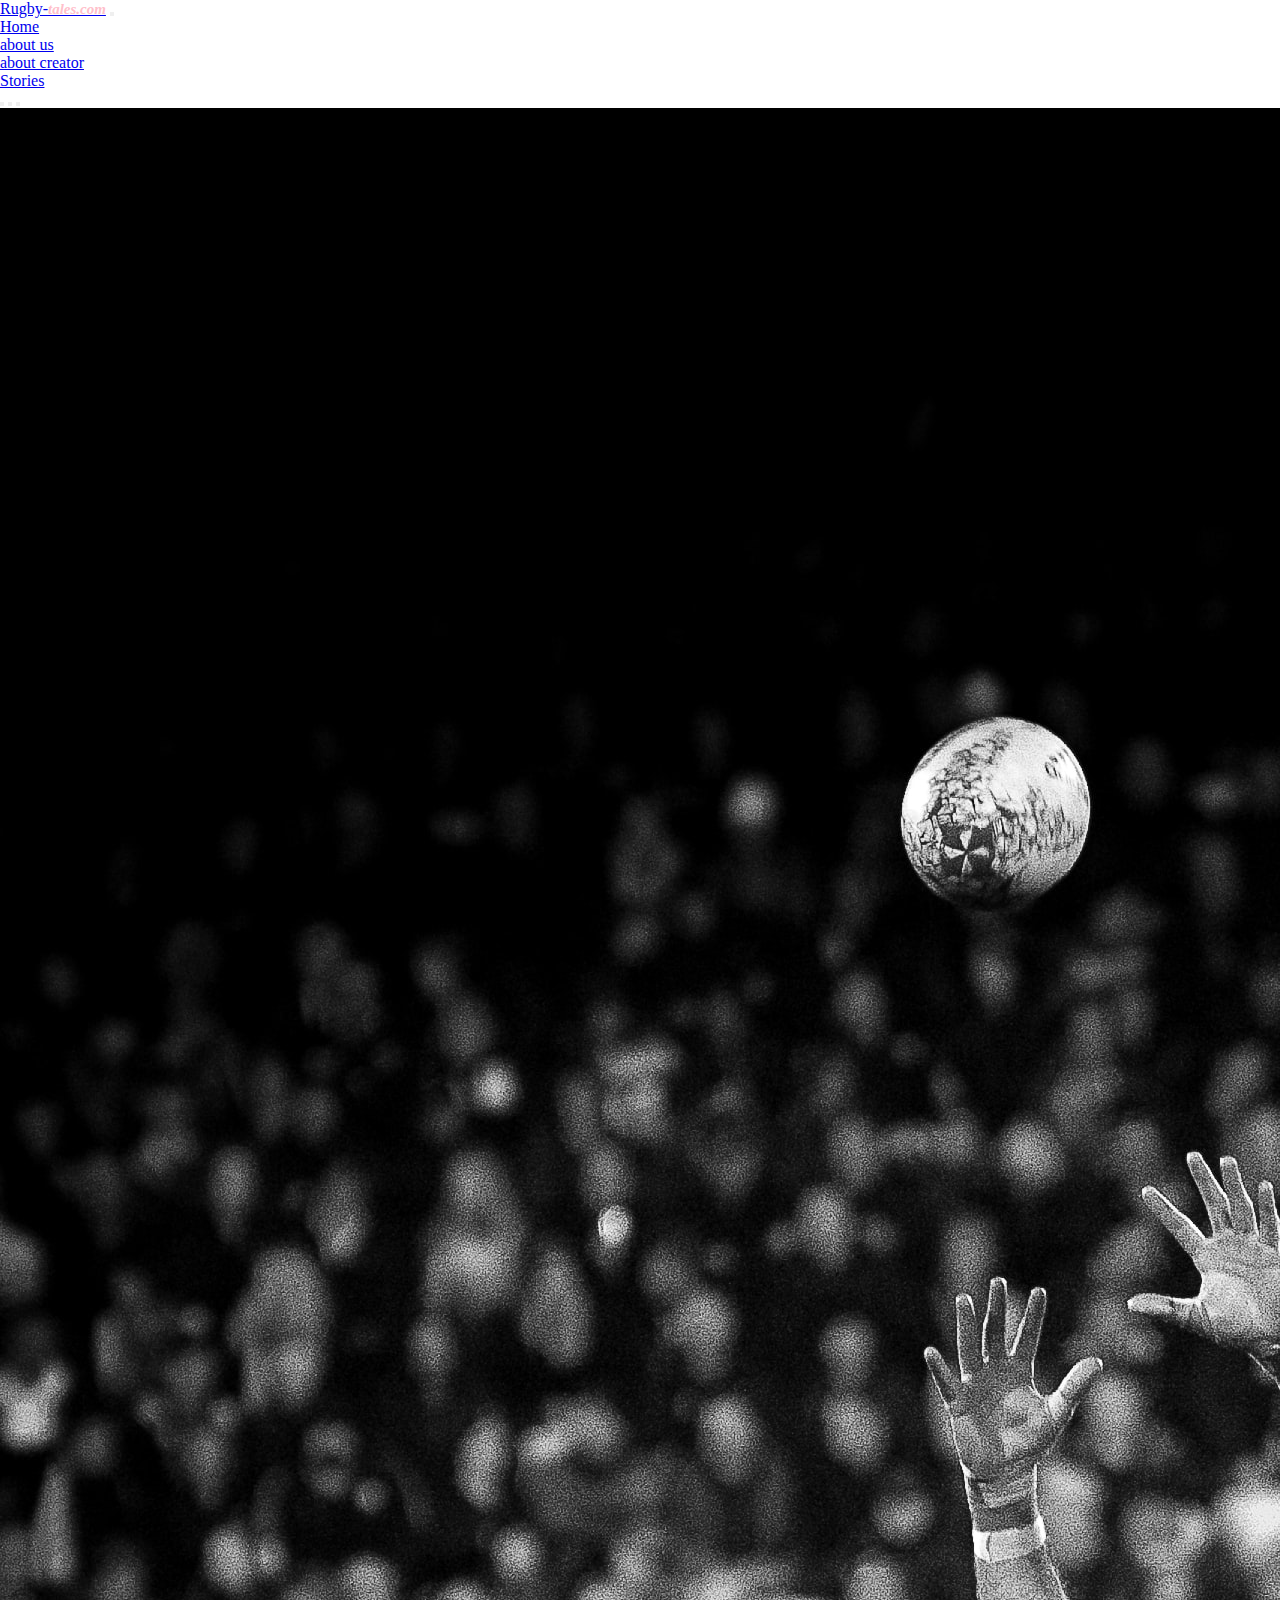
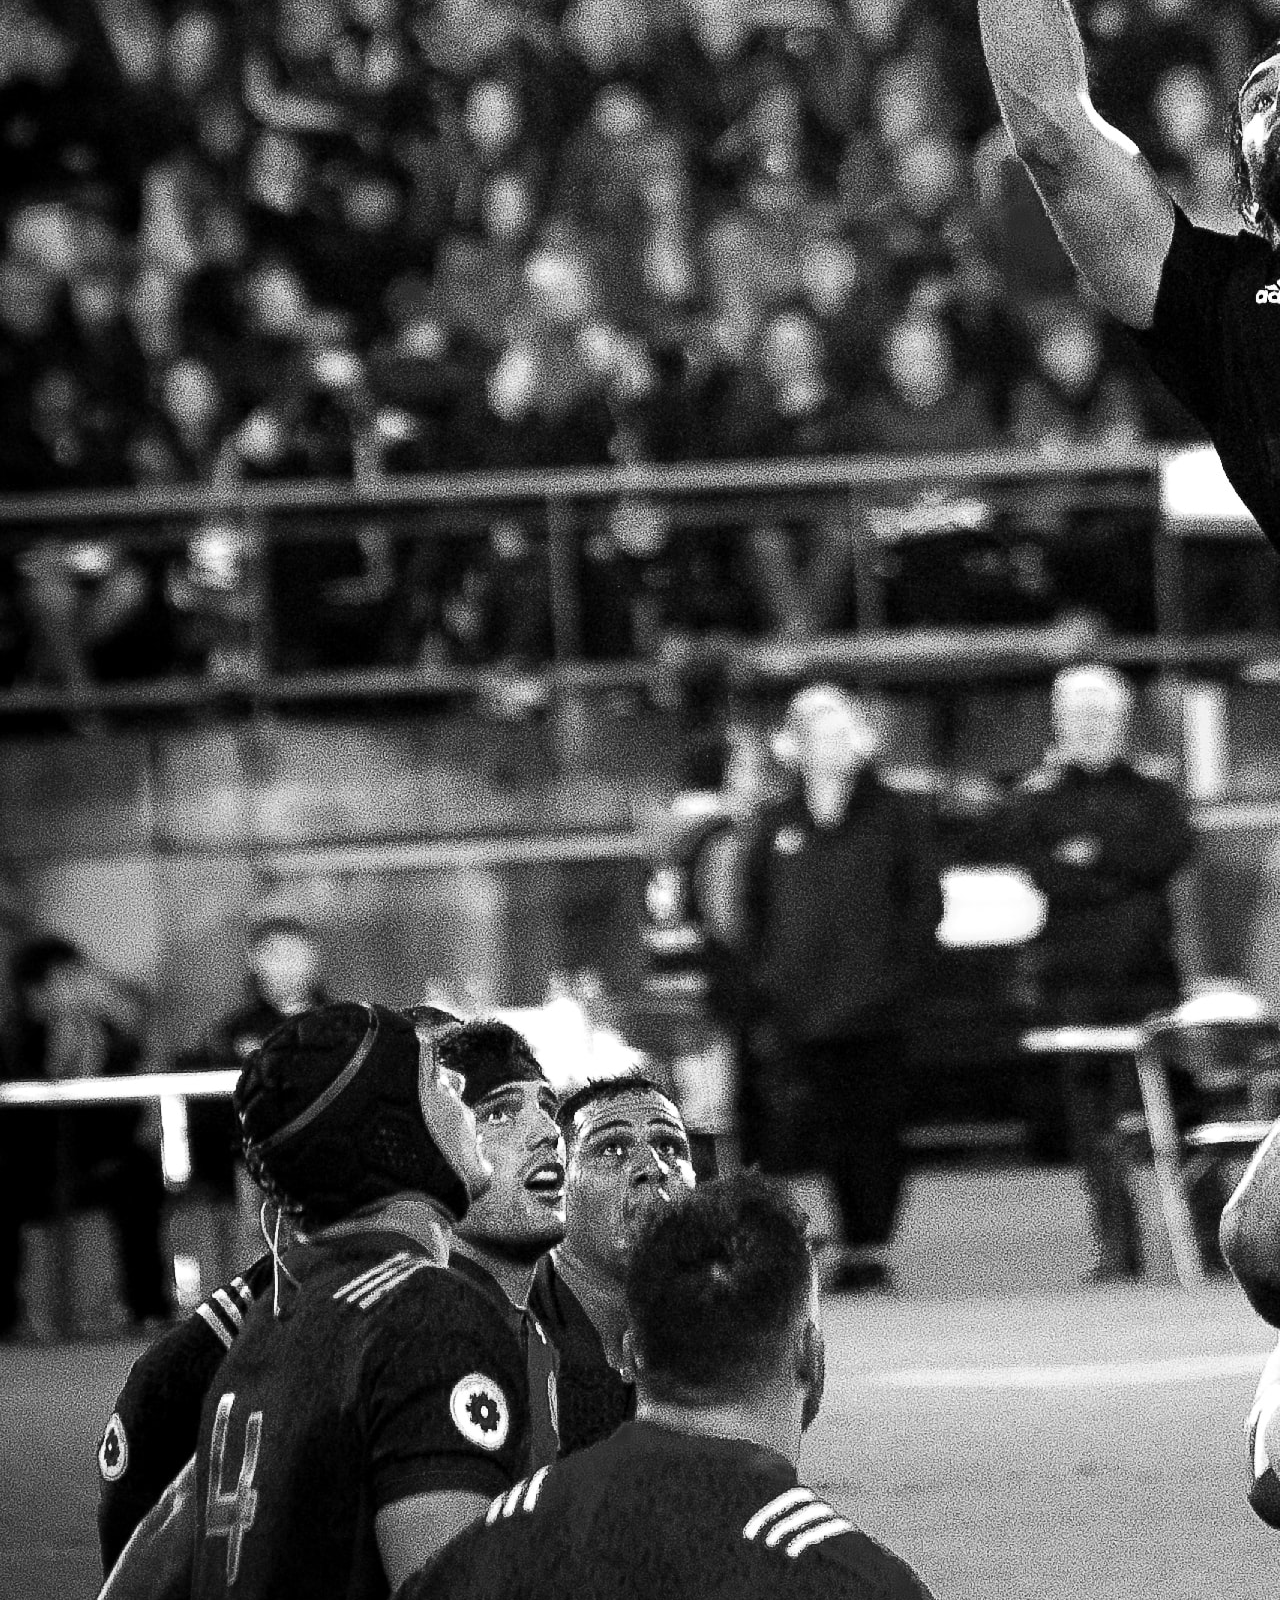
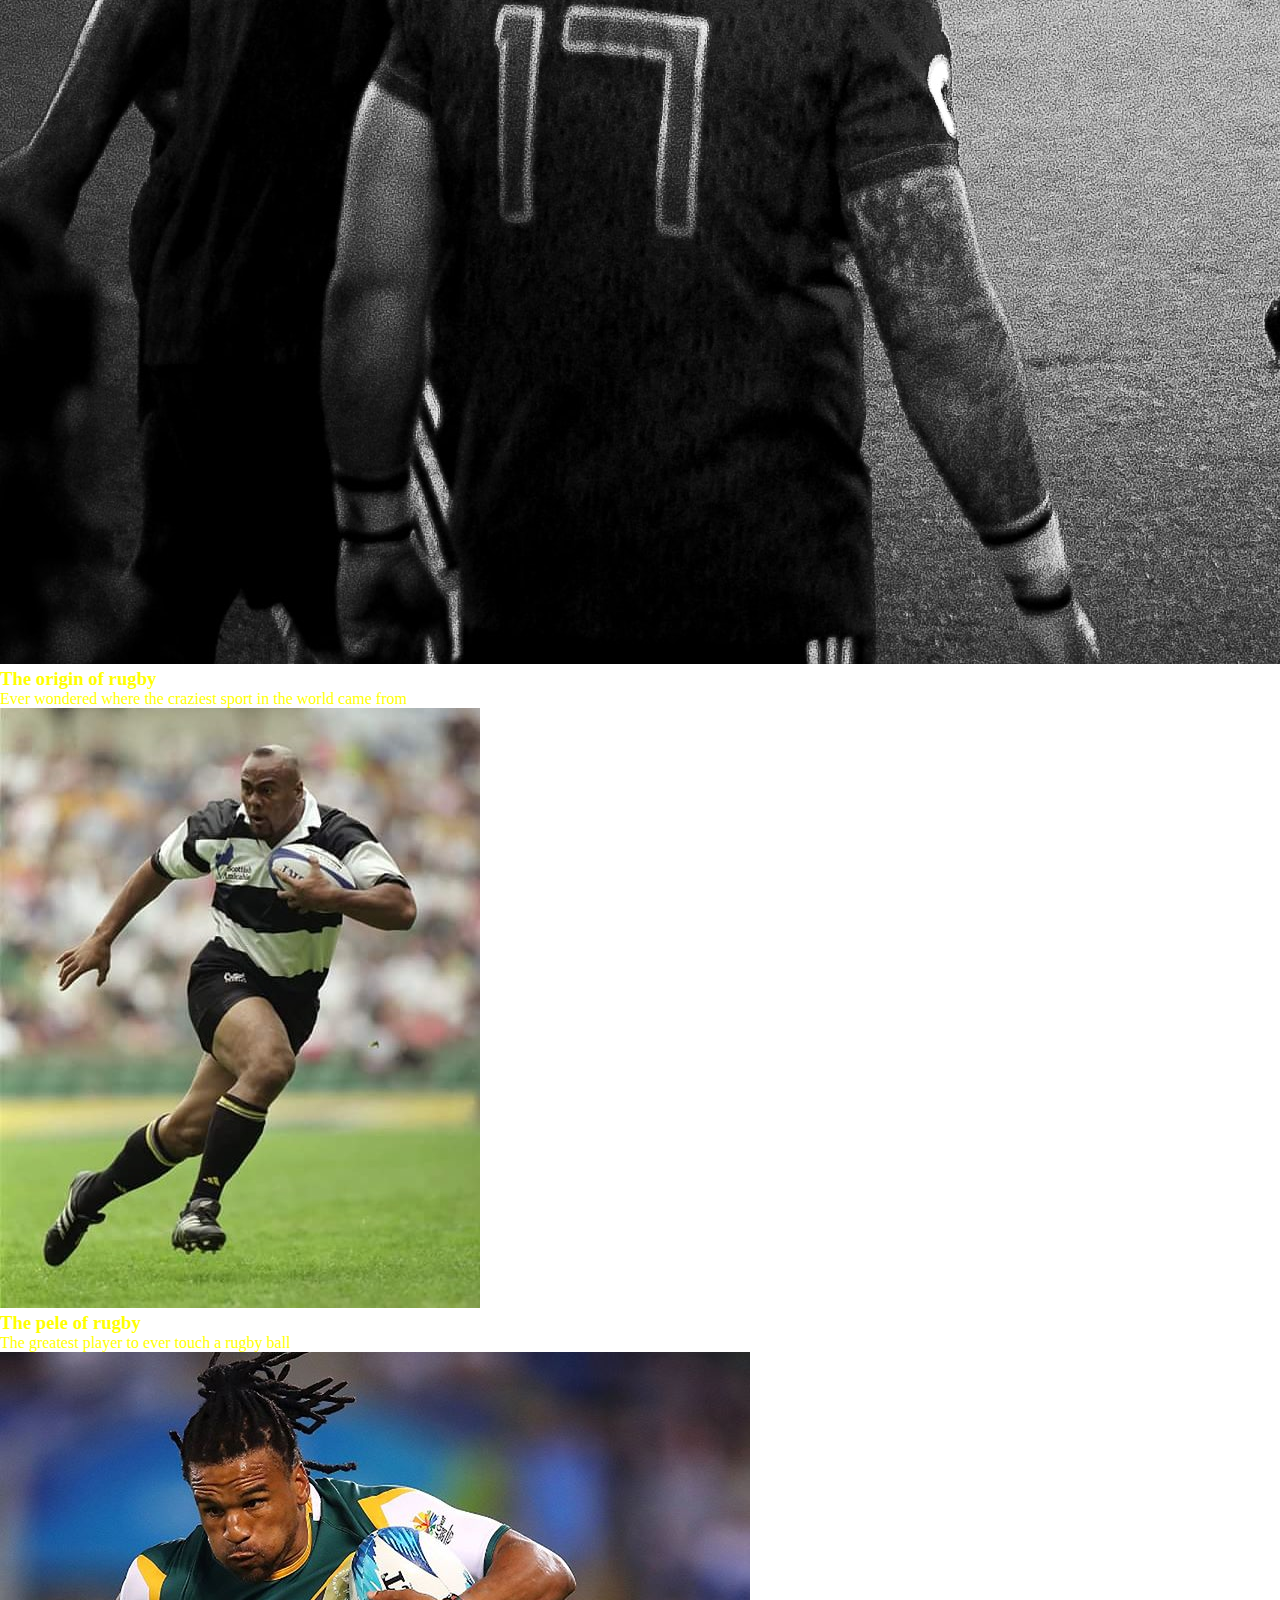
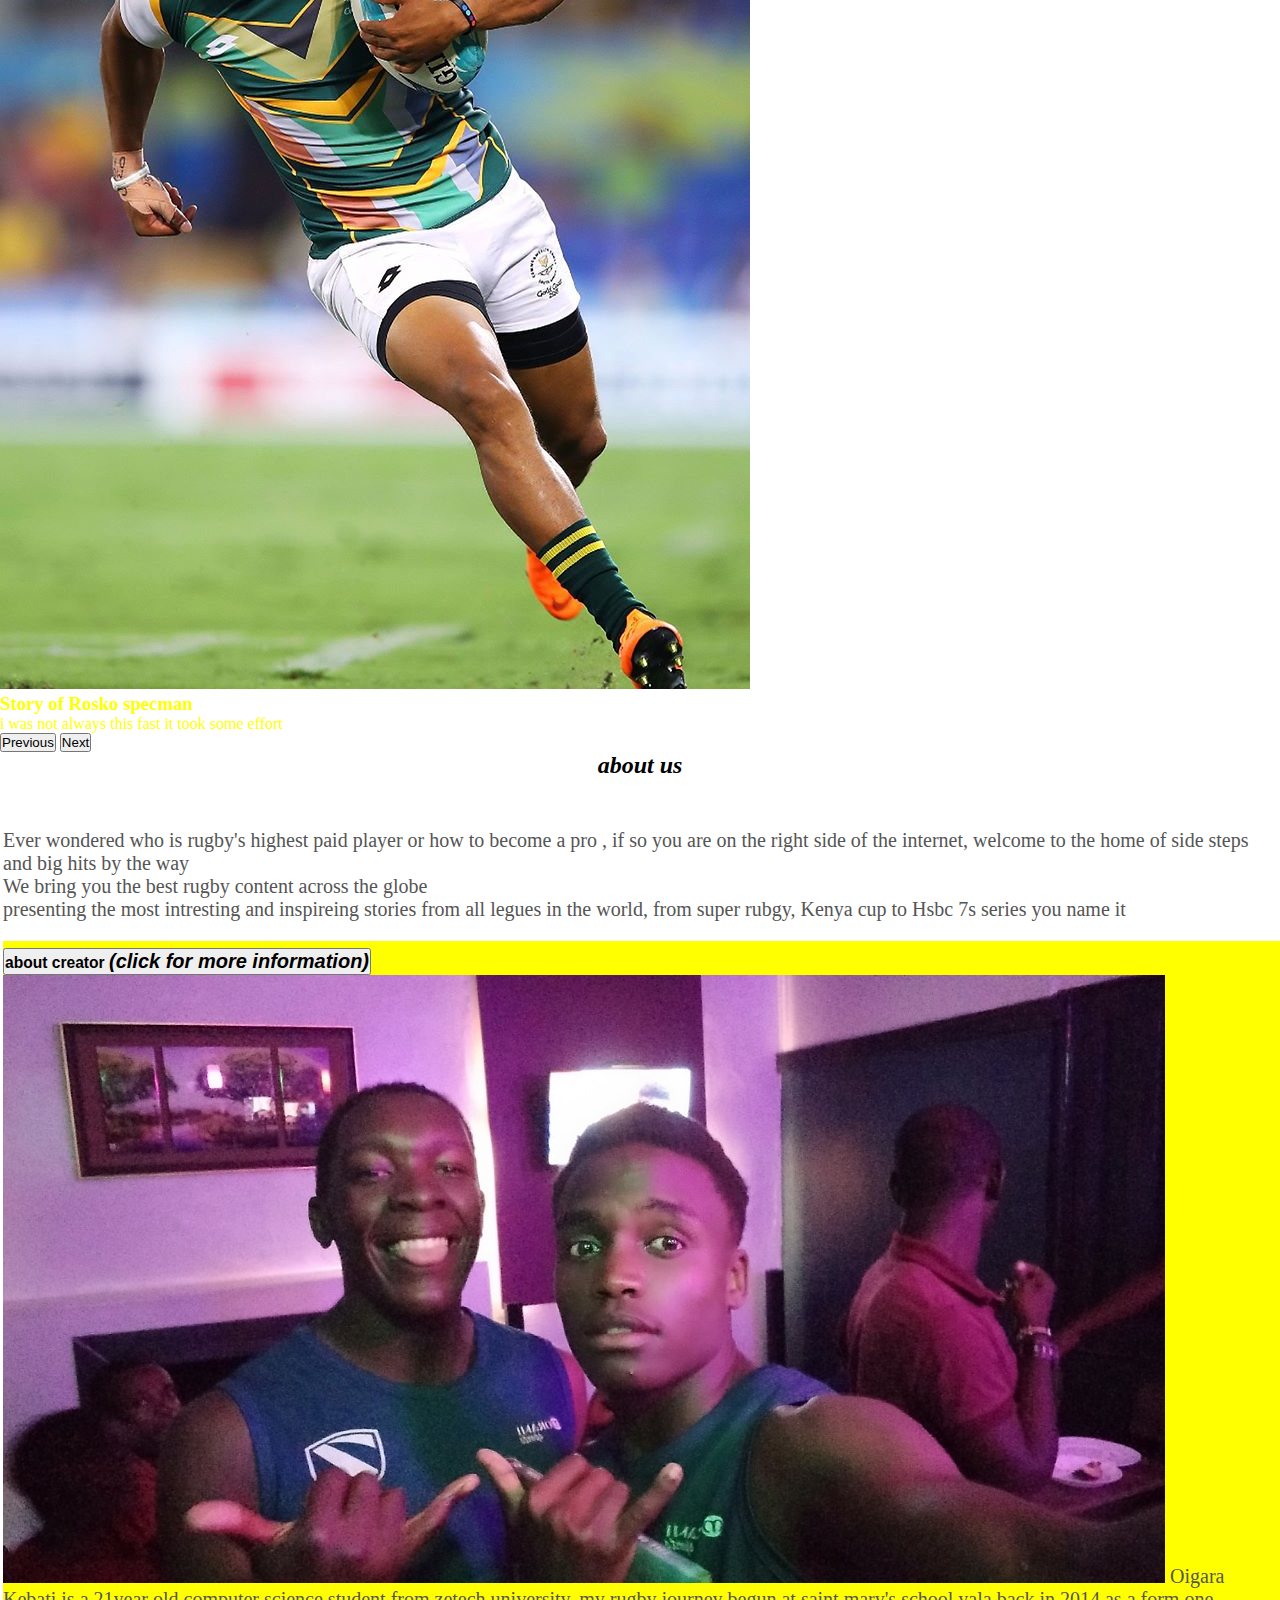
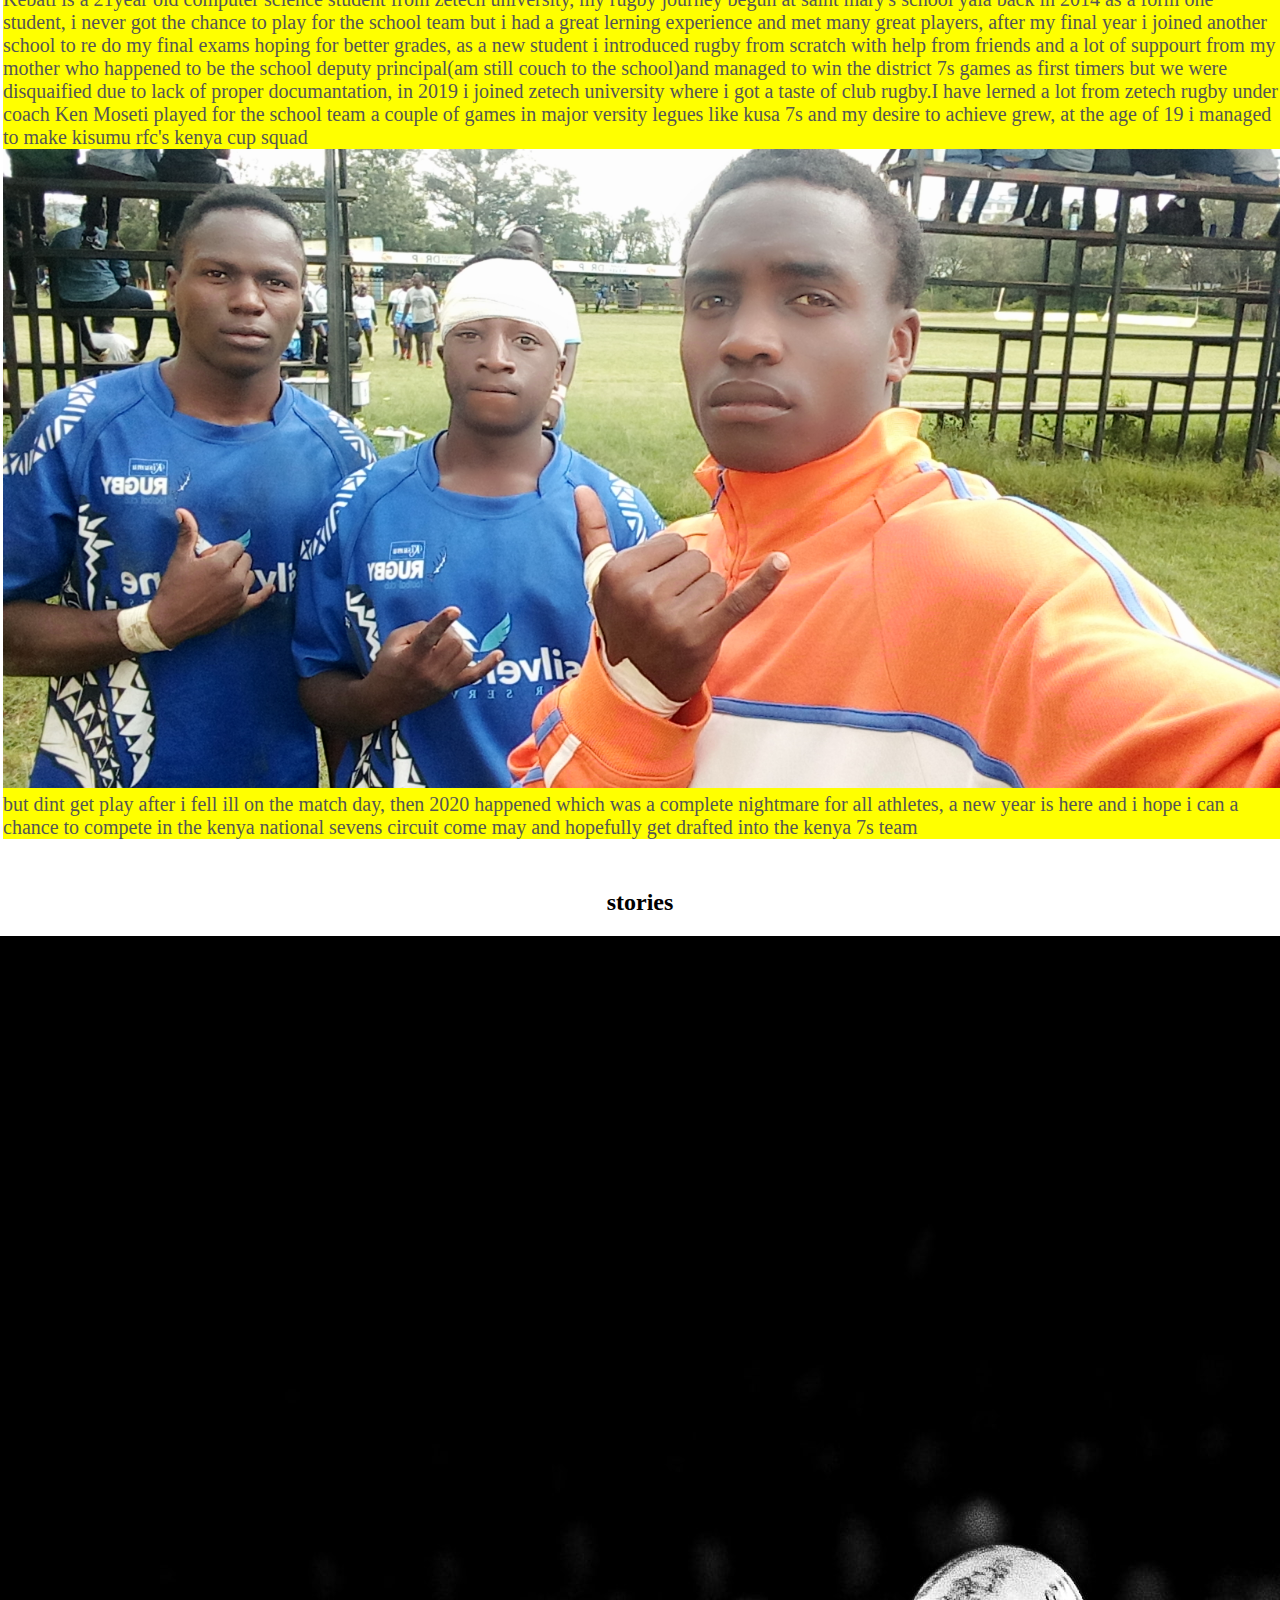
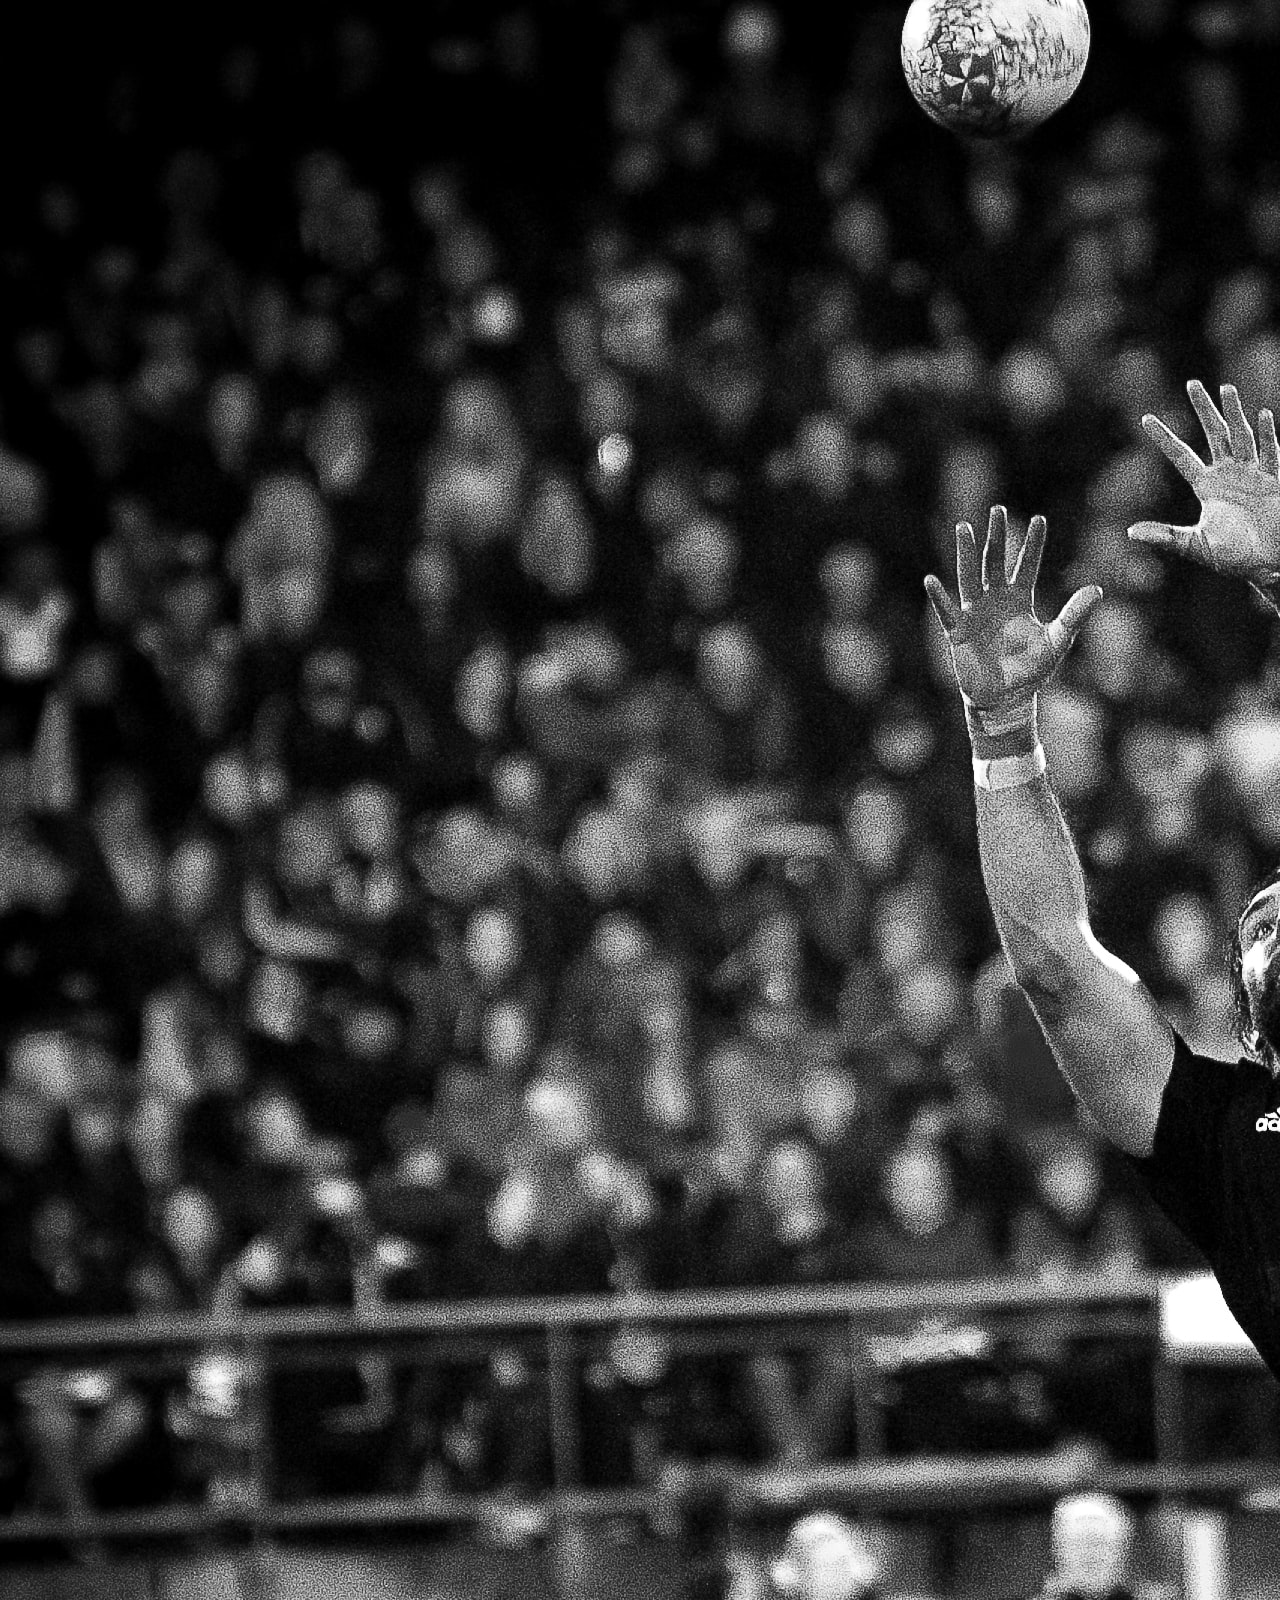
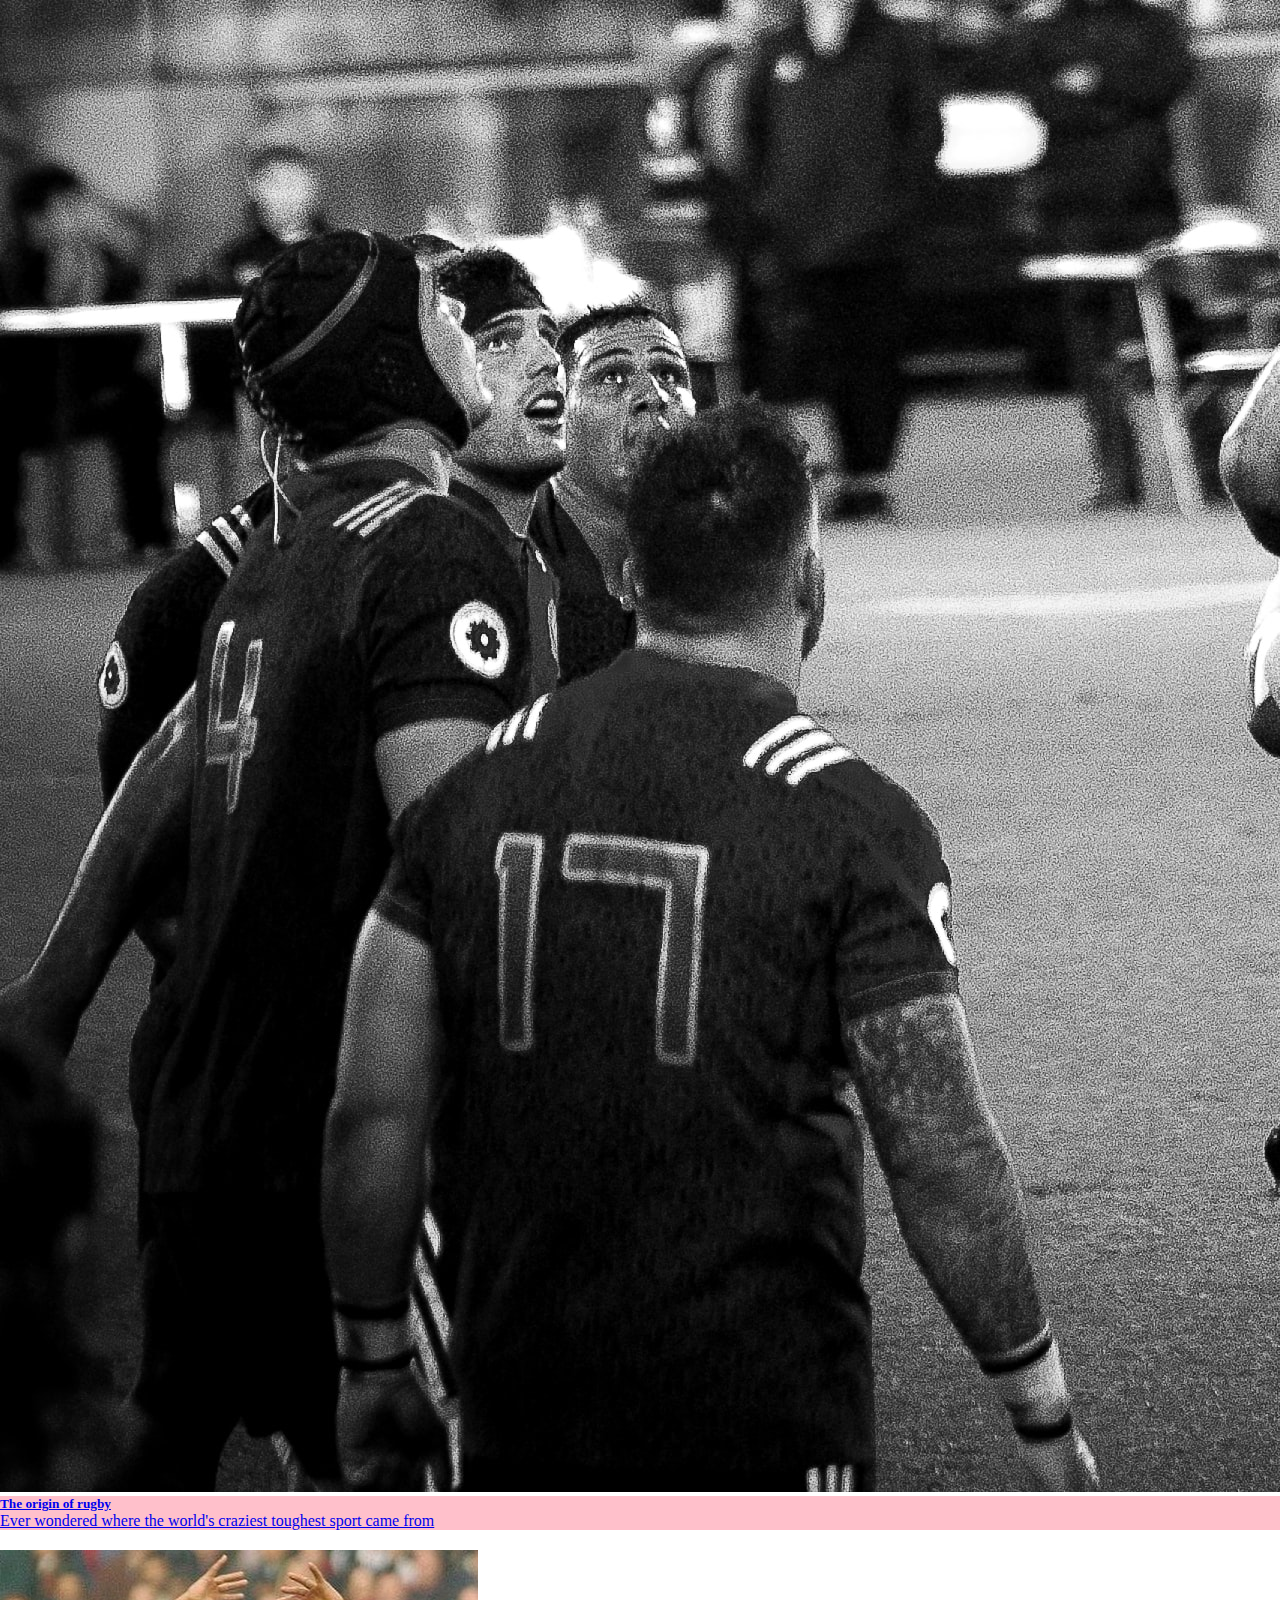
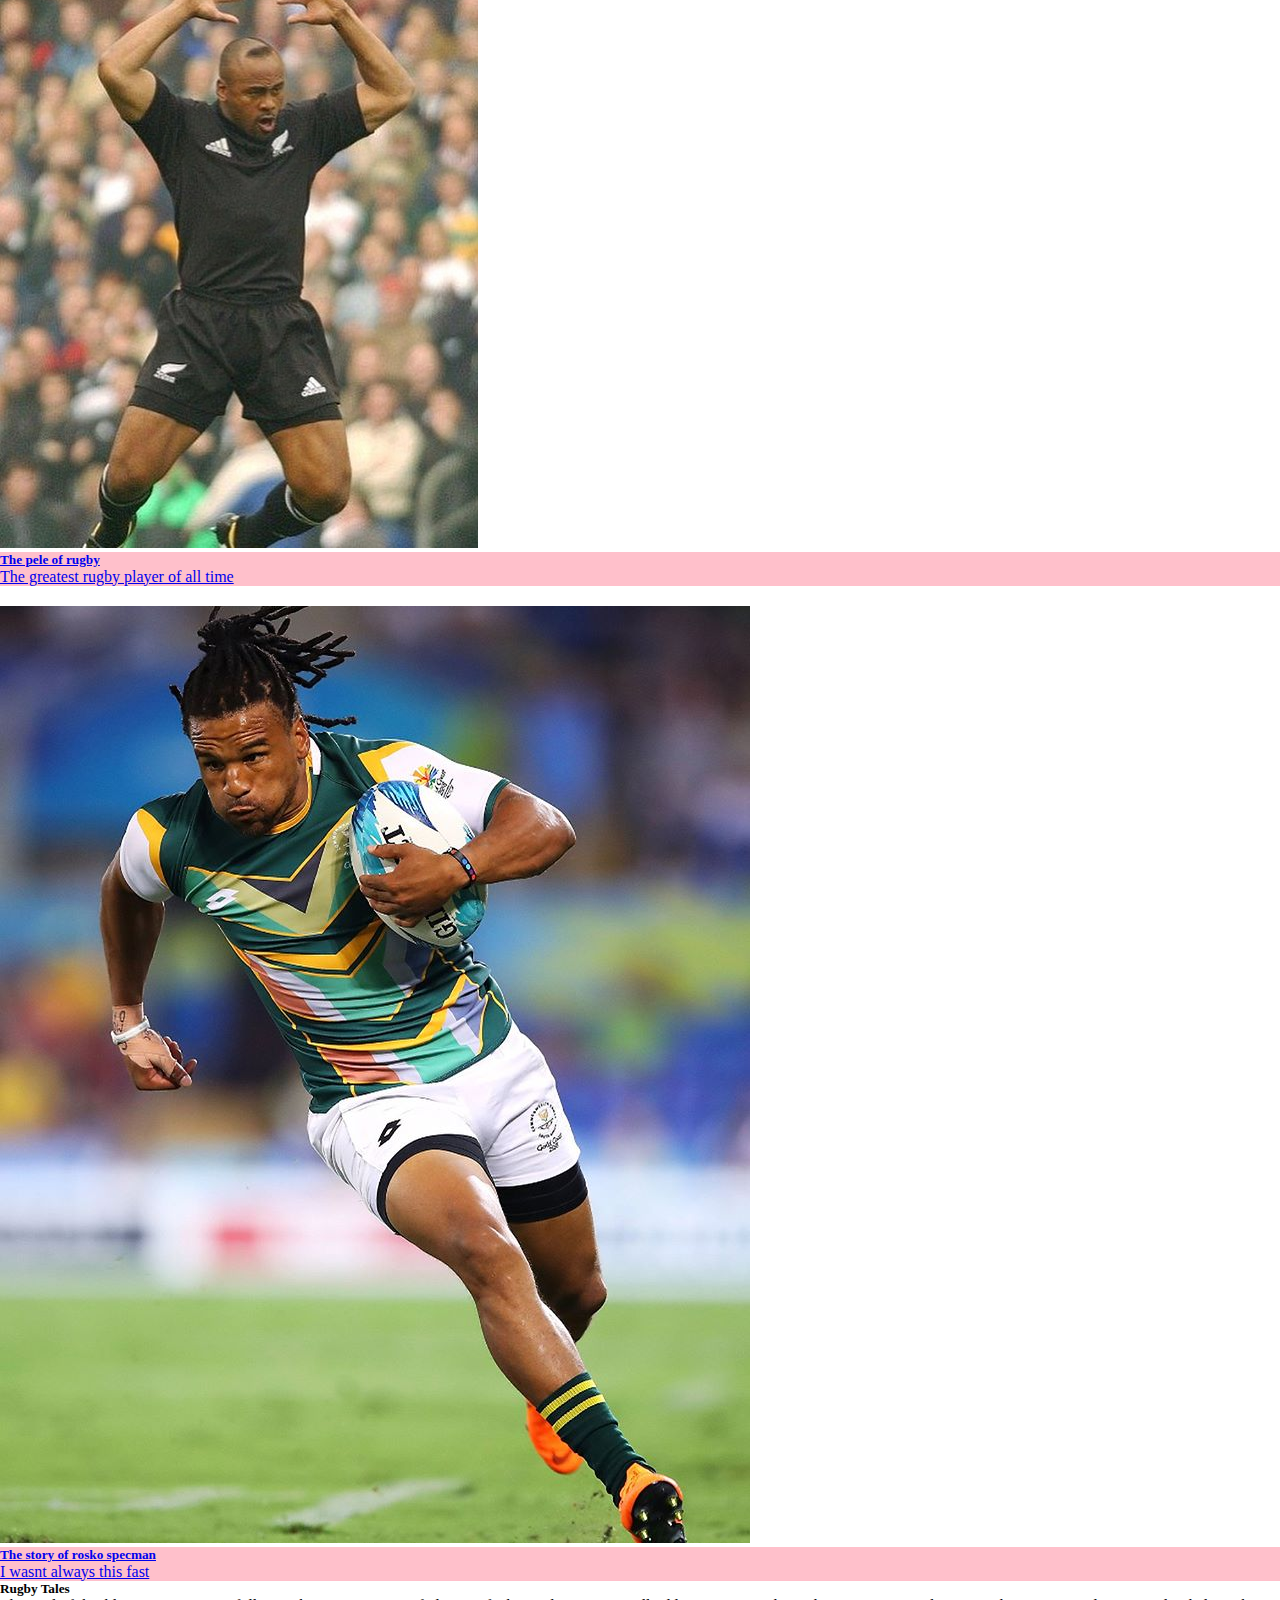
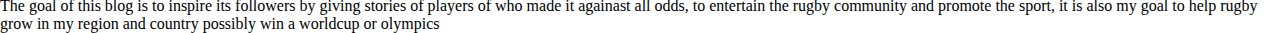
<file: index.html>
<!doctype html>
<html lang="en">
  <head>
    <!-- Required meta tags -->
    <meta charset="utf-8">
    <meta name="viewport" content="width=device-width, initial-scale=1">

    <!-- Bootstrap CSS -->
    <link href="https://cdn.jsdelivr.net/npm/bootstrap@5.0.0-beta2/dist/css/bootstrap.min.css" rel="stylesheet" integrity="sha384-BmbxuPwQa2lc/FVzBcNJ7UAyJxM6wuqIj61tLrc4wSX0szH/Ev+nYRRuWlolflfl" crossorigin="anonymous">
    <link rel="stylesheet" type="text/css" href="home_page.css">

    <title>Rugby_tales</title>
  </head>
  <body>
   <!--navigaation bar-->
    <nav class="navbar navbar-expand-lg navbar-light bg-light">
  <div class="container-fluid">
    <a class="navbar-brand" href="#">Rugby-<span class="span">tales.com</span></a>
    <button class="navbar-toggler" type="button" data-bs-toggle="collapse" data-bs-target="#navbarNav" aria-controls="navbarNav" aria-expanded="false" aria-label="Toggle navigation">
      <span class="navbar-toggler-icon"></span>
    </button>
    <div class="collapse navbar-collapse" id="navbarNav">
      <ul class="navbar-nav">
        <li class="nav-item">
          <a class="nav-link active" aria-current="page" href="#">Home</a>
        </li>
        <li class="nav-item">
          <a class="nav-link" href="#abtus">about us</a>
        </li>
        <li class="nav-item">
          <a class="nav-link" href="#abtcrt">about creator</a>
        </li>
        <li class="nav-item">
          <a class="nav-link" href="#stories23">Stories</a>
        </li>
      </ul>
    </div>
  </div>
</nav>
    </section>

     <!---------SLIDER------>
 <section>
   <div id="carouselExampleCaptions" class="carousel slide" data-bs-ride="carousel">
  <div class="carousel-indicators">
    <button type="button" data-bs-target="#carouselExampleCaptions" data-bs-slide-to="0" class="active" aria-current="true" aria-label="Slide 1"></button>
    <button type="button" data-bs-target="#carouselExampleCaptions" data-bs-slide-to="1" aria-label="Slide 2"></button>
    <button type="button" data-bs-target="#carouselExampleCaptions" data-bs-slide-to="2" aria-label="Slide 3"></button>
  </div>
  <div class="carousel-inner">
    <div class="carousel-item active">
      <img src="j.jpg" class="d-block w-100" alt="...">
      <div class="carousel-caption">
        <h3>The origin of rugby</h3>
        <p>Ever wondered where the craziest sport in the world came from</p>
      </div>
    </div>
    <div class="carousel-item">
      <img src="pic1.jpg" class="d-block w-100" alt="...">
      <div class="carousel-caption">
        <h3>The pele of rugby</h3>
        <p>The greatest player to ever touch a rugby ball</p>
      </div>
    </div>
    <div class="carousel-item">
      <img src="did.jpg" class="d-block w-100" alt="...">
      <div class="carousel-caption">
        <h3>Story of Rosko specman</h3>
        <p>i was not always this fast it took some effort</p>
      </div>
    </div>
  </div>
  <button class="carousel-control-prev" type="button" data-bs-target="#carouselExampleCaptions"  data-bs-slide="prev">
    <span class="carousel-control-prev-icon" aria-hidden="true"></span>
    <span class="visually-hidden">Previous</span>
  </button>
  <button class="carousel-control-next" type="button" data-bs-target="#carouselExampleCaptions"  data-bs-slide="next">
    <span class="carousel-control-next-icon" aria-hidden="true"></span>
    <span class="visually-hidden">Next</span>
  </button>
</div>
 </section>

 <!------ABOUT US------>
 <section id="abtus">
   <h2 style="text-align: center; font-style: italic;">about us</h2>
  <div class="accordion2">
    <div class="abtt">
    <p>Ever wondered who is rugby's highest paid player or how  to become a pro , if so you are on the right side of the internet, welcome to the home of side steps and big hits by the way</p>
    <p>We bring you the best rugby content across the globe</p>
    <p>presenting the most intresting and inspireing stories  from all  legues in the world, from super rubgy, Kenya cup to Hsbc 7s series you name it</p>
  </div>

<!------ABOUT CREATOR------>
    <div class="aboutee">
      <div class="accordion accordion-flush" id="accordionFlushExample">
  <div class="accordion-item">
    <h2 class="accordion-header" id="flush-headingOne">
      <button class="accordion-button collapsed" type="button" data-bs-toggle="collapse" data-bs-target="#flush-collapseOne" aria-expanded="false" aria-controls="flush-collapseOne">
      <h3 class="cret" style="text-align: center;" id="abtcrt">about creator <span>(click for more information)</span></h3>
      </button>
    </h2>
    <div id="flush-collapseOne" class="accordion-collapse collapse" aria-labelledby="flush-headingOne" data-bs-parent="#accordionFlushExample">
      <div class="accordion-body" style="font-style: sans-serif; font-size: 20px;">
        <img src="one.jpg" height="100%" class="img-fluid">
      Oigara Kebati is a 21year old computer science student from zetech university, my rugby journey begun at saint mary's school yala back in 2014 as a form one student, i never got the chance to play for the school team but i had a great lerning experience and met many great players, after my final year i joined another school to re do my final exams hoping for better grades, as a new student i introduced rugby from scratch with help from friends and a lot of suppourt from my mother who happened to be the school deputy principal(am still couch to the school)and managed to win the district 7s games as first timers but we were disquaified due to lack of proper documantation, in 2019 i joined zetech university where i got a taste of club rugby.I have lerned a lot from zetech rugby under coach Ken Moseti played for the school team a couple of games in major versity legues like kusa 7s and my desire to achieve grew,  at the age of 19 i managed to make kisumu rfc's kenya cup squad
         <img src="two.jpg" width="100%" class="img-fluid">
       but dint get play after i fell ill on the match day, then 2020 happened which was a complete nightmare for all athletes, a new year is here and i hope i can a chance to compete in the kenya national sevens circuit come may and hopefully get drafted into the kenya 7s team</div>
    </div>
  </div>

</div>
  
    </div>
    
  </div>
 </section> 

<!------STORIES------>
 <section id="stories23">
   <h2 style="text-align: center;">stories</h2>
   <a href="origin.html" class="link">
   <div class="card">
    <div class="card text-center">
      <img src="j.jpg" class="card-img-top">
      <div class="card-body">
        <h5 class="card-title">The origin of rugby</h5>
        <p class="card-text">Ever wondered where the world's craziest toughest sport came from </p>
        
      </div>
      
    </div>
     
   </div>
</a>

   <a href="pele.html" class="link"> <div class="card">
    <div class="card text-center">
      <img src="ki3.jpg" class="card-img-top">
      <div class="card-body">
        <h5 class="card-title">The pele of rugby</h5>
        <p class="card-text">The greatest rugby player of all time</p>
        
      </div>
      
    </div>
     
   </div>
 </a>


<a href="speckman.html" class="link"> <div class="card">
    <div class="card text-center">
      <img src="did.jpg" class="card-img-top">
      <div class="card-body">
        <h5 class="card-title">The story of rosko specman</h5>
        <p class="card-text">I wasnt always this fast</p>
      </div>
      
    </div>
     
   </div>
 </a>
 </section>

<!------FOOTER------>
 <footer class="bg-dark text-white pt-5 pb-4">
  <div class="container text-center text-md-left">
    <div class="col-md-3 col-lg-3 col-xl-3 mx-auto mt-3">
      <h5 class="text-uppercase mb-4  font-weight-bold text-warning">Rugby Tales</h5>
      <p>The goal of this blog is to inspire its followers by giving stories of players of who made it againast all odds, to entertain the rugby community and promote the sport, it is also my goal to help rugby grow in my region and country possibly win a worldcup or olympics </p>
      
    </div>
    
  </div>
   
 </footer>


    <!-- Optional JavaScript; choose one of the two! -->

    <!-- Option 1: Bootstrap Bundle with Popper -->
    <script src="https://cdn.jsdelivr.net/npm/bootstrap@5.0.0-beta2/dist/js/bootstrap.bundle.min.js" integrity="sha384-b5kHyXgcpbZJO/tY9Ul7kGkf1S0CWuKcCD38l8YkeH8z8QjE0GmW1gYU5S9FOnJ0" crossorigin="anonymous"></script>

    <!-- Option 2: Separate Popper and Bootstrap JS -->
    <!--
    <script src="https://cdn.jsdelivr.net/npm/@popperjs/core@2.6.0/dist/umd/popper.min.js" integrity="sha384-KsvD1yqQ1/1+IA7gi3P0tyJcT3vR+NdBTt13hSJ2lnve8agRGXTTyNaBYmCR/Nwi" crossorigin="anonymous"></script>
    <script src="https://cdn.jsdelivr.net/npm/bootstrap@5.0.0-beta2/dist/js/bootstrap.min.js" integrity="sha384-nsg8ua9HAw1y0W1btsyWgBklPnCUAFLuTMS2G72MMONqmOymq585AcH49TLBQObG" crossorigin="anonymous"></script>
    -->
  </body>
</html>
</file>
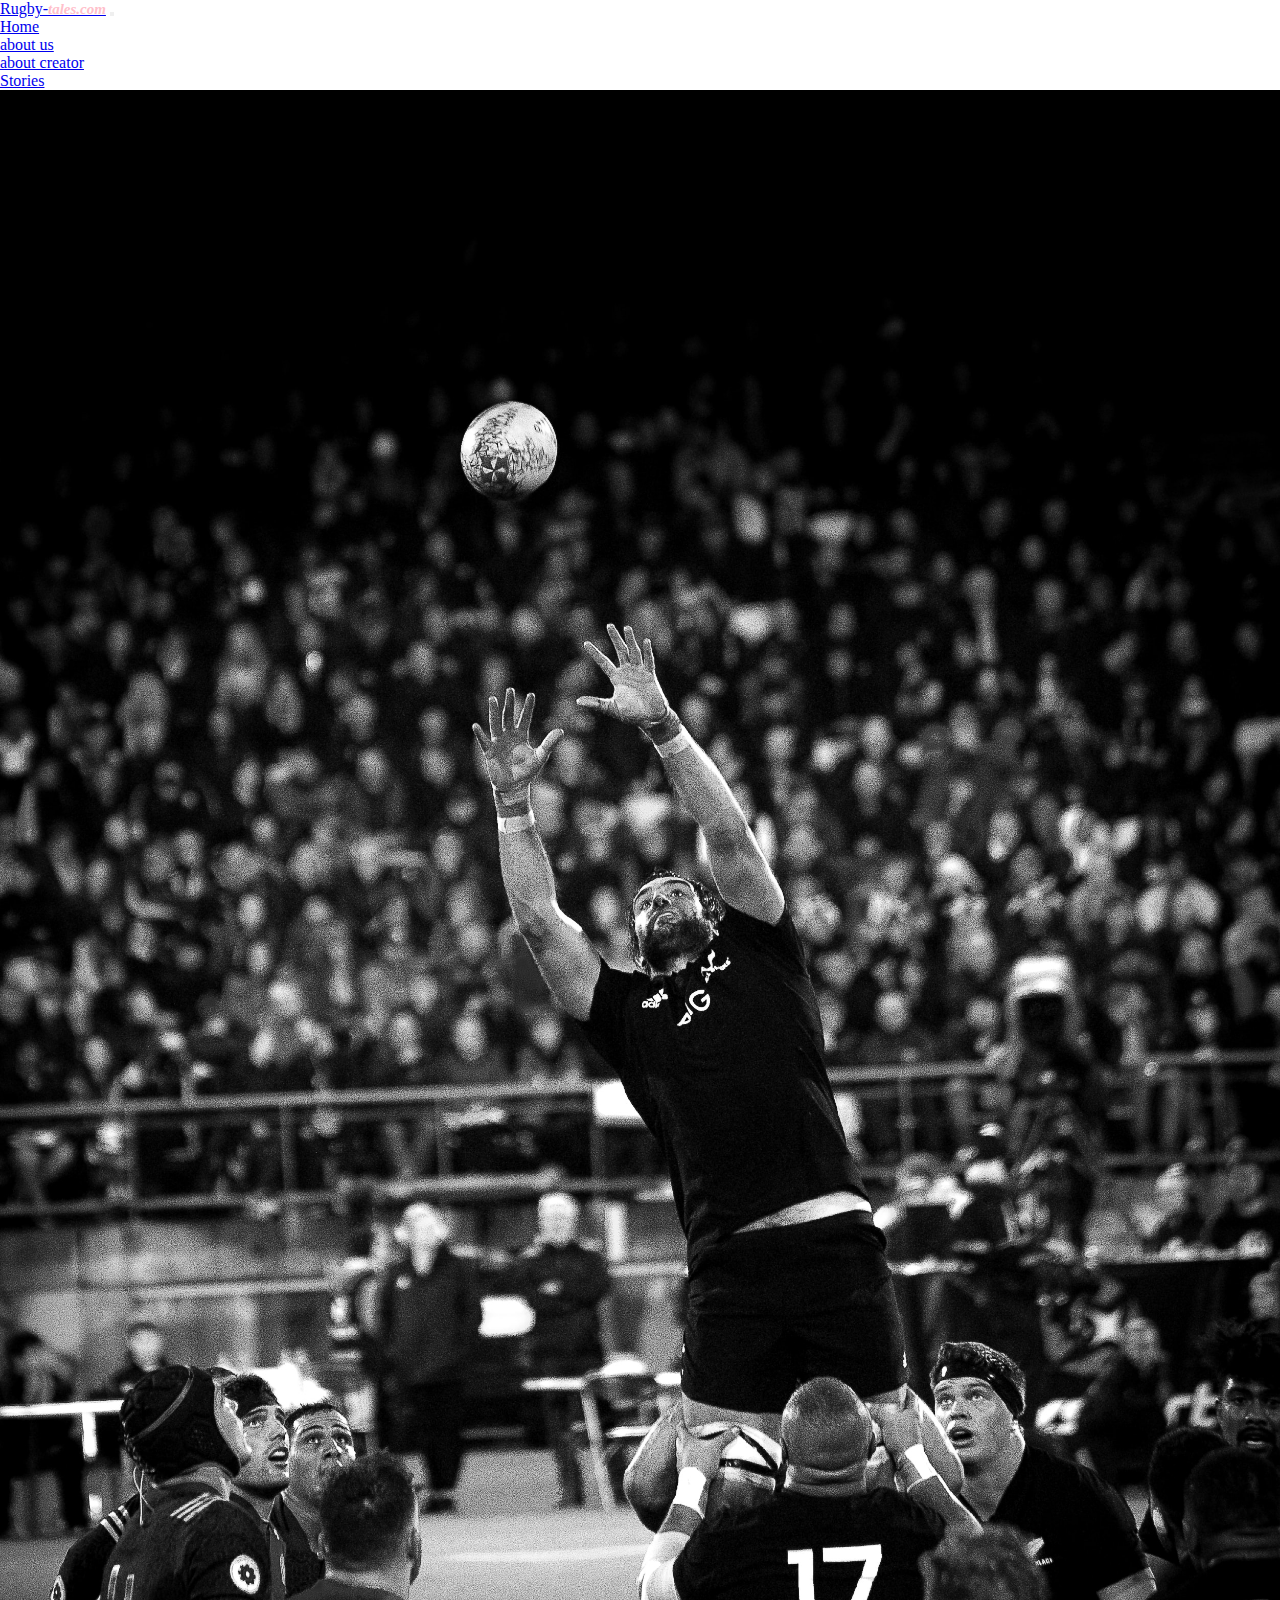
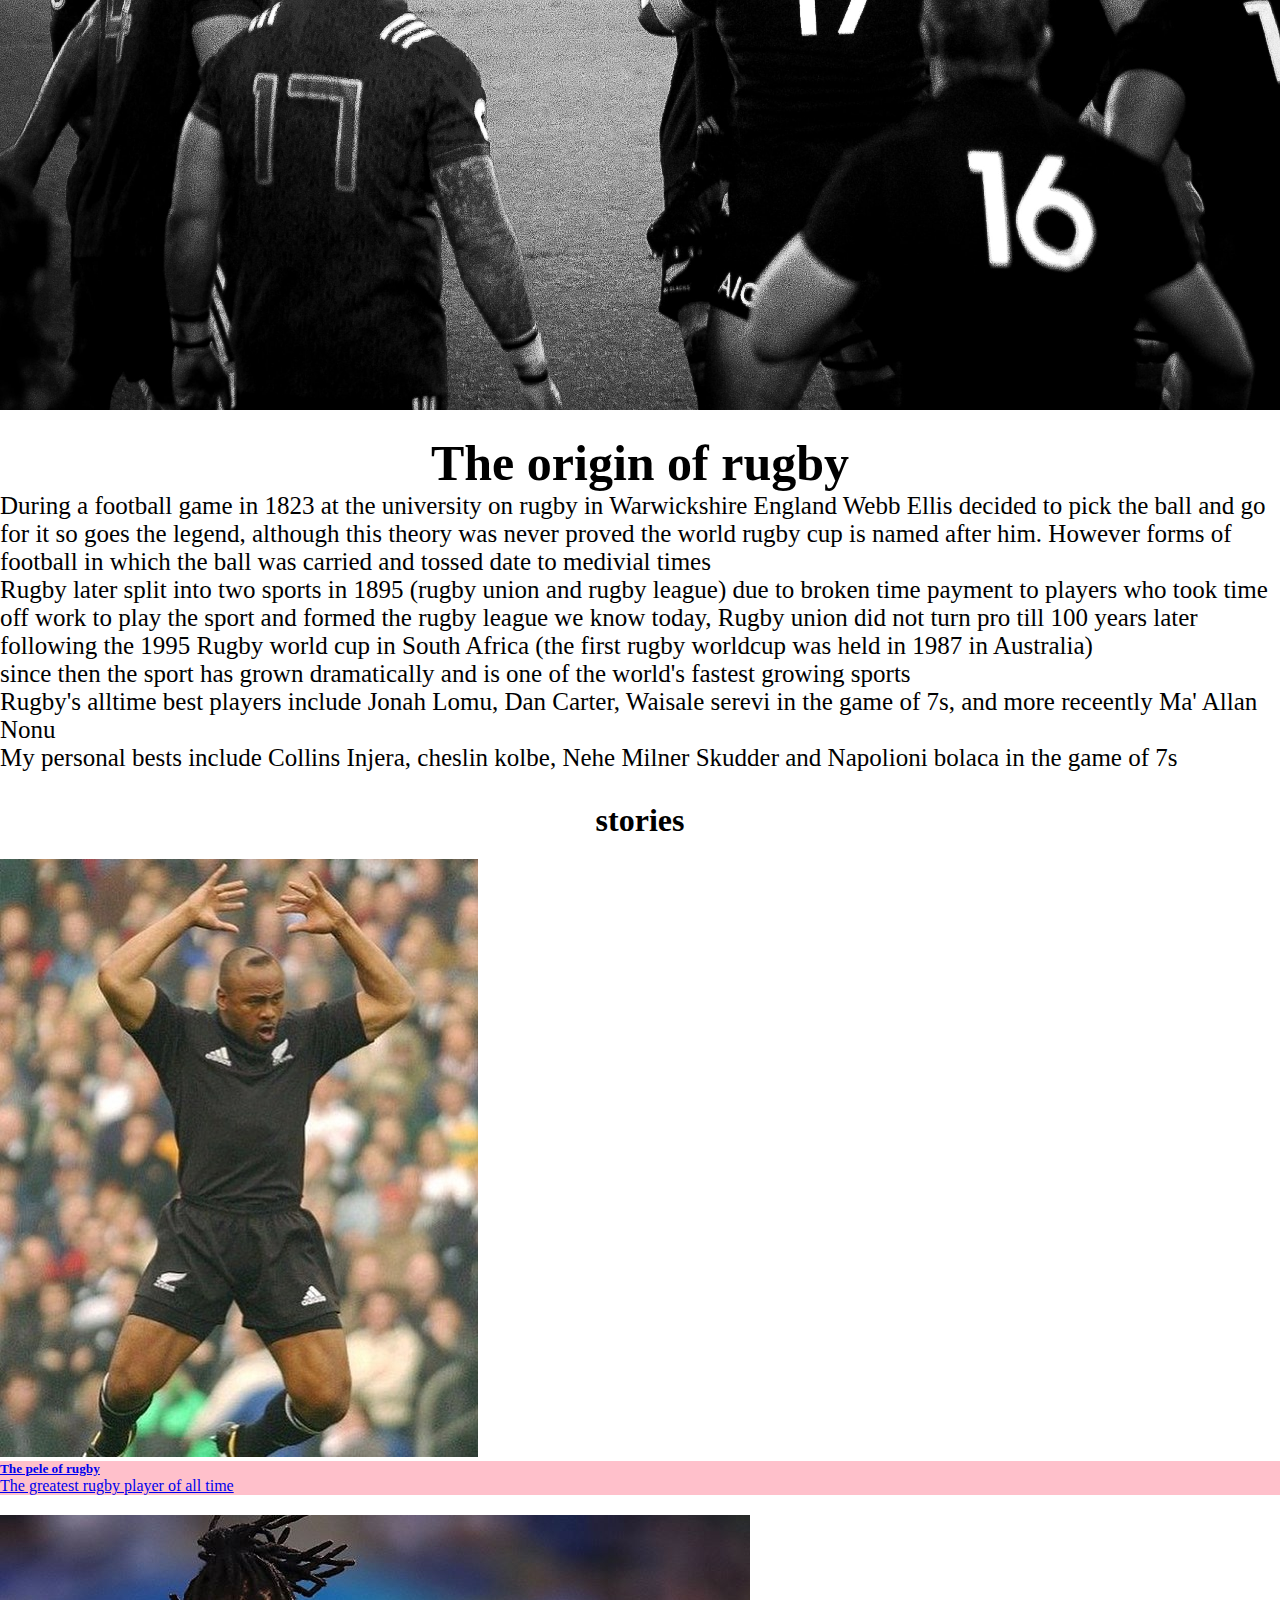
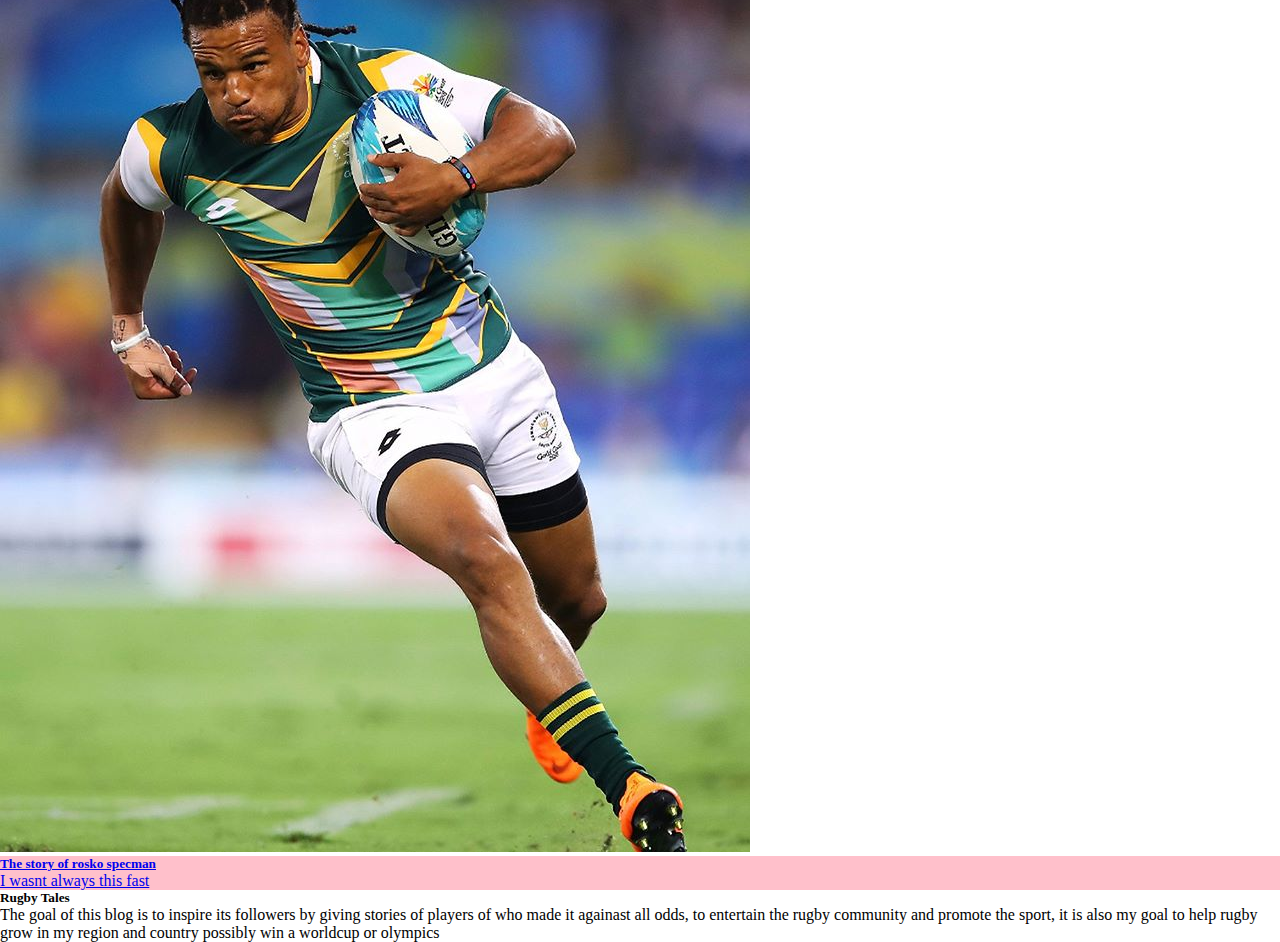
<file: origin.html>
<!doctype html>
<html lang="en">
  <head>
    <!-- Required meta tags -->
    <meta charset="utf-8">
    <meta name="viewport" content="width=device-width, initial-scale=1">

    <!-- Bootstrap CSS -->
    <link href="https://cdn.jsdelivr.net/npm/bootstrap@5.0.0-beta2/dist/css/bootstrap.min.css" rel="stylesheet" integrity="sha384-BmbxuPwQa2lc/FVzBcNJ7UAyJxM6wuqIj61tLrc4wSX0szH/Ev+nYRRuWlolflfl" crossorigin="anonymous">
    <link rel="stylesheet" type="text/css" href="pele.css">

    <title>pele of rugby</title>
  </head>
  <body>
    <section>
       <nav class="navbar navbar-expand-lg navbar-light bg-light">
  <div class="container-fluid">
    <a class="navbar-brand" href="#">Rugby-<span class="span">tales.com</span></a>
    <button class="navbar-toggler" type="button" data-bs-toggle="collapse" data-bs-target="#navbarNav" aria-controls="navbarNav" aria-expanded="false" aria-label="Toggle navigation">
      <span class="navbar-toggler-icon"></span>
    </button>
    <div class="collapse navbar-collapse" id="navbarNav">
      <ul class="navbar-nav">
        <li class="nav-item">
          <a class="nav-link active" aria-current="page" href="index.html">Home</a>
        </li>
        <li class="nav-item">
          <a class="nav-link" href="index.html#abtus">about us</a>
        </li>
        <li class="nav-item">
          <a class="nav-link" href="index.html#abtcrt">about creator</a>
        </li>
        <li class="nav-item">
          <a class="nav-link" href="index.html#str">Stories</a>
        </li>
      </ul>
    </div>
  </div>
</nav>
    </section>

 <section>
      <img src="j.jpg" width="100%">
      <div class="body">
        <h1 style="text-align: center;">The origin of rugby</h1>
        <p>During a football game in 1823 at the university on rugby in Warwickshire England Webb Ellis decided to pick the ball and go for it so goes the legend, although this theory was never proved the world rugby cup is named after him. However forms of football in which the ball was carried and tossed date to medivial times</p>
        <p>Rugby later split into two sports in 1895 (rugby union and rugby league) due to broken time payment to players who took time off work to play the sport and formed the rugby league we know today, Rugby union did not turn pro till 100 years later following the 1995 Rugby world cup in South Africa (the first rugby worldcup was held in 1987 in Australia)</p>
        <p>since then the sport has grown dramatically and is one of the world's fastest growing sports</p>
        <p>Rugby's alltime best players include Jonah Lomu, Dan Carter, Waisale serevi in the game of 7s, and more receently Ma' Allan Nonu</p>
        <p>My personal bests include Collins Injera, cheslin kolbe, Nehe Milner Skudder and Napolioni bolaca in the game of 7s</p>
      </div>

      <div id="str">
        <h1 style="text-align: center; padding-top: 30px;">stories</h1>
        <div class="cards">
           <a href="pele.html" class="link"> <div class="card">
    <div class="card text-center">
      <img src="ki3.jpg" class="card-img-top">
      <div class="card-body">
        <h5 class="card-title">The pele of rugby</h5>
        <p class="card-text">The greatest rugby player of all time</p>
        
      </div>
      
    </div>
     
   </div>
 </a>


<a href="speckman.html" class="link"> <div class="card">
    <div class="card text-center">
      <img src="did.jpg" class="card-img-top">
      <div class="card-body">
        <h5 class="card-title">The story of rosko specman</h5>
        <p class="card-text">I wasnt always this fast</p>
      </div>
      
    </div>
     
   </div>
 </a>
        </div>
      </div>

      <footer class="bg-dark text-white pt-5 pb-4">
  <div class="container text-center text-md-left">
    <div class="col-md-3 col-lg-3 col-xl-3 mx-auto mt-3">
      <h5 class="text-uppercase mb-4  font-weight-bold text-warning">Rugby Tales</h5>
      <p>The goal of this blog is to inspire its followers by giving stories of players of who made it againast all odds, to entertain the rugby community and promote the sport, it is also my goal to help rugby grow in my region and country possibly win a worldcup or olympics </p>
      
    </div>
    
  </div>
   
 </footer>

    </section>



    <!-- Optional JavaScript; choose one of the two! -->

    <!-- Option 1: Bootstrap Bundle with Popper -->
    <script src="https://cdn.jsdelivr.net/npm/bootstrap@5.0.0-beta2/dist/js/bootstrap.bundle.min.js" integrity="sha384-b5kHyXgcpbZJO/tY9Ul7kGkf1S0CWuKcCD38l8YkeH8z8QjE0GmW1gYU5S9FOnJ0" crossorigin="anonymous"></script>

    <!-- Option 2: Separate Popper and Bootstrap JS -->
    <!--
    <script src="https://cdn.jsdelivr.net/npm/@popperjs/core@2.6.0/dist/umd/popper.min.js" integrity="sha384-KsvD1yqQ1/1+IA7gi3P0tyJcT3vR+NdBTt13hSJ2lnve8agRGXTTyNaBYmCR/Nwi" crossorigin="anonymous"></script>
    <script src="https://cdn.jsdelivr.net/npm/bootstrap@5.0.0-beta2/dist/js/bootstrap.min.js" integrity="sha384-nsg8ua9HAw1y0W1btsyWgBklPnCUAFLuTMS2G72MMONqmOymq585AcH49TLBQObG" crossorigin="anonymous"></script>
    -->
  </body>
</html>
</file>
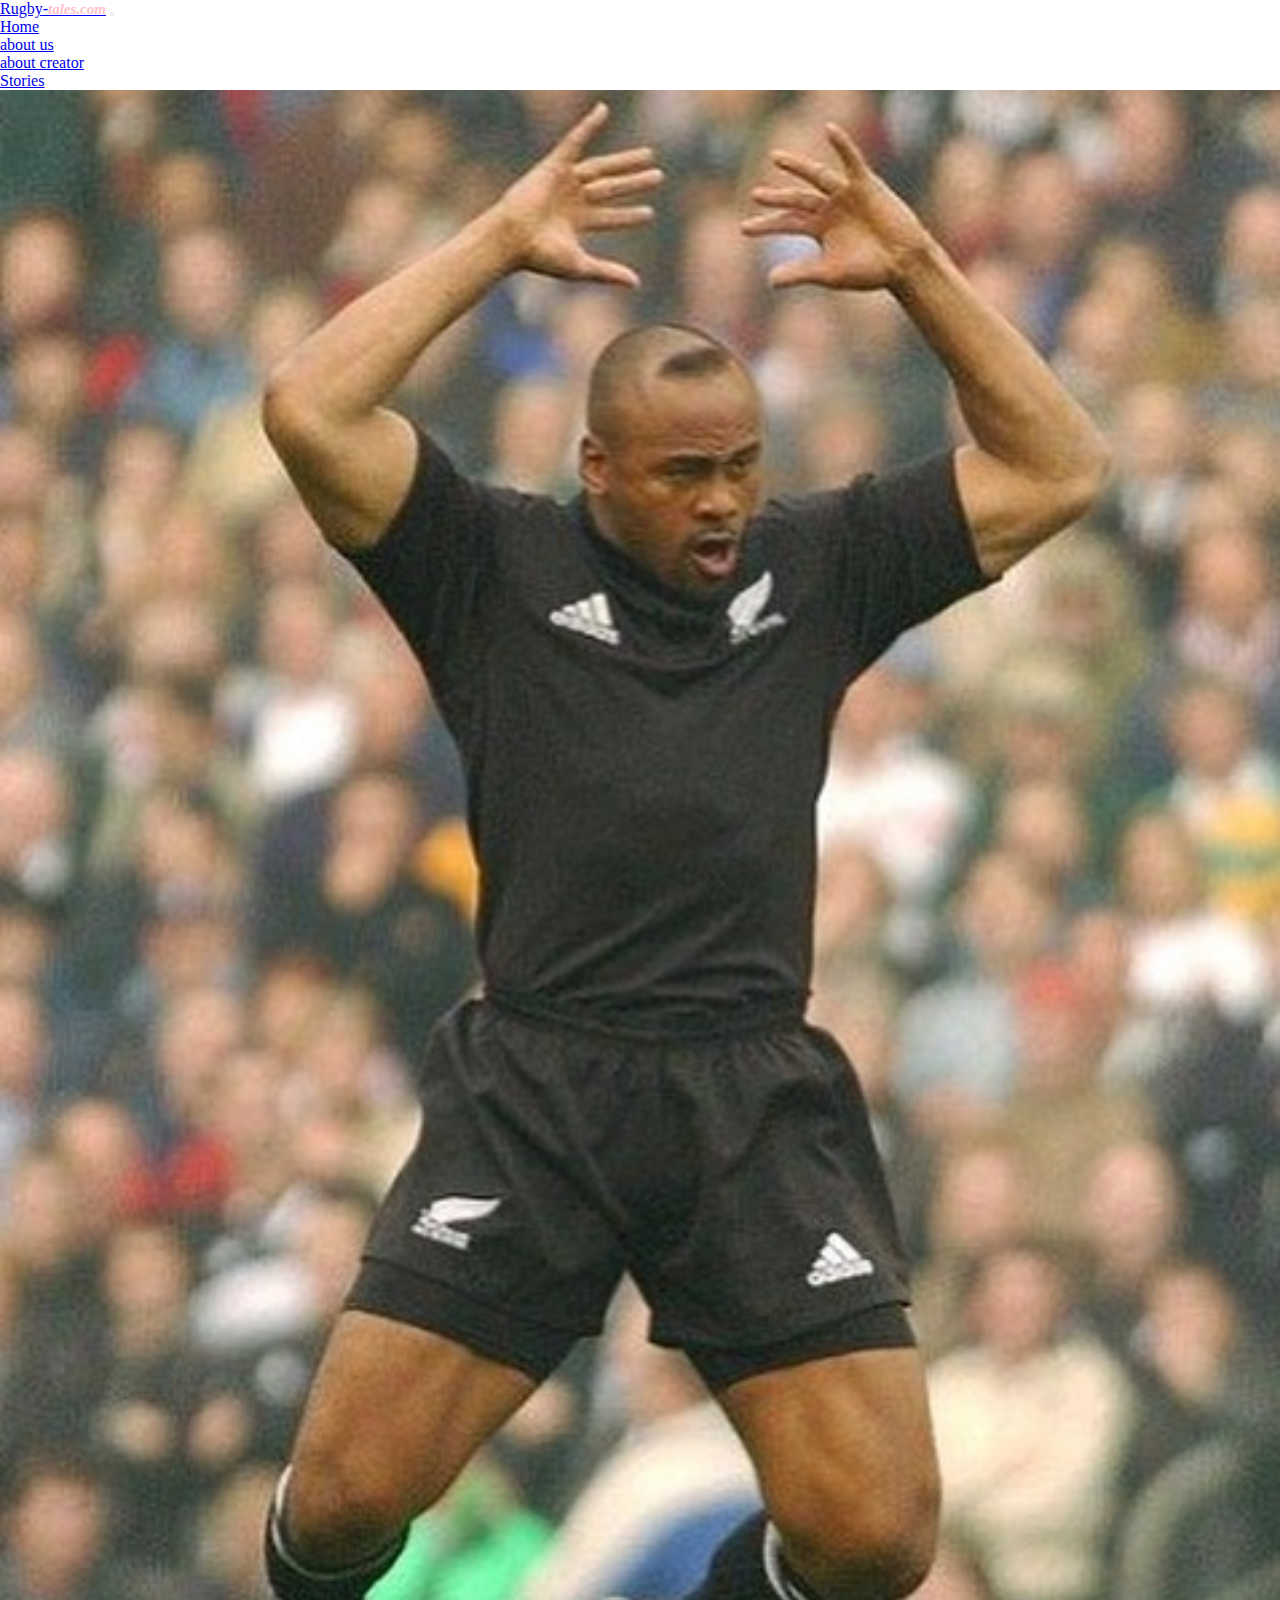
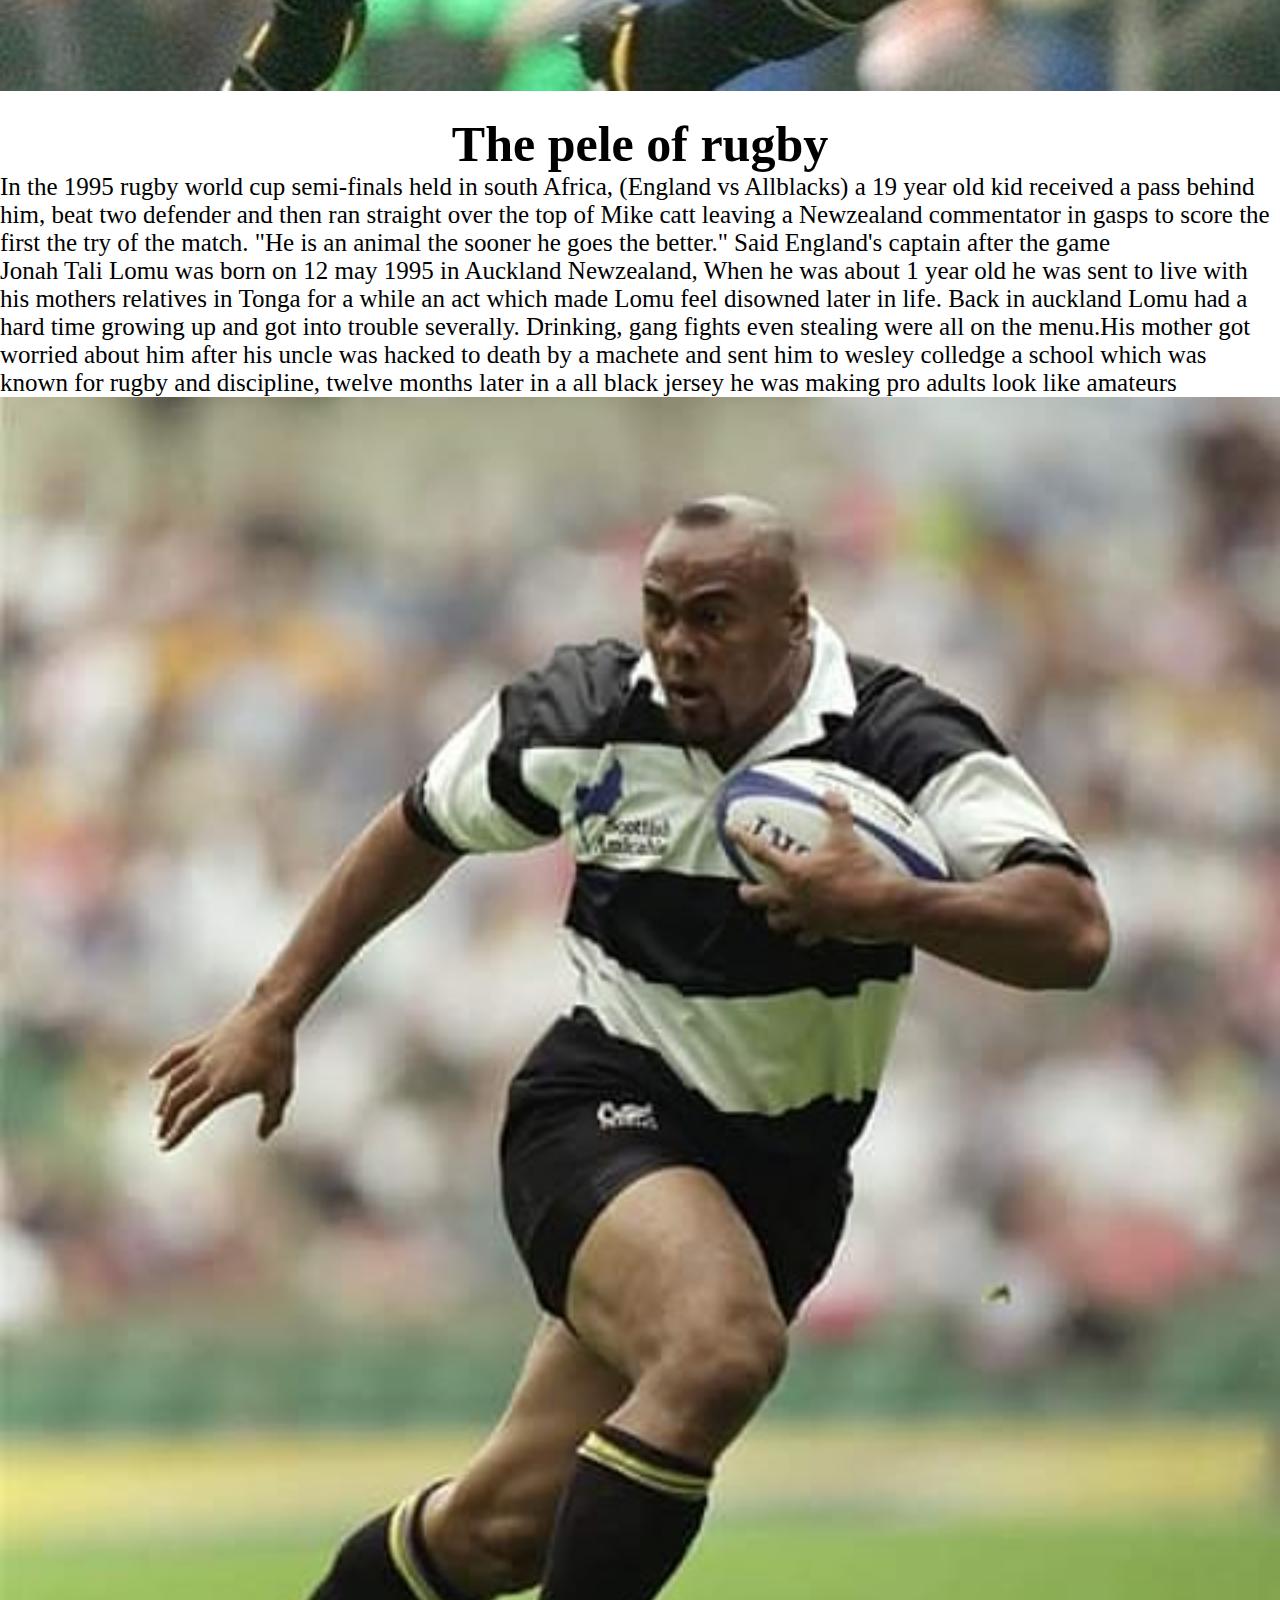
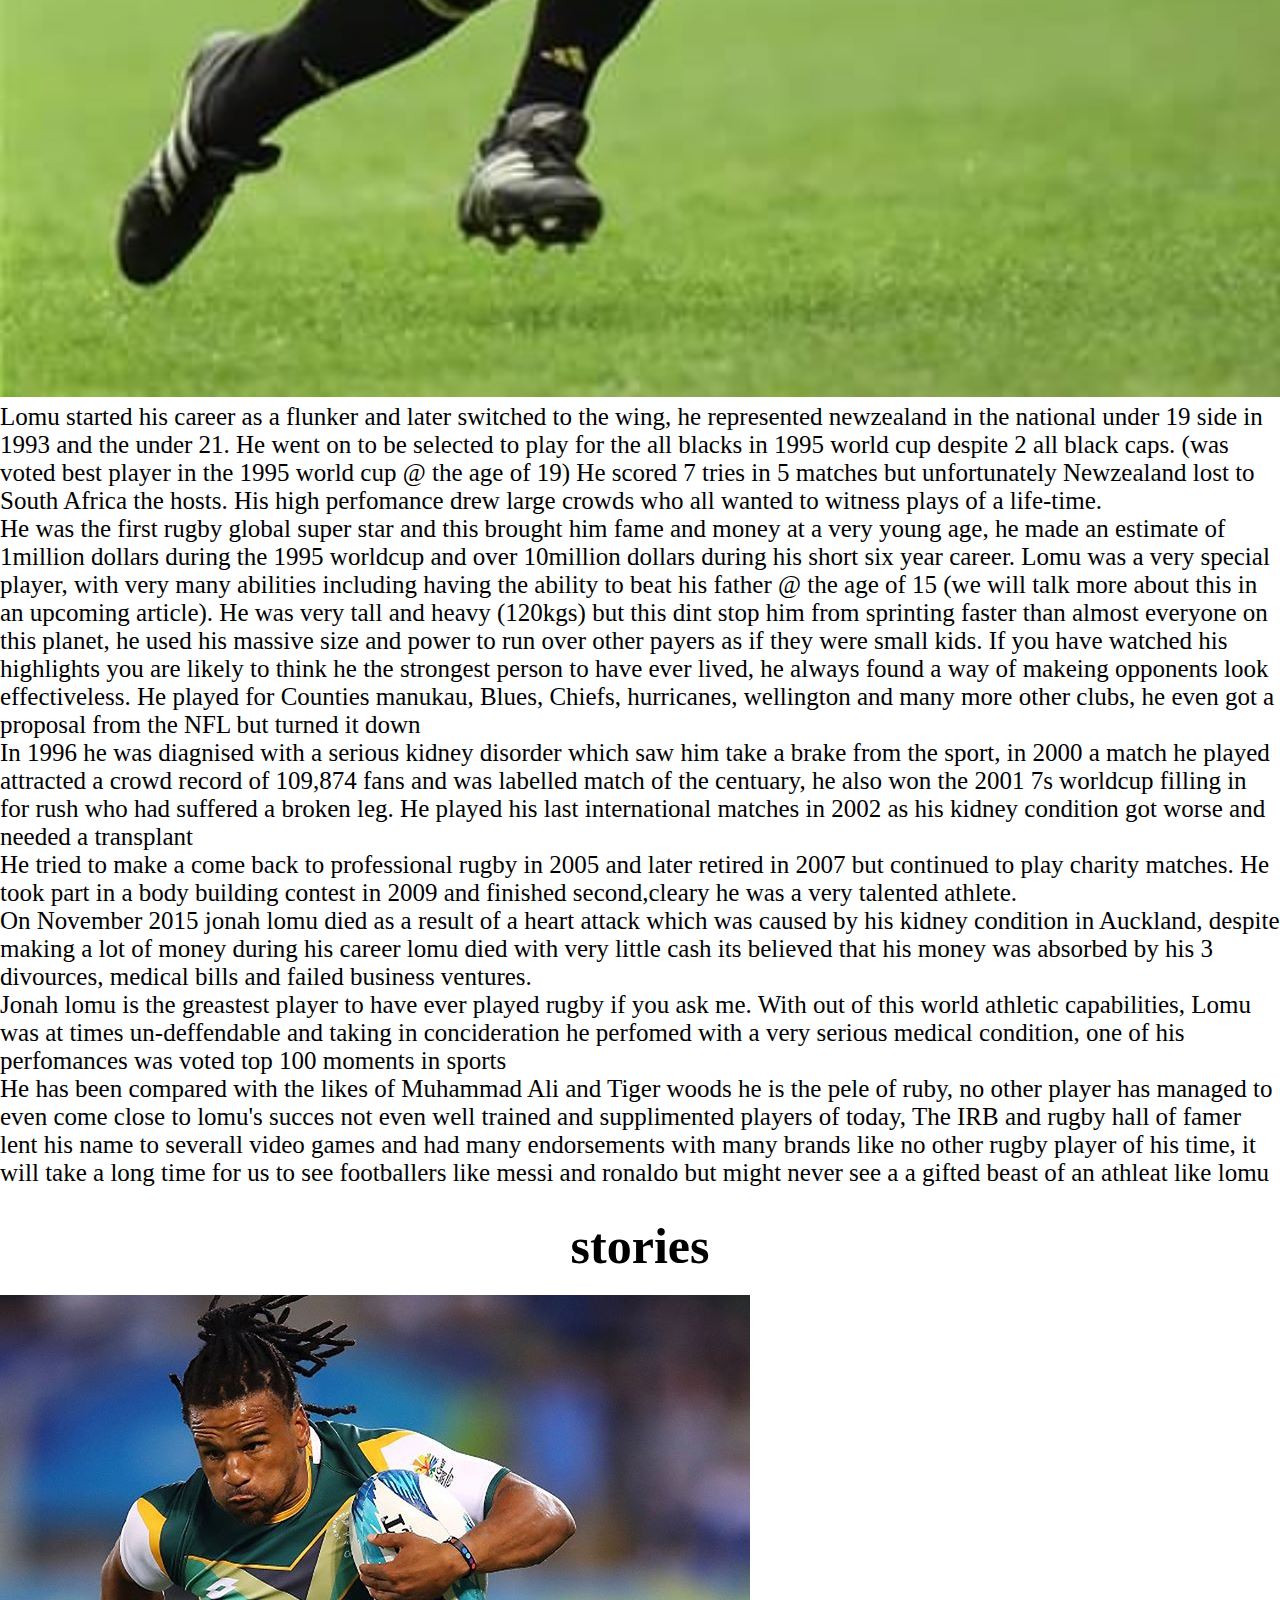
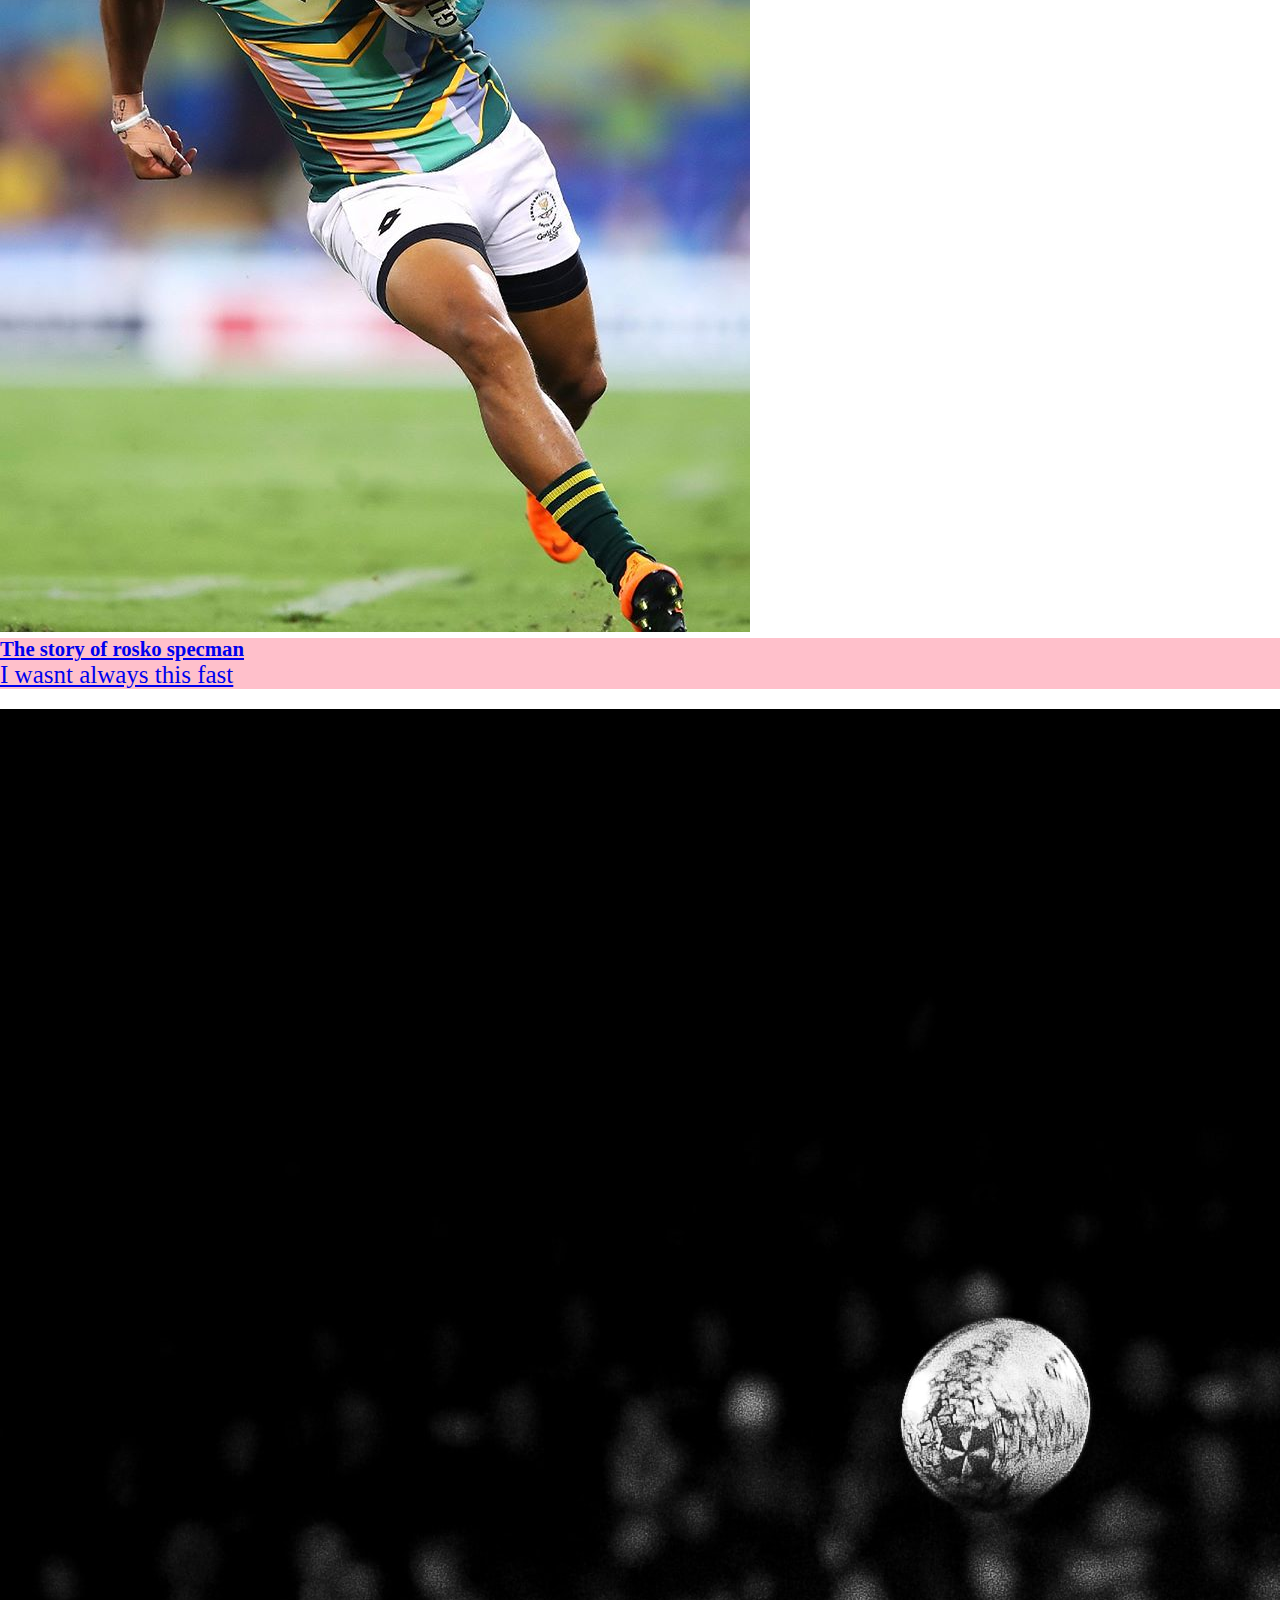
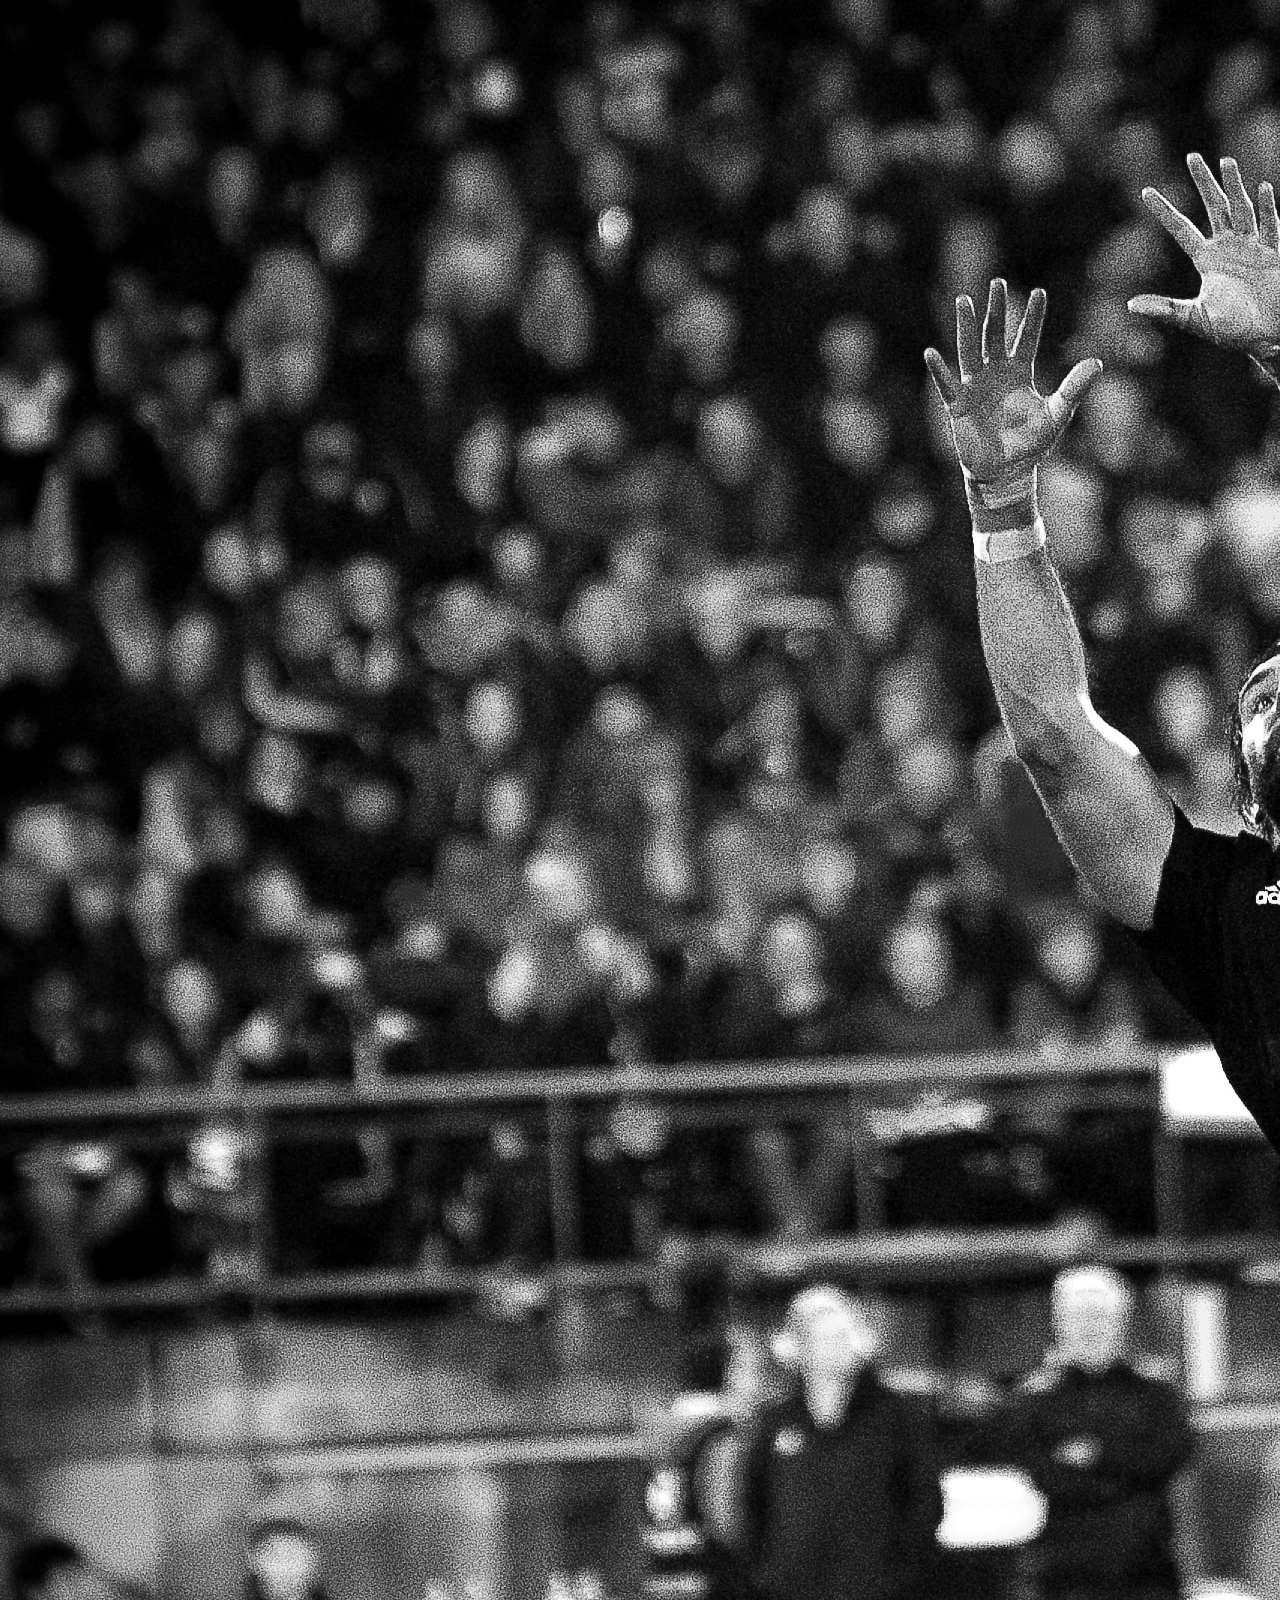
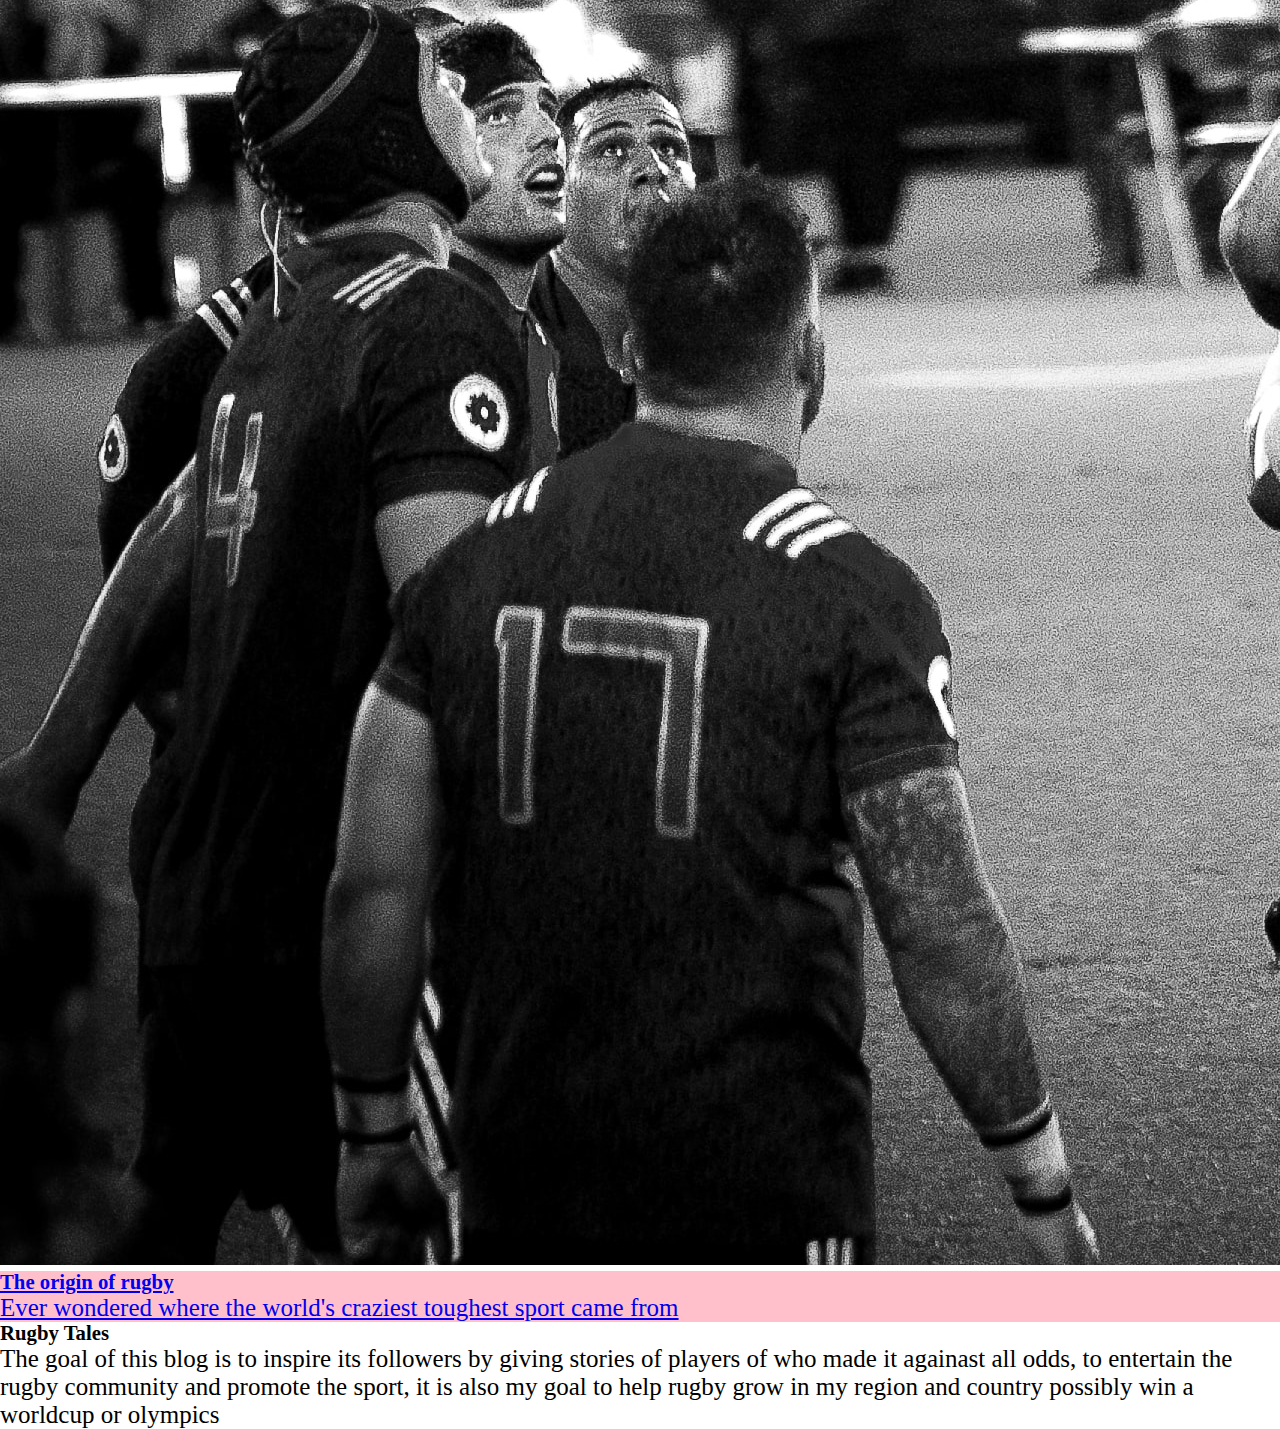
<file: pele.html>
<!doctype html>
<html lang="en">
  <head>
    <!-- Required meta tags -->
    <meta charset="utf-8">
    <meta name="viewport" content="width=device-width, initial-scale=1">

    <!-- Bootstrap CSS -->
    <link href="https://cdn.jsdelivr.net/npm/bootstrap@5.0.0-beta2/dist/css/bootstrap.min.css" rel="stylesheet" integrity="sha384-BmbxuPwQa2lc/FVzBcNJ7UAyJxM6wuqIj61tLrc4wSX0szH/Ev+nYRRuWlolflfl" crossorigin="anonymous">
    <link rel="stylesheet" type="text/css" href="pele.css">

    <title>pele of rugby</title>
  </head>
  <body>
    <section>
      <nav class="navbar navbar-expand-lg navbar-light bg-light">
  <div class="container-fluid">
    <a class="navbar-brand" href="#">Rugby-<span class="span">tales.com</span></a>
    <button class="navbar-toggler" type="button" data-bs-toggle="collapse" data-bs-target="#navbarNav" aria-controls="navbarNav" aria-expanded="false" aria-label="Toggle navigation">
      <span class="navbar-toggler-icon"></span>
    </button>
    <div class="collapse navbar-collapse" id="navbarNav">
      <ul class="navbar-nav">
        <li class="nav-item">
          <a class="nav-link active" aria-current="page" href="index.html">Home</a>
        </li>
        <li class="nav-item">
          <a class="nav-link" href="index.html#abtus">about us</a>
        </li>
        <li class="nav-item">
          <a class="nav-link" href="index.html#abtcrt">about creator</a>
        </li>
        <li class="nav-item">
          <a class="nav-link" href="index.html#str">Stories</a>
        </li>
      </ul>
    </div>
  </div>
</nav>
    </section>

    <section>
      <img src="ki3.jpg" width="100%">
      <div class="body">
        <h1 style="text-align: center;">The pele of rugby</h1>
  <p>In the 1995 rugby world cup semi-finals held in south Africa,  (England vs Allblacks) a 19 year old kid received a pass behind him, beat two defender and then ran straight over the top of Mike catt leaving a Newzealand commentator in gasps to score the first the try of the match. "He is an animal the sooner he goes the better." Said England's captain after the game</p> <p>Jonah Tali Lomu was born on 12 may 1995 in Auckland Newzealand, When he was about 1 year old he was sent to live with his mothers relatives in Tonga  for a while an act which made Lomu feel disowned later in life. Back in auckland Lomu had a hard time growing up and got into trouble severally. Drinking, gang fights even stealing were all on the menu.His mother got worried about him  after his uncle was hacked to death by a machete and sent him to wesley colledge a school which was known for rugby and discipline, twelve months later in a all black jersey he was making pro adults look like amateurs  </p> <p><img src="pic1.jpg" width="100%"></p> <p>Lomu started his career as a flunker and later switched to the wing, he represented newzealand in the national under 19 side in 1993 and  the under 21. He went on to be selected to play for the all blacks in 1995 world cup despite 2  all black caps. (was voted best player in the 1995 world cup @ the age of 19) He scored 7 tries in 5 matches but unfortunately Newzealand lost to South Africa the hosts. His high perfomance drew large crowds who all wanted to witness plays of a life-time. </p> <p>He was the first rugby global super star and this brought him fame and money at a very young age, he made an estimate of 1million dollars during the 1995 worldcup and over 10million dollars during his short six year career. Lomu was a very special player, with very many abilities including having the ability to beat his father @ the age of 15 (we will talk more about this in an upcoming article). He was very tall and heavy (120kgs) but this dint stop him from sprinting faster than almost everyone on this planet, he used his massive size and power to run over other payers as if they were small kids. If you have watched his highlights you are likely to think he the strongest person to have ever lived, he always found a way of makeing opponents look effectiveless. He played for Counties manukau, Blues, Chiefs, hurricanes, wellington and many more other clubs, he even got a proposal from the NFL but turned it down   </p> <p>In 1996 he was diagnised with a serious kidney disorder which saw him take a brake from the sport, in 2000 a match he played attracted a crowd record of 109,874 fans and was labelled match of the centuary, he also won the 2001 7s worldcup filling in for rush who had suffered a broken leg. He played his last international matches in 2002 as his kidney condition got worse and needed a transplant</p> <p>He tried to make a come back to professional rugby in 2005  and later retired in 2007 but continued to play charity matches. He took part in a body building contest in 2009 and finished second,cleary he was a very talented athlete.</p> <p>On November 2015 jonah lomu died as a result of a heart attack which was caused by his kidney condition in Auckland, despite making a lot of money during his career lomu died with very little cash its believed that his money was absorbed by his 3 divources, medical bills and failed business ventures.</p> <p>Jonah lomu is the greastest player to have ever played rugby if you ask me. With out of this world athletic capabilities, Lomu was at times un-deffendable and taking in concideration he perfomed with a very serious medical condition, one of his perfomances was voted top 100 moments in sports</p> <p>He has been compared with the likes of Muhammad Ali and Tiger woods he is the pele of ruby, no other player has managed to even come close to lomu's succes not even well trained and supplimented players of today, The IRB and rugby hall of famer lent his name to severall video games and had many endorsements with many brands like no other rugby player of his time, it will take a long time for us to see footballers like messi and ronaldo  but might never see a a gifted beast of an athleat like lomu </
      </div>
  <div class="stories">
    <h1 style="text-align: center; padding-top: 30px;">stories</h1>
    <a href="speckman.html" class="link"> <div class="card">
    <div class="card text-center">
      <img src="did.jpg" class="card-img-top">
      <div class="card-body">
        <h5 class="card-title">The story of rosko specman</h5>
        <p class="card-text">I wasnt always this fast</p>
      </div>
      
    </div>
     
   </div>
 </a>

 <a href="origin.html" class="link">
   <div class="card">
    <div class="card text-center">
      <img src="j.jpg" class="card-img-top">
      <div class="card-body">
        <h5 class="card-title">The origin of rugby</h5>
        <p class="card-text">Ever wondered where the world's craziest toughest sport came from </p>
        
      </div>
      
    </div>
     
   </div>
</a> 
  </div>    

      <footer class="bg-dark text-white pt-5 pb-4">
  <div class="container text-center text-md-left">
    <div class="col-md-3 col-lg-3 col-xl-3 mx-auto mt-3">
      <h5 class="text-uppercase mb-4  font-weight-bold text-warning">Rugby Tales</h5>
      <p>The goal of this blog is to inspire its followers by giving stories of players of who made it againast all odds, to entertain the rugby community and promote the sport, it is also my goal to help rugby grow in my region and country possibly win a worldcup or olympics </p>
      
    </div>
    
  </div>
   
 </footer>

    </section>

    <!-- Optional JavaScript; choose one of the two! -->

    <!-- Option 1: Bootstrap Bundle with Popper -->
    <script src="https://cdn.jsdelivr.net/npm/bootstrap@5.0.0-beta2/dist/js/bootstrap.bundle.min.js" integrity="sha384-b5kHyXgcpbZJO/tY9Ul7kGkf1S0CWuKcCD38l8YkeH8z8QjE0GmW1gYU5S9FOnJ0" crossorigin="anonymous"></script>

    <!-- Option 2: Separate Popper and Bootstrap JS -->
    <!--
    <script src="https://cdn.jsdelivr.net/npm/@popperjs/core@2.6.0/dist/umd/popper.min.js" integrity="sha384-KsvD1yqQ1/1+IA7gi3P0tyJcT3vR+NdBTt13hSJ2lnve8agRGXTTyNaBYmCR/Nwi" crossorigin="anonymous"></script>
    <script src="https://cdn.jsdelivr.net/npm/bootstrap@5.0.0-beta2/dist/js/bootstrap.min.js" integrity="sha384-nsg8ua9HAw1y0W1btsyWgBklPnCUAFLuTMS2G72MMONqmOymq585AcH49TLBQObG" crossorigin="anonymous"></script>
    -->
  </body>
</html>
</file>
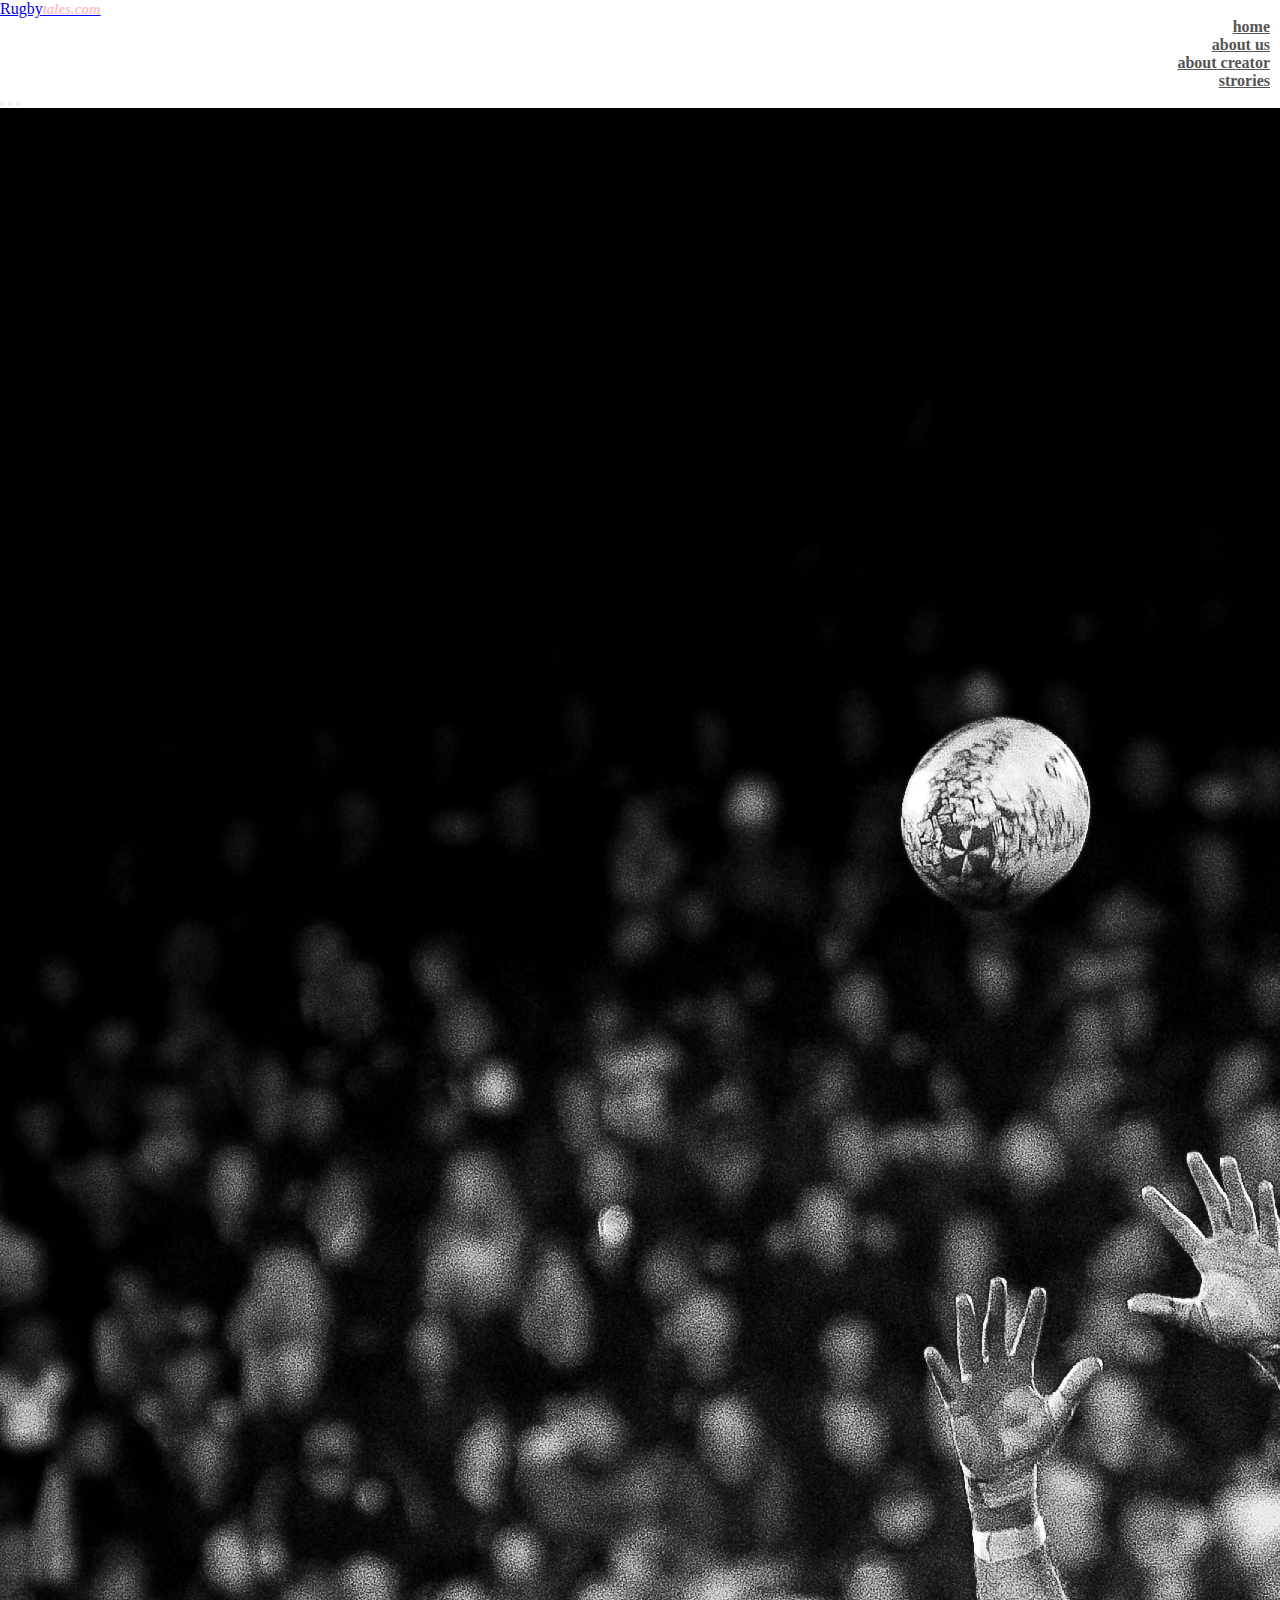
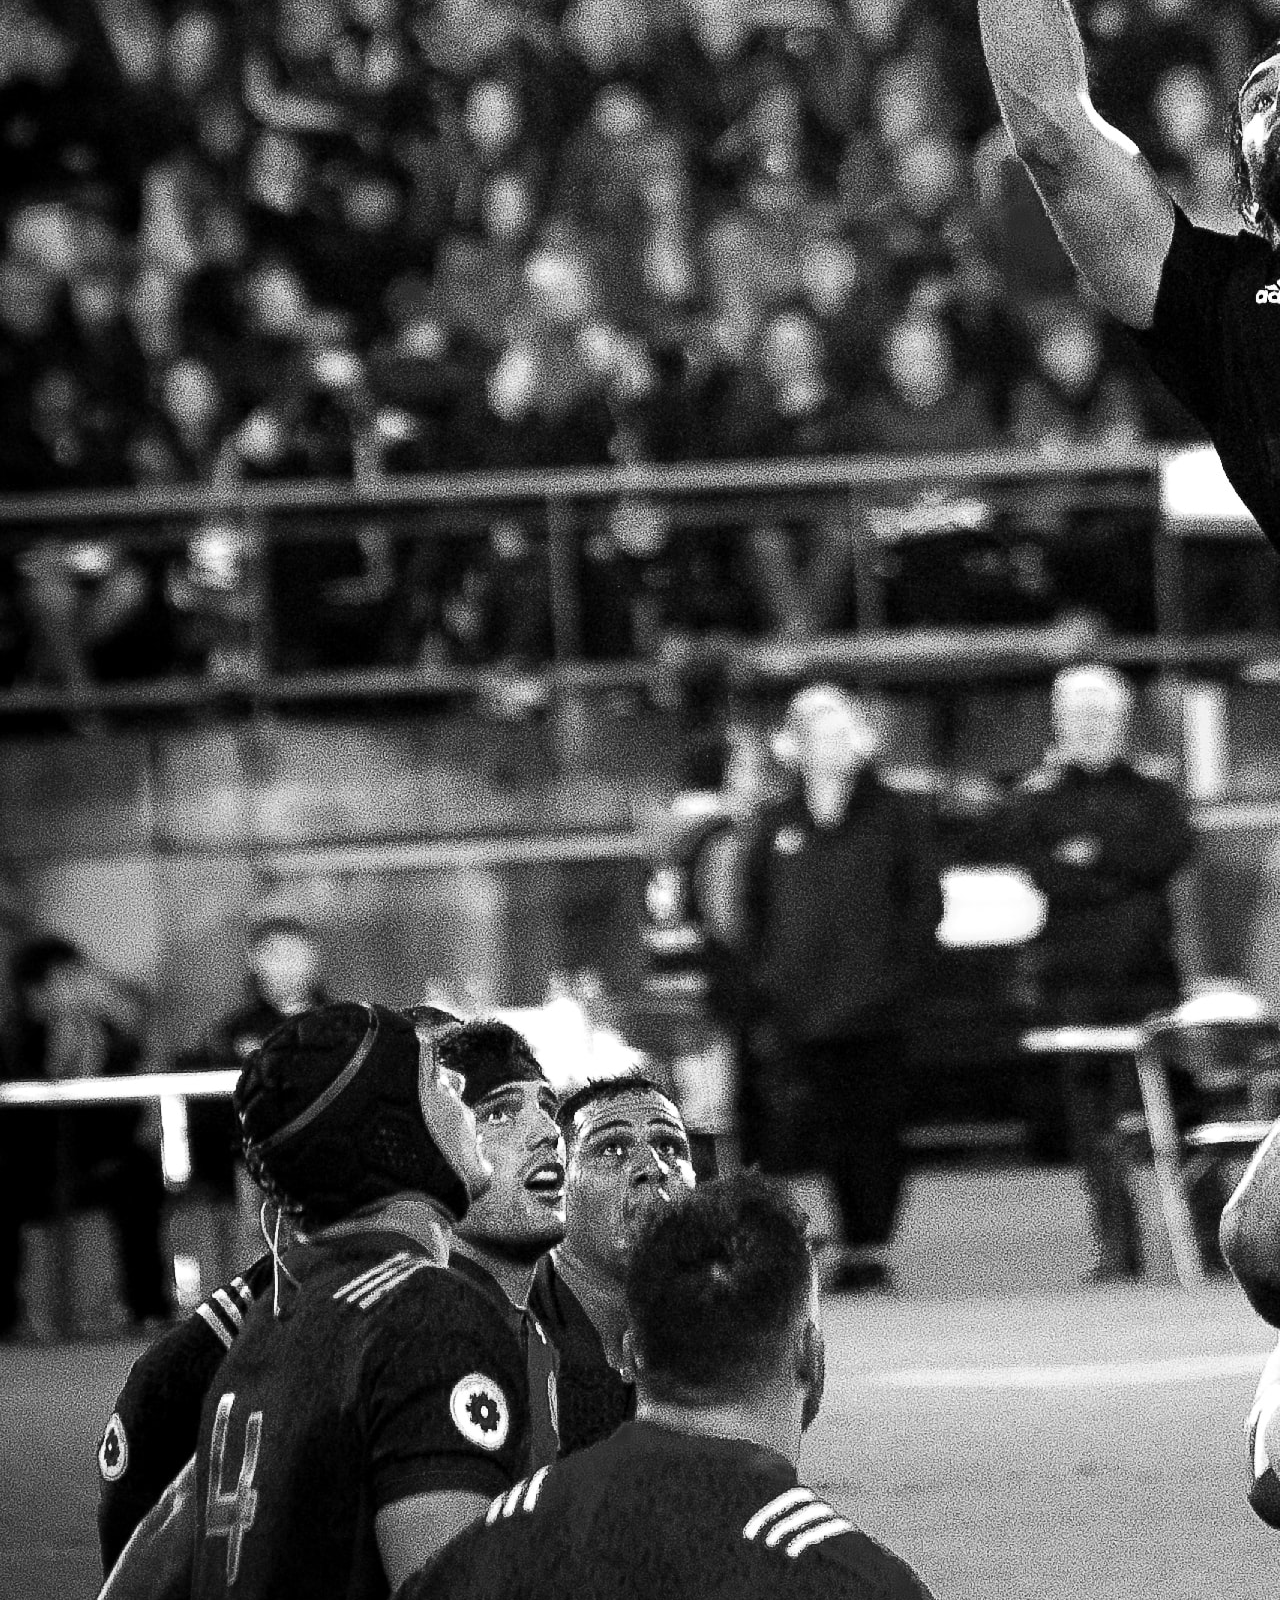
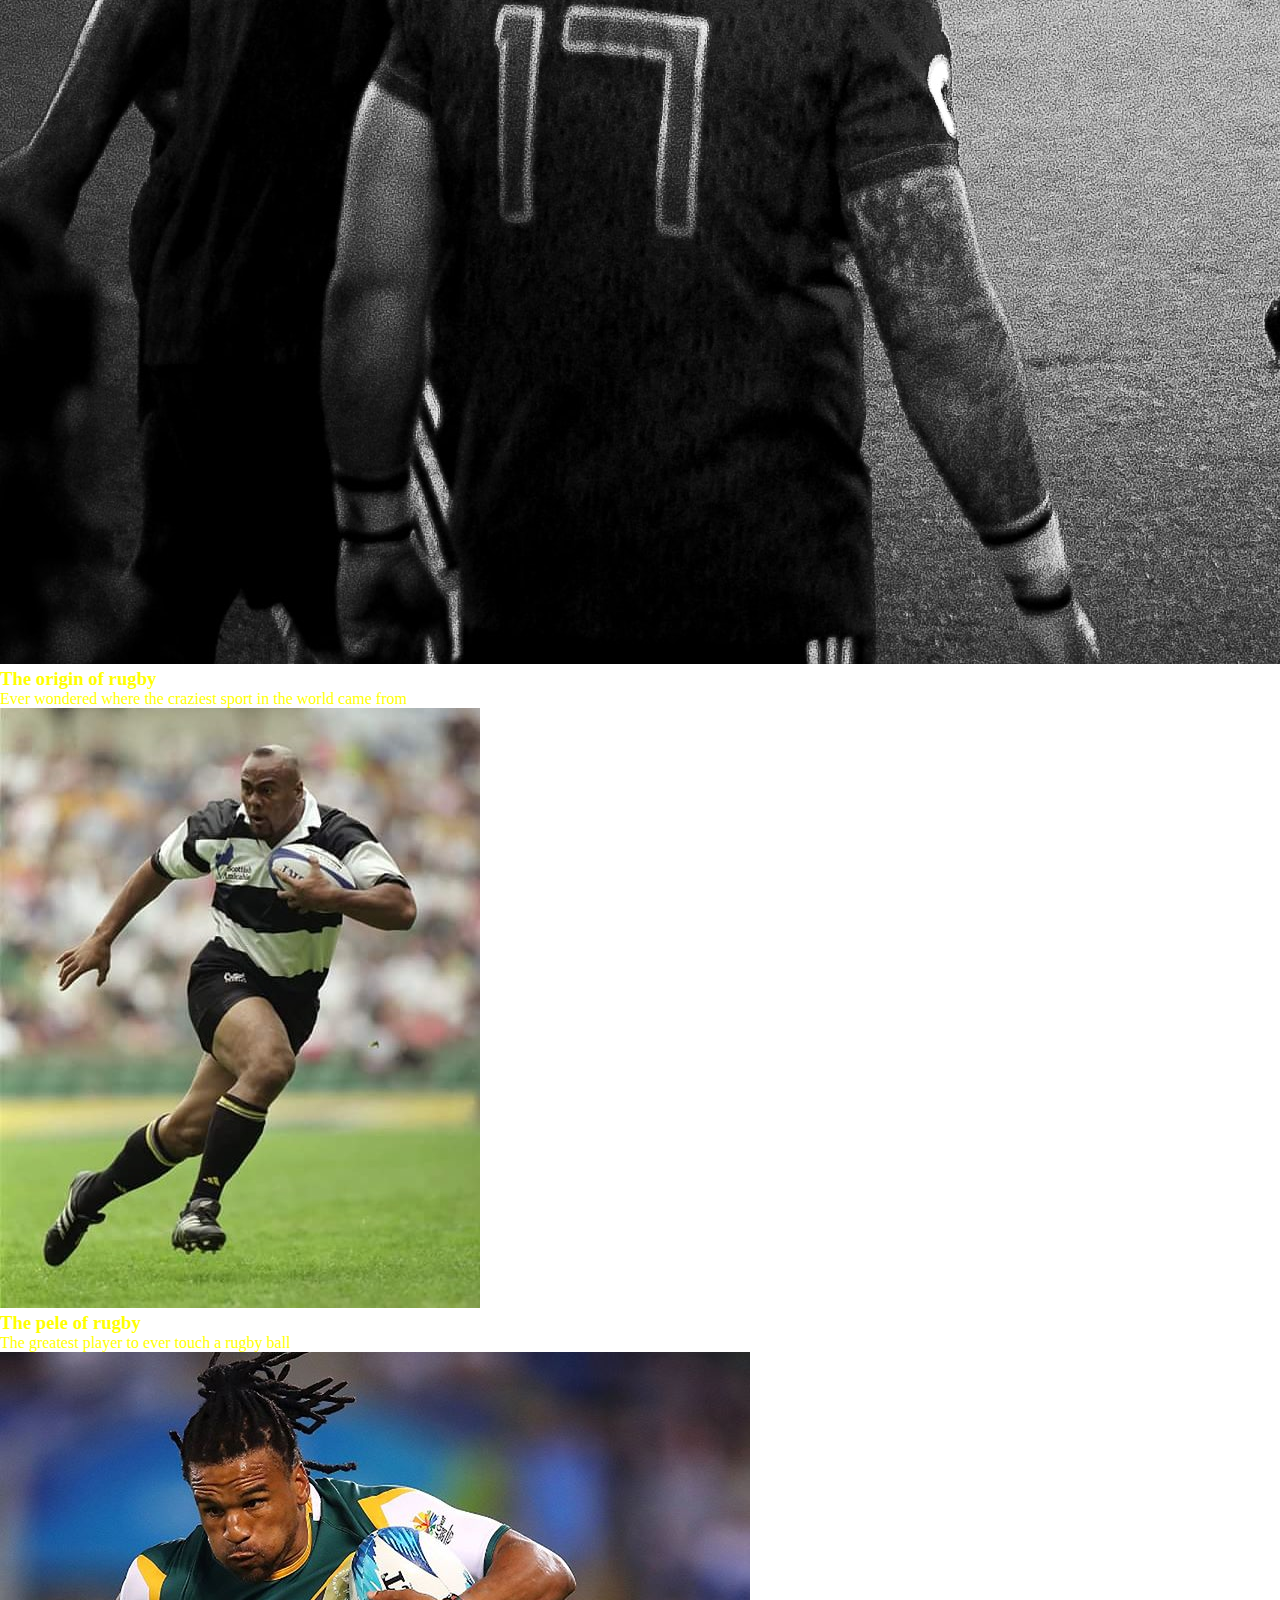
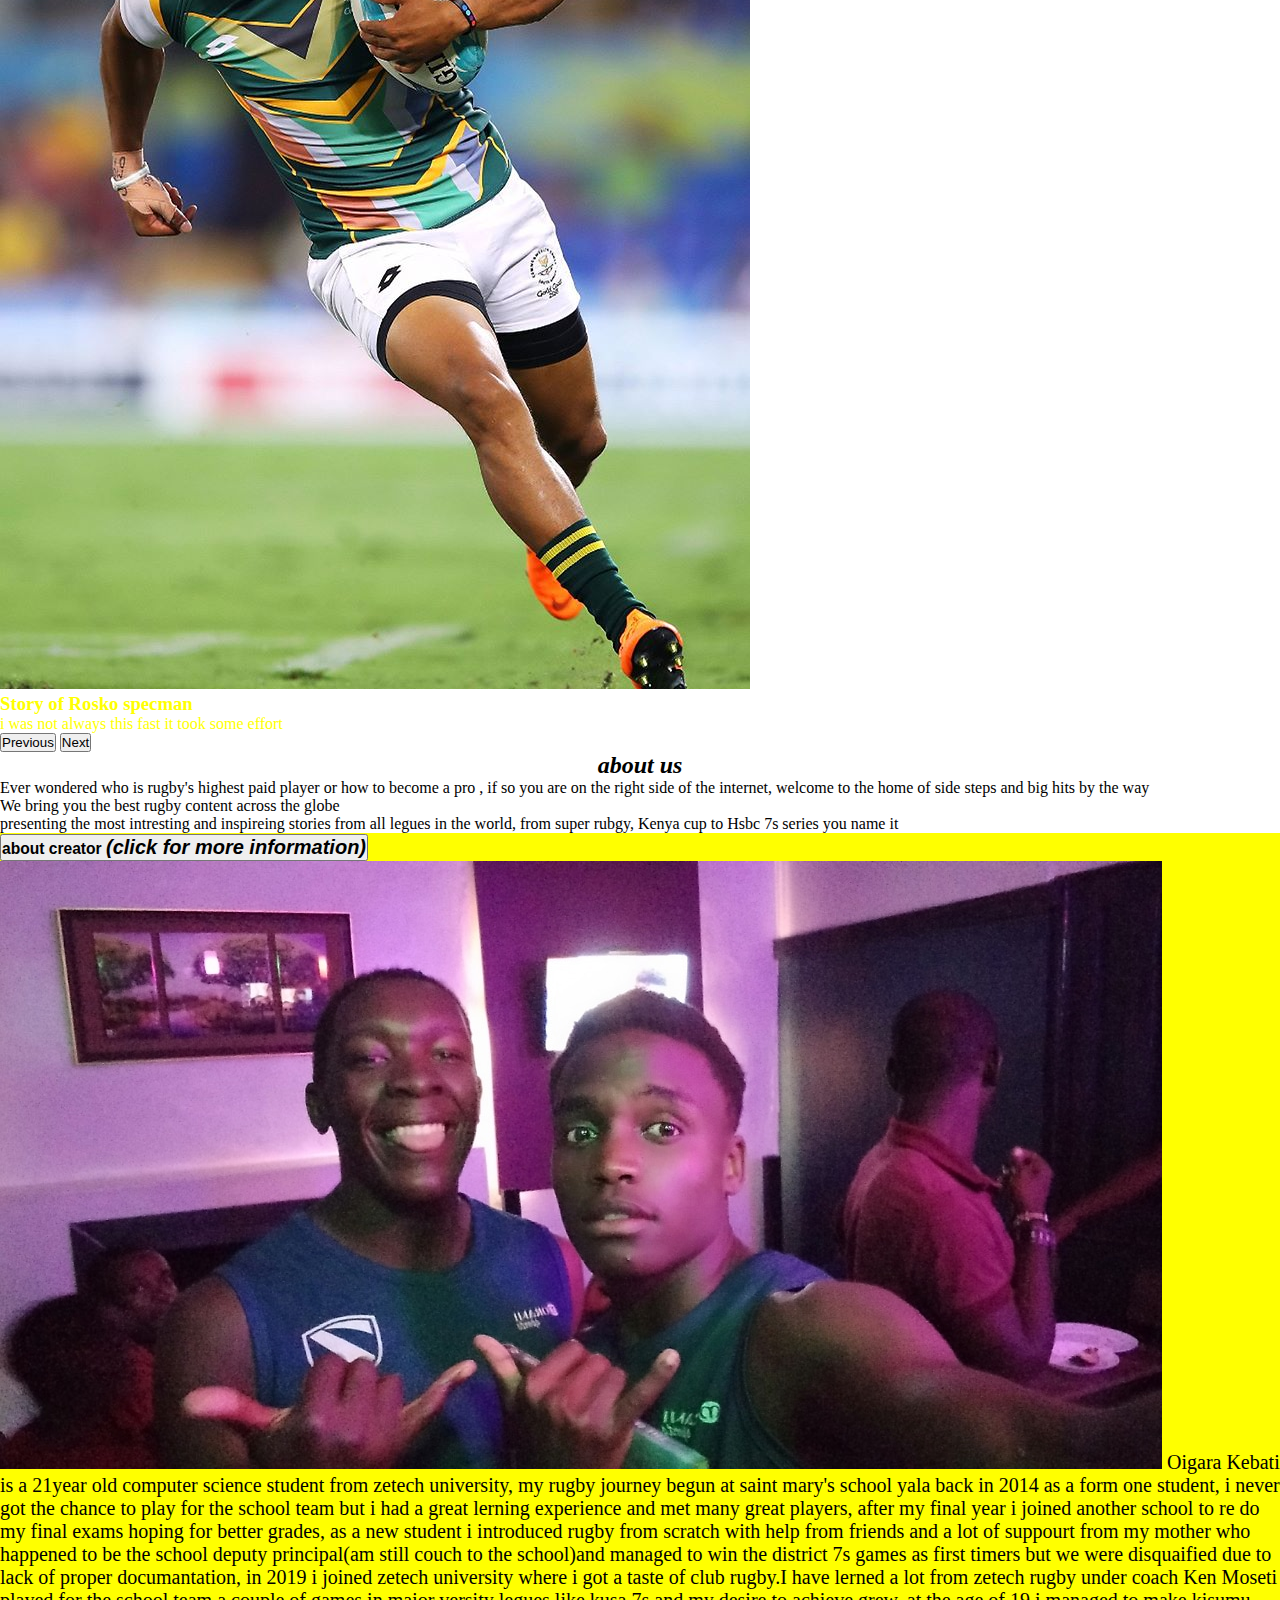
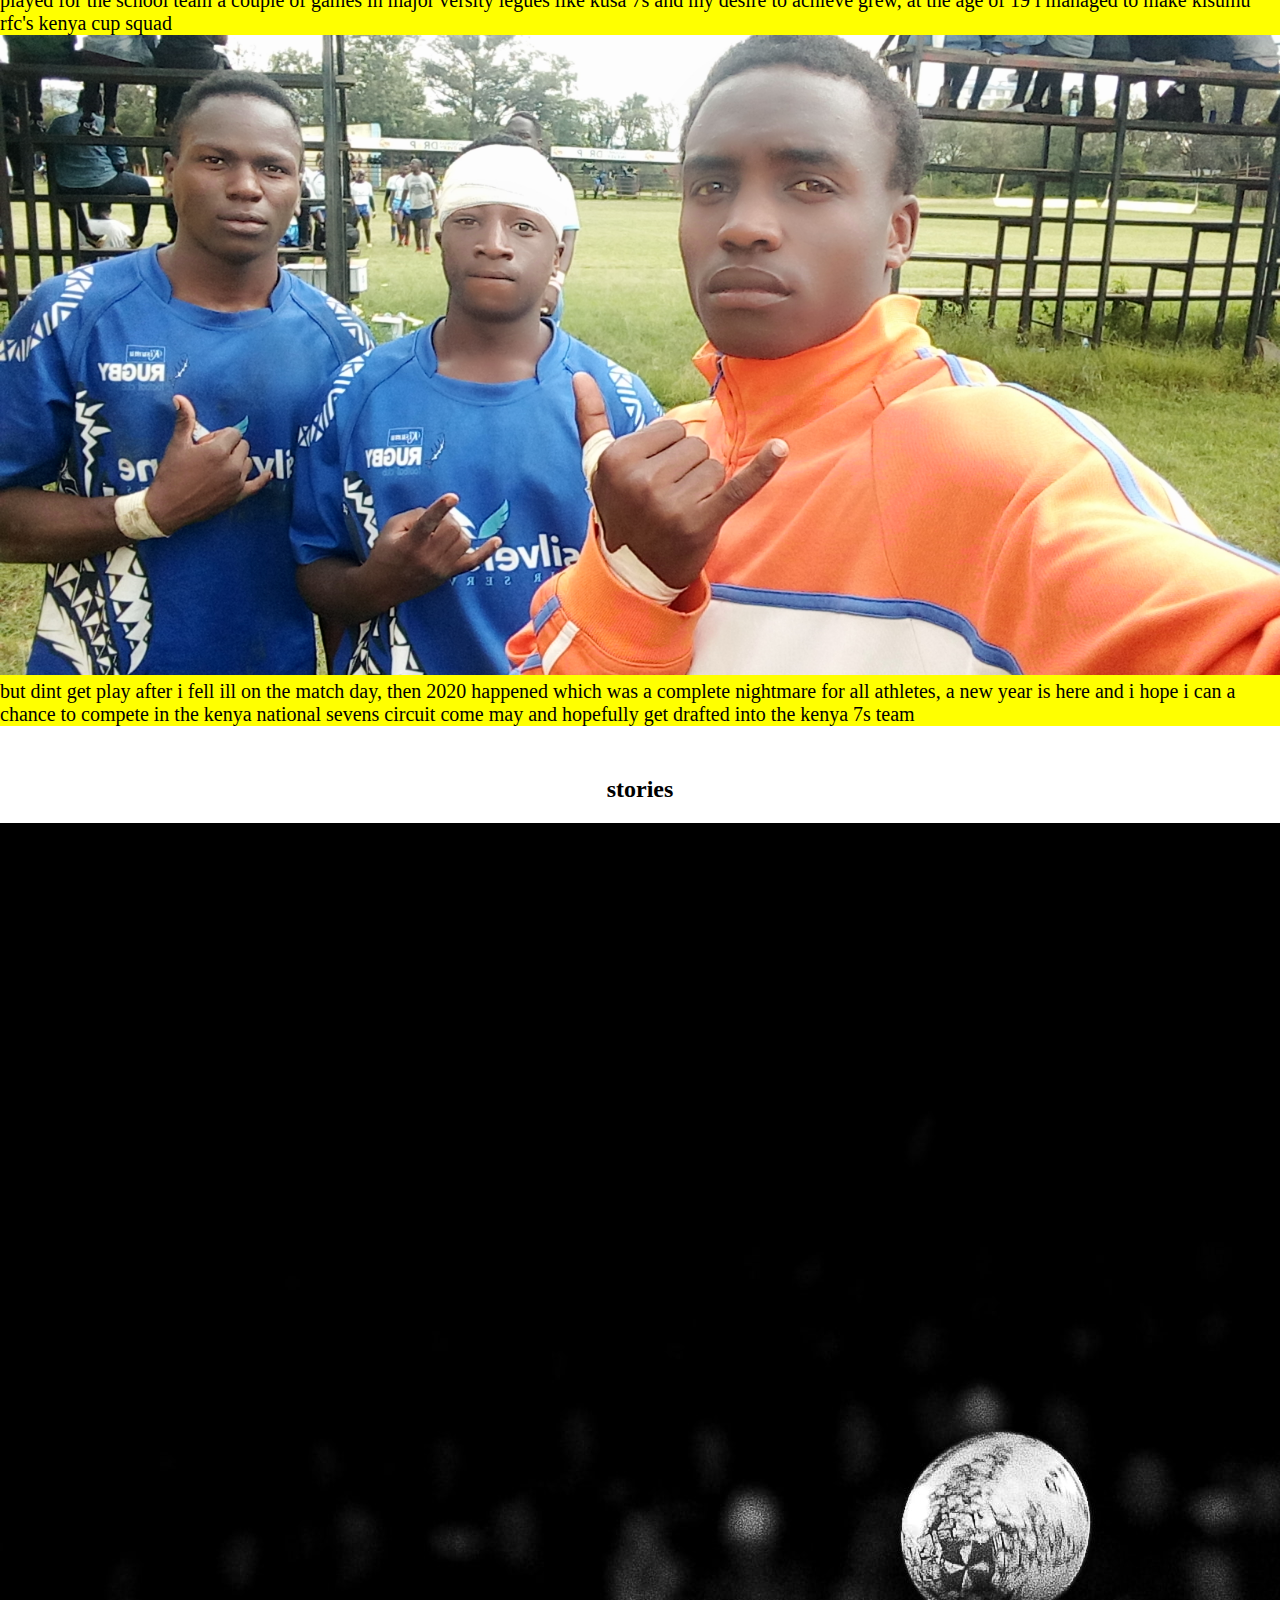
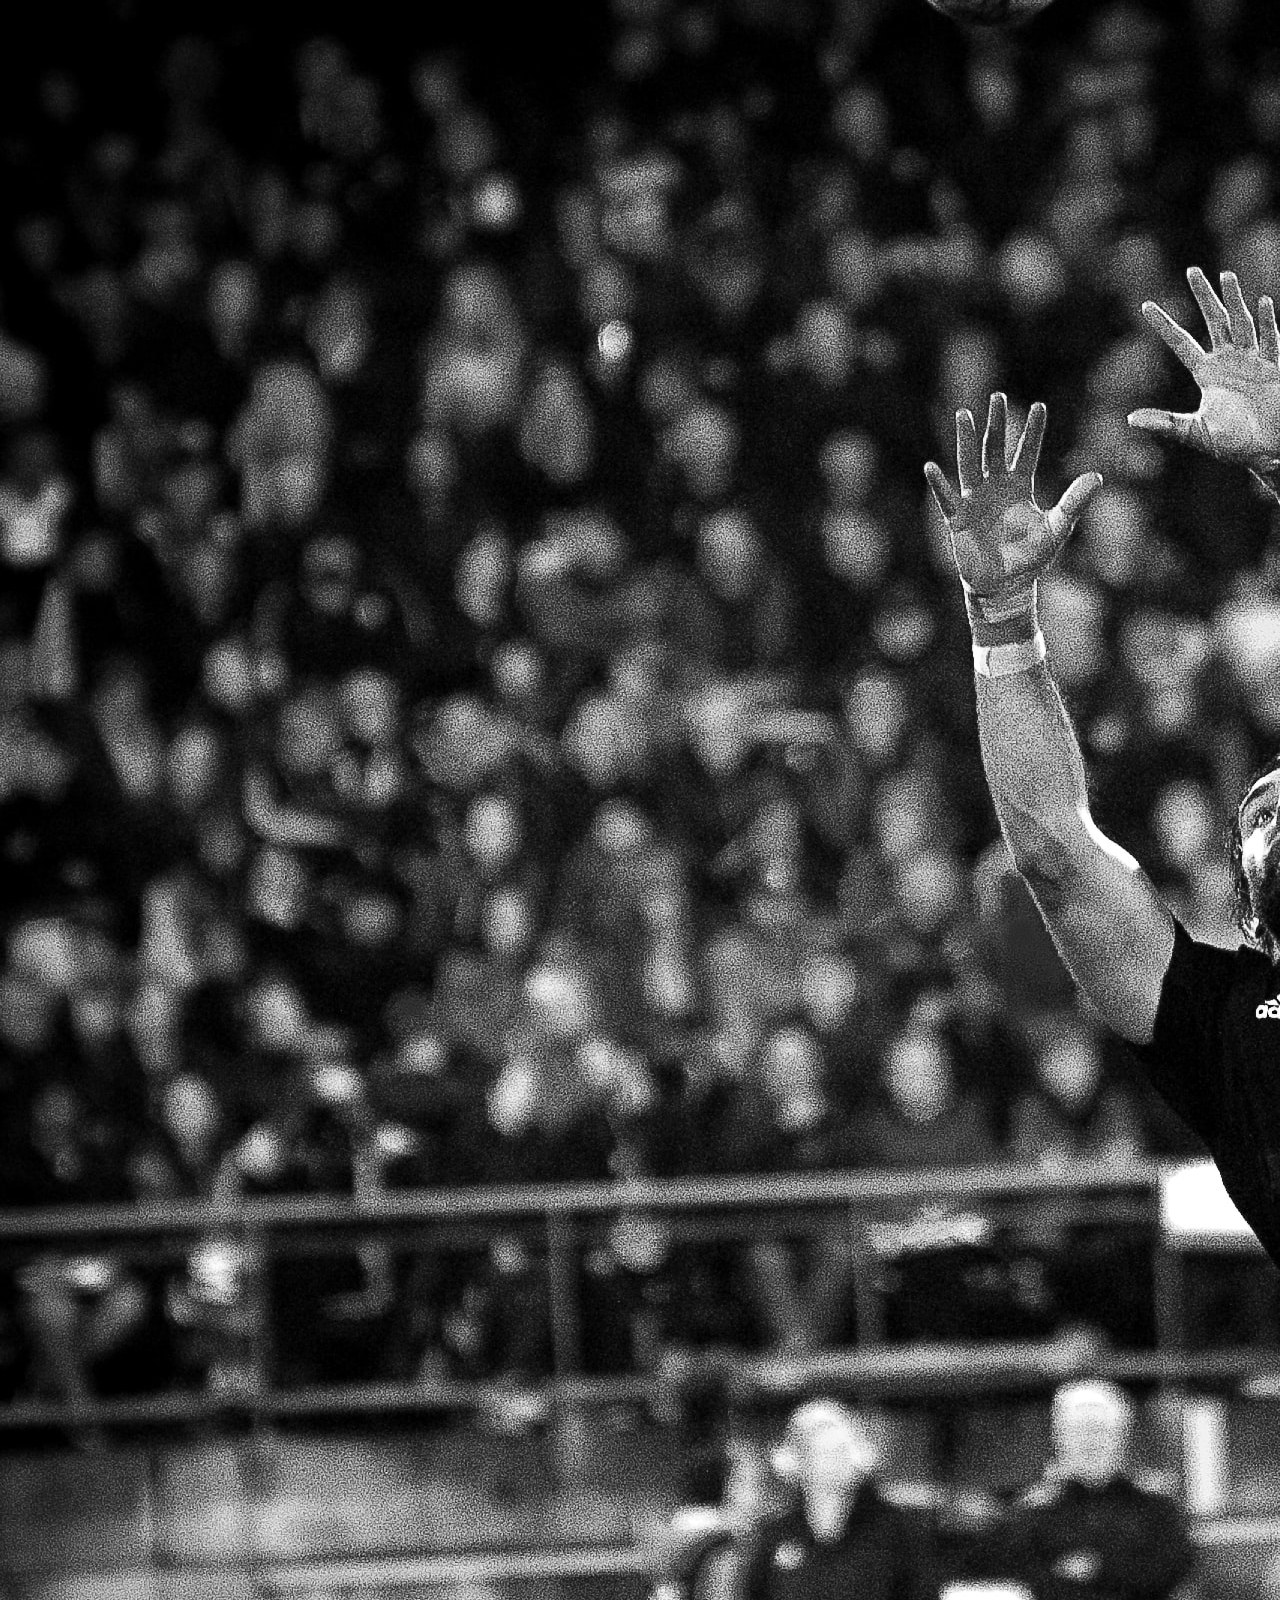
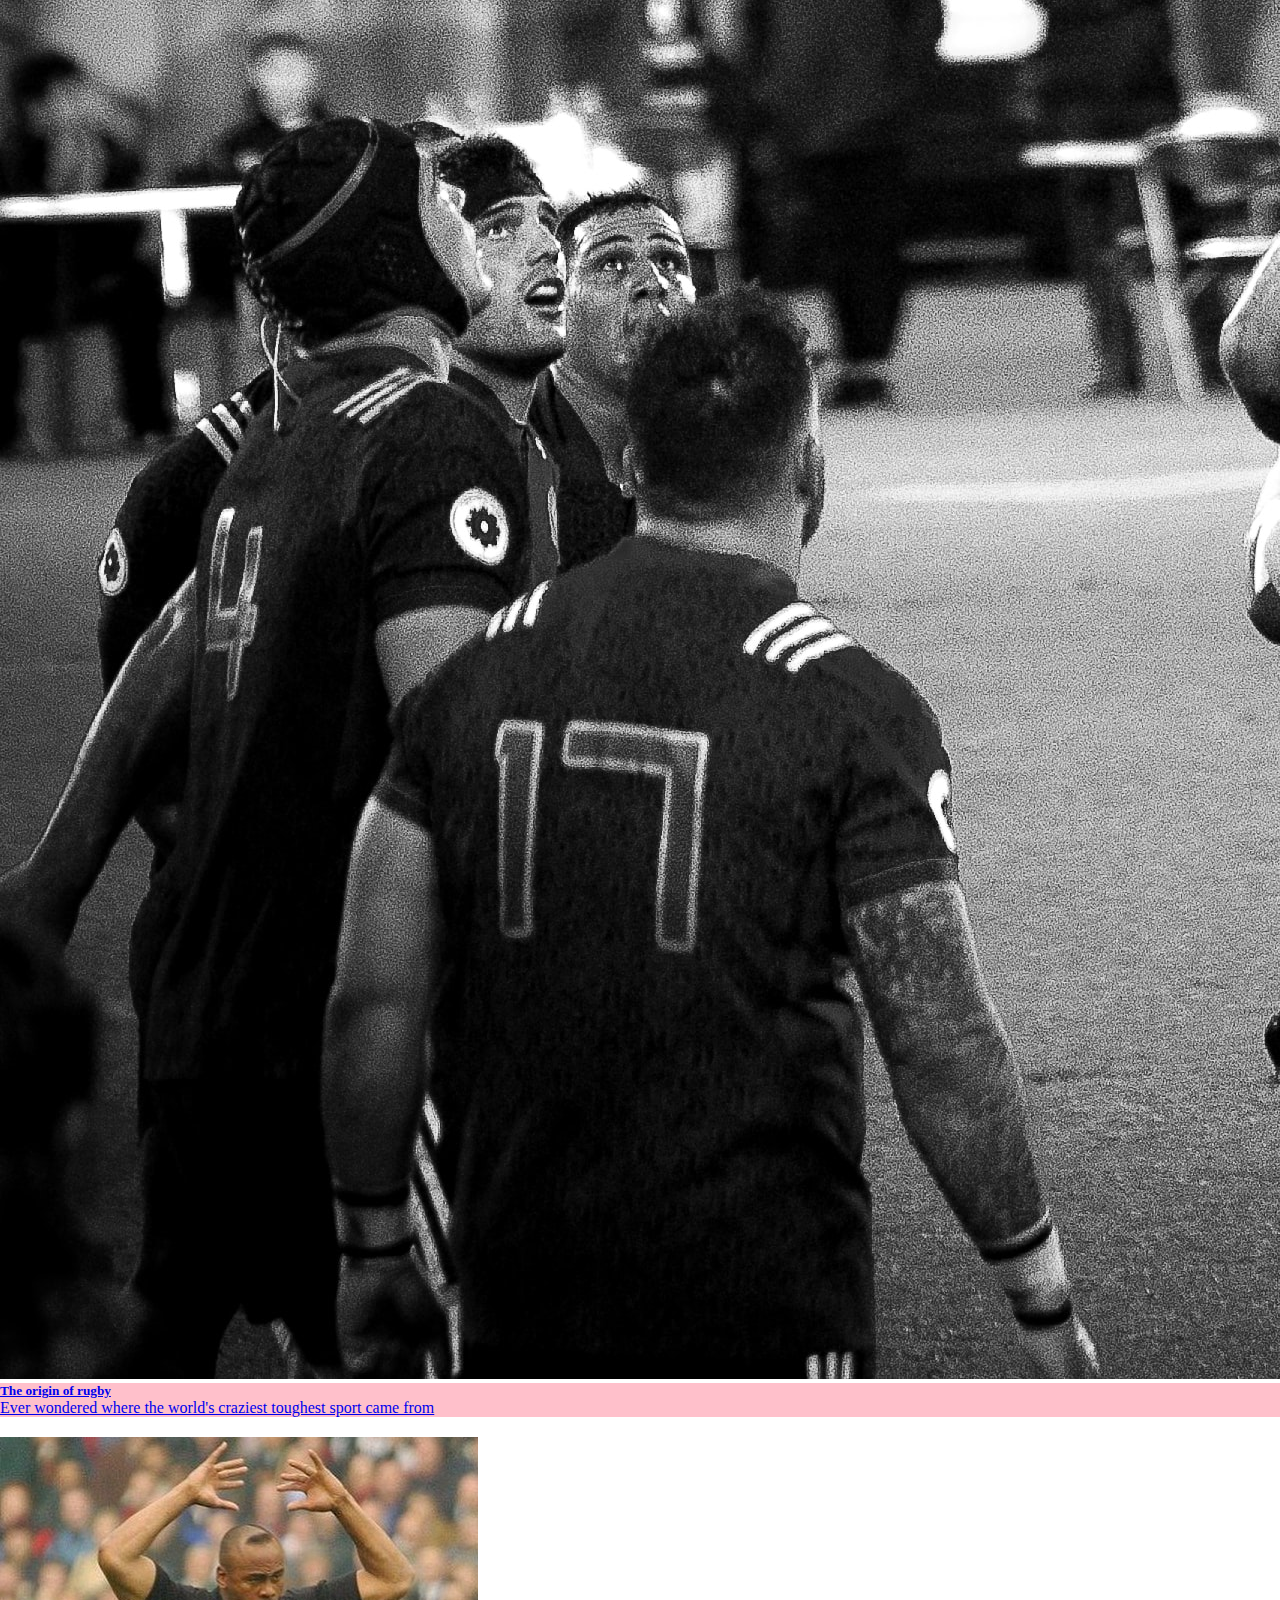
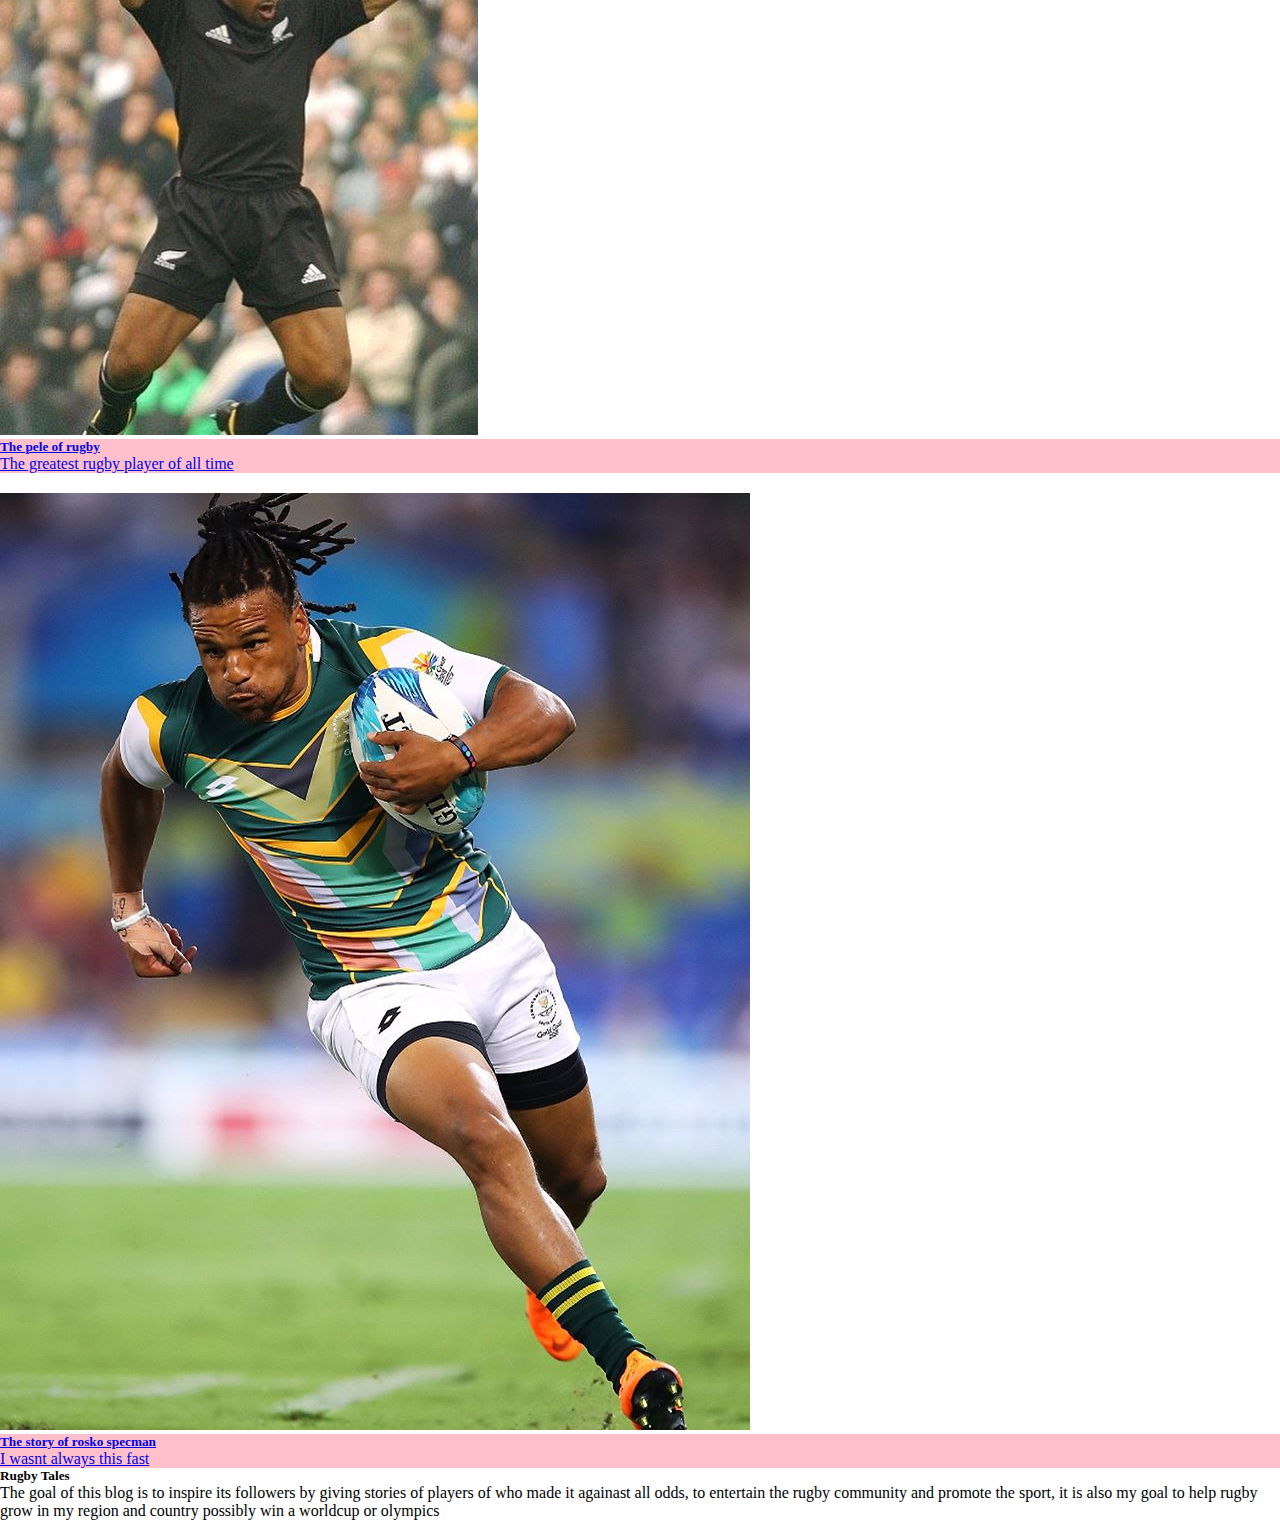
<file: rugby.html>
<!doctype html>
<html lang="en">
  <head>
    <!-- Required meta tags -->
    <meta charset="utf-8">
    <meta name="viewport" content="width=device-width, initial-scale=1">

    <!-- Bootstrap CSS -->
    <link href="https://cdn.jsdelivr.net/npm/bootstrap@5.0.0-beta2/dist/css/bootstrap.min.css" rel="stylesheet" integrity="sha384-BmbxuPwQa2lc/FVzBcNJ7UAyJxM6wuqIj61tLrc4wSX0szH/Ev+nYRRuWlolflfl" crossorigin="anonymous">
    <link rel="stylesheet" type="text/css" href="rugbyy.css">

    <title>Rugby_tales</title>
  </head>
  <body>
     <!--navigaation bar-->
    <section id="nav-bar">
      <nav class="navbar navbar-expand-lg navbar-light">
  <a class="navbar-brand" href="#">Rugby<span class="span">tales.com</span></a>
  <button class="navbar-toggler" type="button" data-toggle="collapse" data-target="#navbarNav" aria-controls="navbarNav" aria-expanded="false" aria-label="Toggle navigation">
    <span class="navbar-toggler-icon"></span>
  </button>
  <div class="collapse navbar-collapse" id="navbarNav">
    <ul class="navbar-nav ml-auto">
      <li class="nav-item active">
        <a class="nav-link" href="#">home<span class="sr-only"></span></a>
      </li>
      <li class="nav-item">
        <a class="nav-link" href="#abt">about us</a>
      </li>
      <li class="nav-item">
        <a class="nav-link" href="#aboutee">about creator</a>
      </li>
      <li class="nav-item">
        <a class="nav-link " href="#" tabindex="-1" aria-disabled="true">strories</a>
      </li>
    </ul>
  </div>
</nav>
    </section>

    <!---------SLIDER------>
 <section>
   <div id="carouselExampleCaptions" class="carousel slide" data-bs-ride="carousel">
  <div class="carousel-indicators">
    <button type="button" data-bs-target="#carouselExampleCaptions" data-bs-slide-to="0" class="active" aria-current="true" aria-label="Slide 1"></button>
    <button type="button" data-bs-target="#carouselExampleCaptions" data-bs-slide-to="1" aria-label="Slide 2"></button>
    <button type="button" data-bs-target="#carouselExampleCaptions" data-bs-slide-to="2" aria-label="Slide 3"></button>
  </div>
  <div class="carousel-inner">
    <div class="carousel-item active">
      <img src="j.jpg" class="d-block w-100" alt="...">
      <div class="carousel-caption">
        <h3>The origin of rugby</h3>
        <p>Ever wondered where the craziest sport in the world came from</p>
      </div>
    </div>
    <div class="carousel-item">
      <img src="pic1.jpg" class="d-block w-100" alt="...">
      <div class="carousel-caption">
        <h3>The pele of rugby</h3>
        <p>The greatest player to ever touch a rugby ball</p>
      </div>
    </div>
    <div class="carousel-item">
      <img src="did.jpg" class="d-block w-100" alt="...">
      <div class="carousel-caption">
        <h3>Story of Rosko specman</h3>
        <p>i was not always this fast it took some effort</p>
      </div>
    </div>
  </div>
  <button class="carousel-control-prev" type="button" data-bs-target="#carouselExampleCaptions"  data-bs-slide="prev">
    <span class="carousel-control-prev-icon" aria-hidden="true"></span>
    <span class="visually-hidden">Previous</span>
  </button>
  <button class="carousel-control-next" type="button" data-bs-target="#carouselExampleCaptions"  data-bs-slide="next">
    <span class="carousel-control-next-icon" aria-hidden="true"></span>
    <span class="visually-hidden">Next</span>
  </button>
</div>
 </section>

 <!------about us------>
 <section>
  
  <div id="abt">
    <div class="abtt" >
     <h2 style="text-align: center; font-style: italic;">about us</h2>
    <p>Ever wondered who is rugby's highest paid player or how  to become a pro , if so you are on the right side of the internet, welcome to the home of side steps and big hits by the way</p>
    <p>We bring you the best rugby content across the globe</p>
    <p>presenting the most intresting and inspireing stories  from all  legues in the world, from super rubgy, Kenya cup to Hsbc 7s series you name it</p>
  </div>

    <div id="aboutee">
      <div class="accordion accordion-flush" id="accordionFlushExample">
  <div class="accordion-item">
    <h2 class="accordion-header" id="flush-headingOne">
      <button class="accordion-button collapsed" type="button" data-bs-toggle="collapse" data-bs-target="#flush-collapseOne" aria-expanded="false" aria-controls="flush-collapseOne">
      <h3 class="cret" style="text-align: center;">about creator <span>(click for more information)</span></h3>
      </button>
    </h2>
    <div id="flush-collapseOne" class="accordion-collapse collapse" aria-labelledby="flush-headingOne" data-bs-parent="#accordionFlushExample">
      <div class="accordion-body" style="font-style: sans-serif; font-size: 20px;">
        <img src="one.jpg" height="100%" class="img-fluid">
      Oigara Kebati is a 21year old computer science student from zetech university, my rugby journey begun at saint mary's school yala back in 2014 as a form one student, i never got the chance to play for the school team but i had a great lerning experience and met many great players, after my final year i joined another school to re do my final exams hoping for better grades, as a new student i introduced rugby from scratch with help from friends and a lot of suppourt from my mother who happened to be the school deputy principal(am still couch to the school)and managed to win the district 7s games as first timers but we were disquaified due to lack of proper documantation, in 2019 i joined zetech university where i got a taste of club rugby.I have lerned a lot from zetech rugby under coach Ken Moseti played for the school team a couple of games in major versity legues like kusa 7s and my desire to achieve grew,  at the age of 19 i managed to make kisumu rfc's kenya cup squad
         <img src="two.jpg" width="100%" class="img-fluid">
       but dint get play after i fell ill on the match day, then 2020 happened which was a complete nightmare for all athletes, a new year is here and i hope i can a chance to compete in the kenya national sevens circuit come may and hopefully get drafted into the kenya 7s team</div>
    </div>
  </div>

</div>
  
    </div>
    
  </div>
 </section> 

 <section class="stories23">
   <h2 style="text-align: center;">stories</h2>
   <a href="origin.html" class="link">
   <div class="card">
    <div class="card text-center">
      <img src="j.jpg" class="card-img-top">
      <div class="card-body">
        <h5 class="card-title">The origin of rugby</h5>
        <p class="card-text">Ever wondered where the world's craziest toughest sport came from </p>
        
      </div>
      
    </div>
     
   </div>
</a>

   <a href="pele.html" class="link"> <div class="card">
    <div class="card text-center">
      <img src="ki3.jpg" class="card-img-top">
      <div class="card-body">
        <h5 class="card-title">The pele of rugby</h5>
        <p class="card-text">The greatest rugby player of all time</p>
        
      </div>
      
    </div>
     
   </div>
 </a>


<a href="speckman.html" class="link"> <div class="card">
    <div class="card text-center">
      <img src="did.jpg" class="card-img-top">
      <div class="card-body">
        <h5 class="card-title">The story of rosko specman</h5>
        <p class="card-text">I wasnt always this fast</p>
      </div>
      
    </div>
     
   </div>
 </a>
 </section>

 <footer class="bg-dark text-white pt-5 pb-4">
  <div class="container text-center text-md-left">
    <div class="col-md-3 col-lg-3 col-xl-3 mx-auto mt-3">
      <h5 class="text-uppercase mb-4  font-weight-bold text-warning">Rugby Tales</h5>
      <p>The goal of this blog is to inspire its followers by giving stories of players of who made it againast all odds, to entertain the rugby community and promote the sport, it is also my goal to help rugby grow in my region and country possibly win a worldcup or olympics </p>
      
    </div>
    
  </div>
   
 </footer>

    <!-- Optional JavaScript; choose one of the two! -->

    <!-- Option 1: Bootstrap Bundle with Popper -->
    <script src="https://cdn.jsdelivr.net/npm/bootstrap@5.0.0-beta2/dist/js/bootstrap.bundle.min.js" integrity="sha384-b5kHyXgcpbZJO/tY9Ul7kGkf1S0CWuKcCD38l8YkeH8z8QjE0GmW1gYU5S9FOnJ0" crossorigin="anonymous"></script>

    <!-- Option 2: Separate Popper and Bootstrap JS -->
    <!--
    <script src="https://cdn.jsdelivr.net/npm/@popperjs/core@2.6.0/dist/umd/popper.min.js" integrity="sha384-KsvD1yqQ1/1+IA7gi3P0tyJcT3vR+NdBTt13hSJ2lnve8agRGXTTyNaBYmCR/Nwi" crossorigin="anonymous"></script>
    <script src="https://cdn.jsdelivr.net/npm/bootstrap@5.0.0-beta2/dist/js/bootstrap.min.js" integrity="sha384-nsg8ua9HAw1y0W1btsyWgBklPnCUAFLuTMS2G72MMONqmOymq585AcH49TLBQObG" crossorigin="anonymous"></script>
    -->
  </body>
</html>
</file>
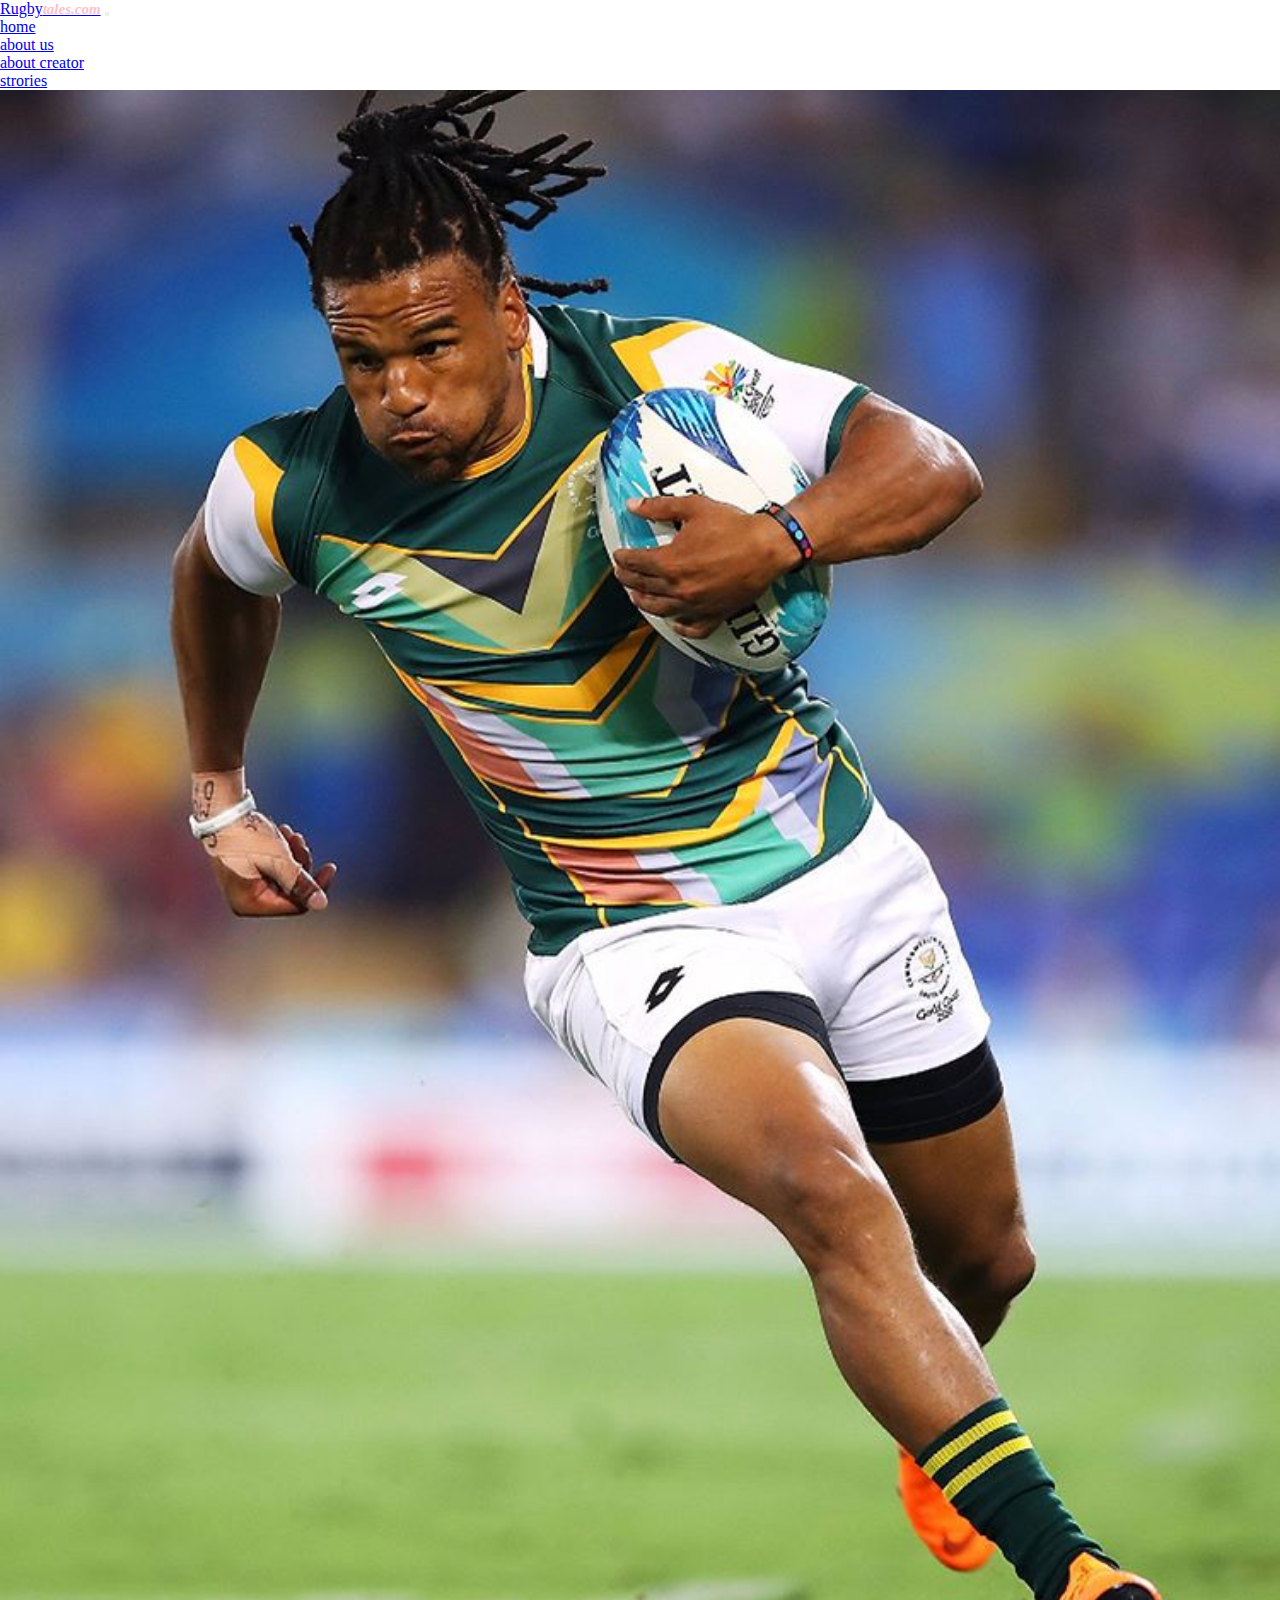
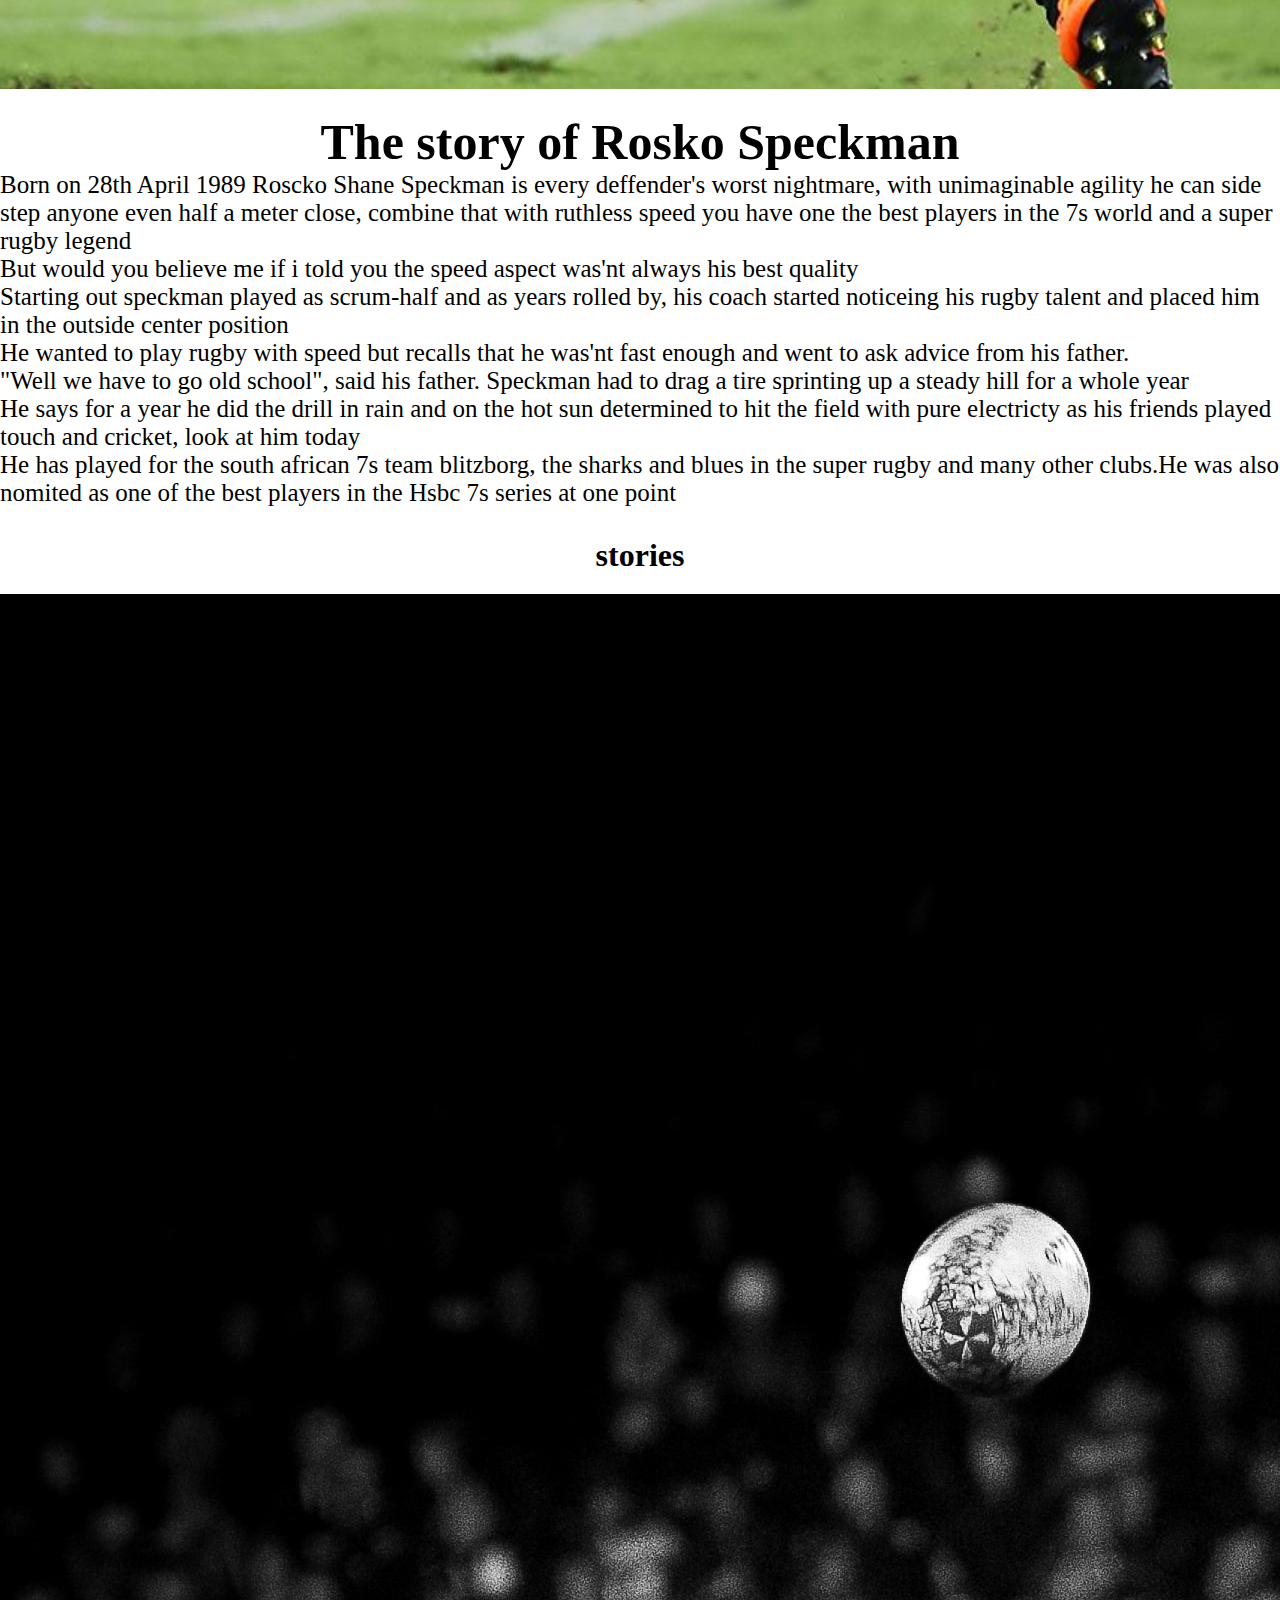
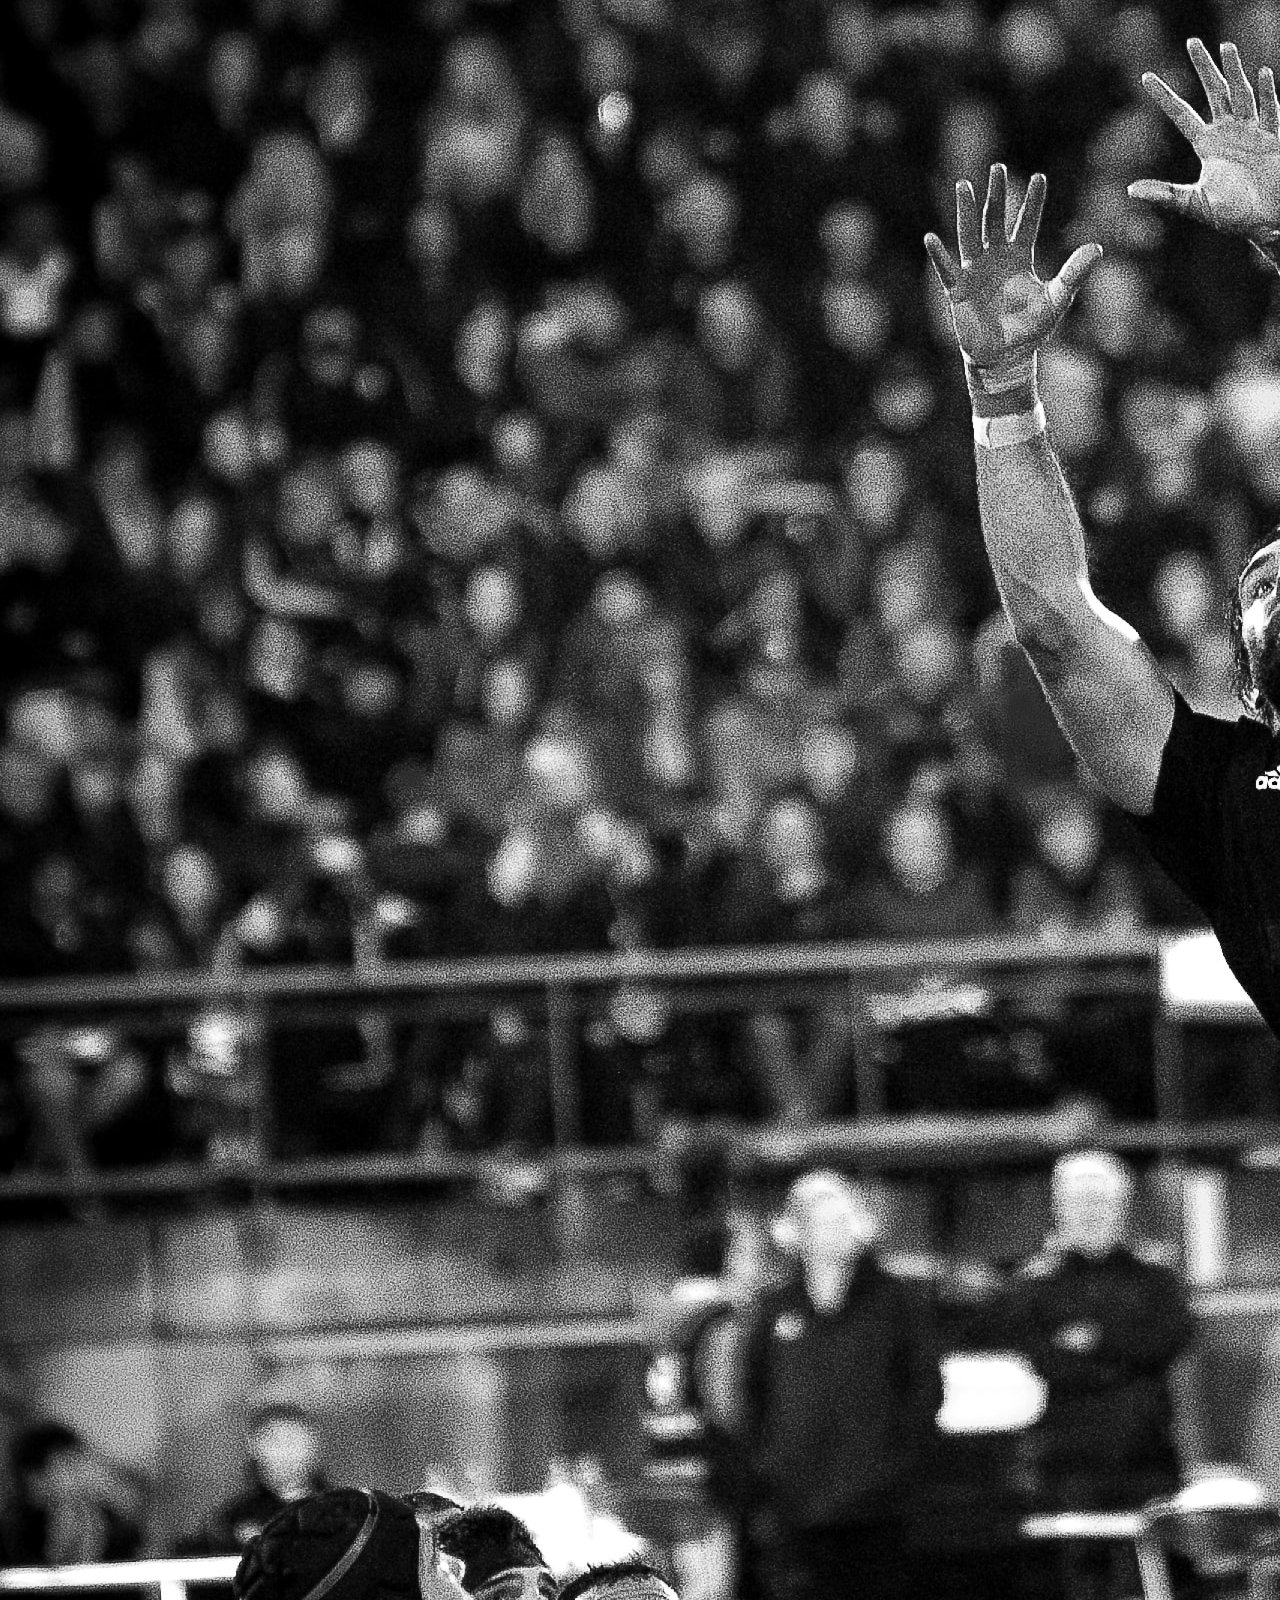
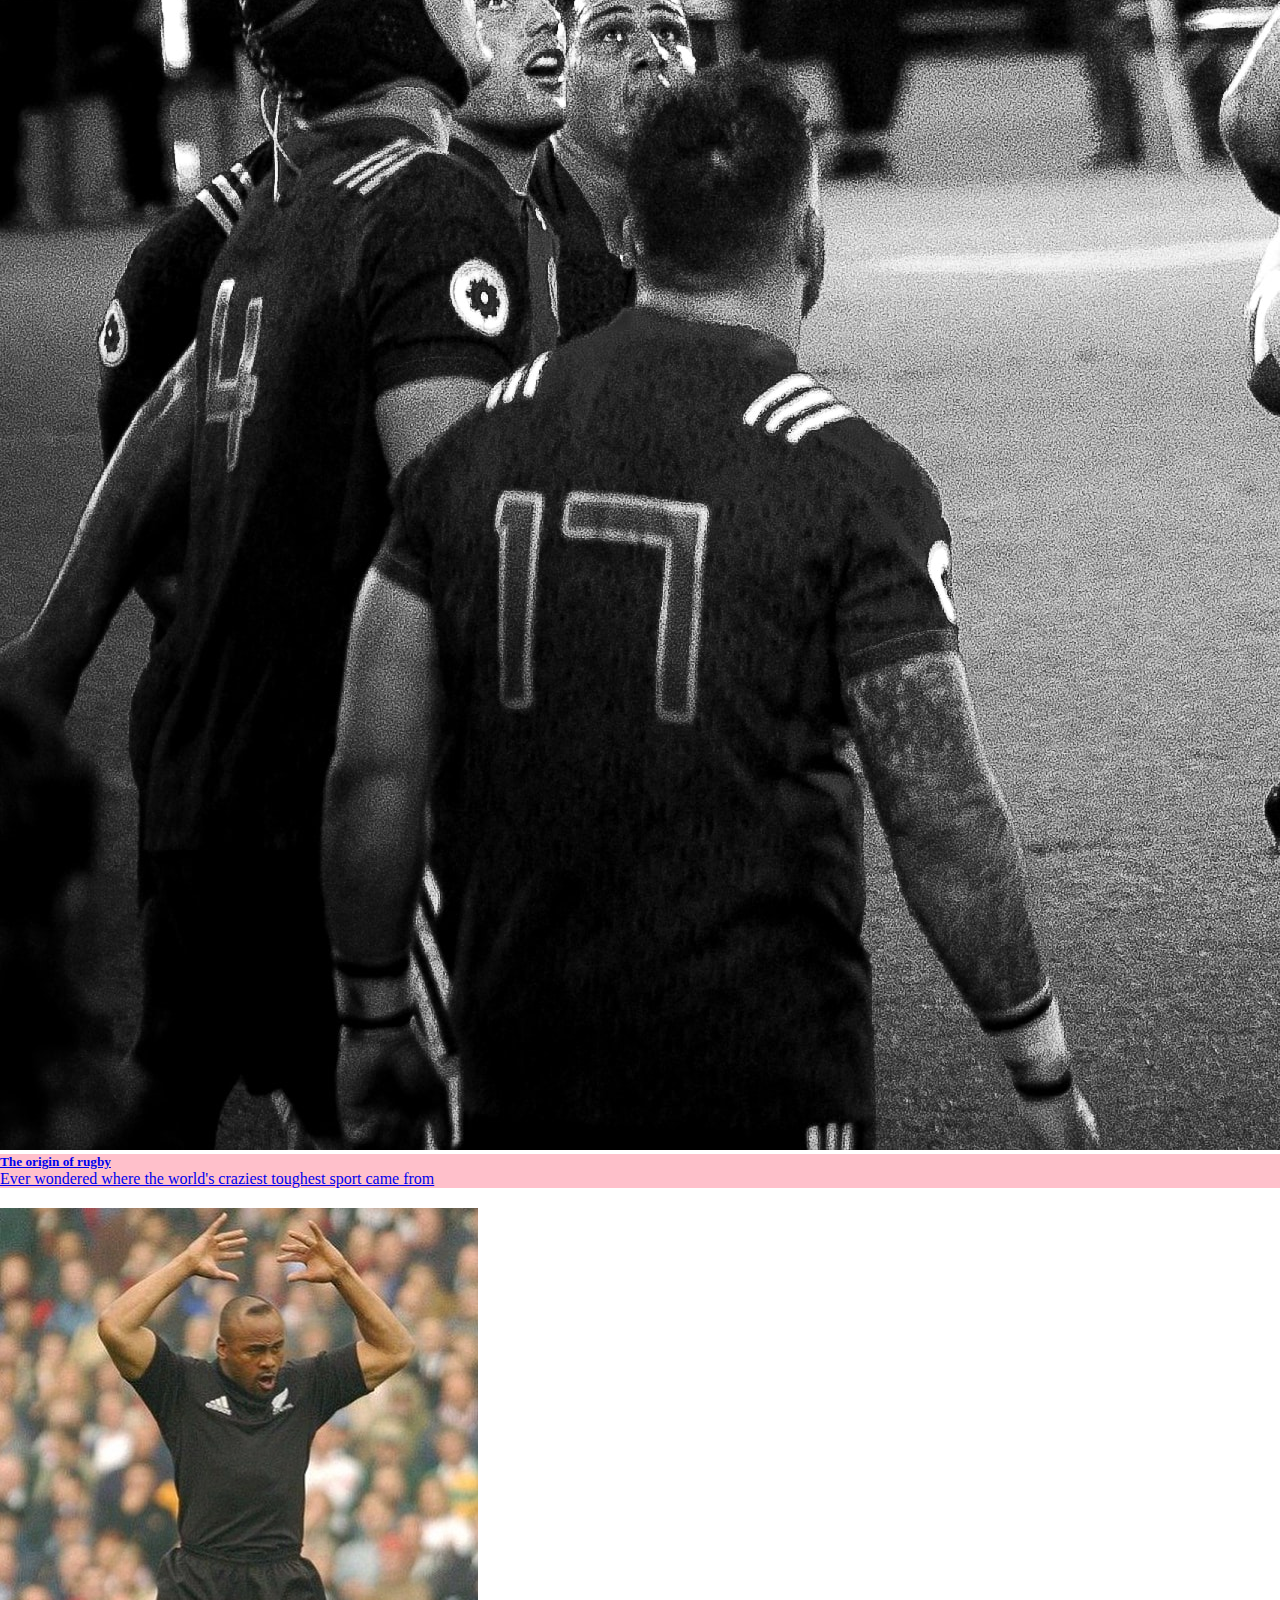
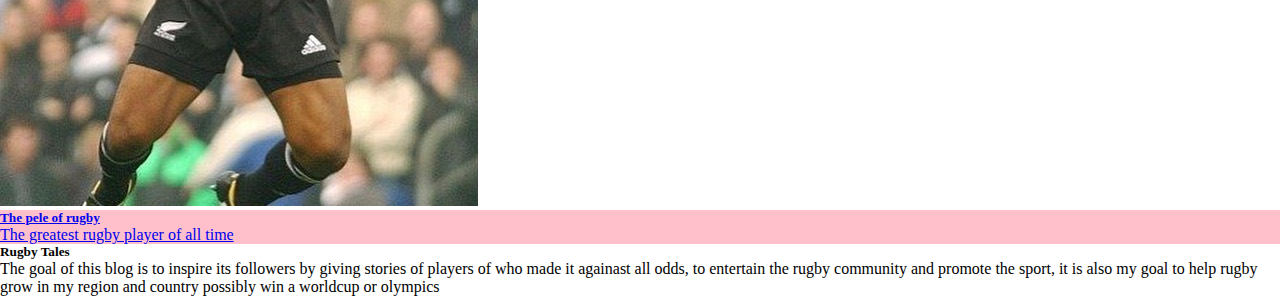
<file: speckman.html>
<!doctype html>
<html lang="en">
  <head>
    <!-- Required meta tags -->
    <meta charset="utf-8">
    <meta name="viewport" content="width=device-width, initial-scale=1">

    <!-- Bootstrap CSS -->
    <link href="https://cdn.jsdelivr.net/npm/bootstrap@5.0.0-beta2/dist/css/bootstrap.min.css" rel="stylesheet" integrity="sha384-BmbxuPwQa2lc/FVzBcNJ7UAyJxM6wuqIj61tLrc4wSX0szH/Ev+nYRRuWlolflfl" crossorigin="anonymous">
    <link rel="stylesheet" type="text/css" href="pele.css">

    <title>Rugby Tales</title>
  </head>
  <body>
    <!--navigaation bar-->
    <section id="nav-bar">
      <nav class="navbar navbar-expand-lg navbar-light">
  <a class="navbar-brand" href="#">Rugby<span class="span">tales.com</span></a>
  <button class="navbar-toggler" type="button" data-toggle="collapse" data-target="#navbarNav" aria-controls="navbarNav" aria-expanded="false" aria-label="Toggle navigation">
    <span class="navbar-toggler-icon"></span>
  </button>
  <div class="collapse navbar-collapse" id="navbarNav">
    <ul class="navbar-nav ml-auto">
      <li class="nav-item active">
        <a class="nav-link" href="world's weirdest stories.html">home<span class="sr-only"></span></a>
      </li>
      <li class="nav-item">
        <a class="nav-link" href="#about-content">about us</a>
      </li>
      <li class="nav-item">
        <a class="nav-link" href="#stories">about creator</a>
      </li>
      <li class="nav-item">
        <a class="nav-link " href="#" tabindex="-1" aria-disabled="true">strories</a>
      </li>
    </ul>
  </div>
</nav>
    </section>

    <section>
      <img src="did.jpg" width="100%">
      <div class="body">
        <h1 style="text-align: center;">The story of Rosko Speckman</h1>
        <p>Born on 28th April 1989 Roscko Shane Speckman is every deffender's worst nightmare, with unimaginable agility he can side step anyone even half a meter close, combine that with ruthless speed you have one the best players in the 7s world and a super rugby legend</p>
        <p>But would you believe me if i told you the speed aspect was'nt always his best quality</p>
        <p>Starting out speckman played as scrum-half and as years rolled by,  his coach started noticeing his rugby talent and placed him in the outside center position</p>
        <p>He wanted to play rugby with speed but recalls that he was'nt fast enough and went to ask advice from his father.</p>
        <p>"Well we have to go old school", said his father. Speckman had to drag a tire sprinting up a steady hill for a whole year</p>
        <p>He says for a year he did the drill in rain and on the hot sun determined to hit the field with pure electricty as his friends played touch and cricket, look at him today</p>
        <p>He has played for the south african 7s team blitzborg, the sharks and blues in the super rugby and many other clubs.He was also nomited as one of the best players in the Hsbc 7s series at one point</p>
      </div>
      <div class="stories">
        <h1 style="text-align: center; padding-top: 30px;">stories</h1>
        <div  class="cards">
           <a href="origin.html" class="link">
   <div class="card">
    <div class="card text-center">
      <img src="j.jpg" class="card-img-top">
      <div class="card-body">
        <h5 class="card-title">The origin of rugby</h5>
        <p class="card-text">Ever wondered where the world's craziest toughest sport came from </p>
        
      </div>
      
    </div>
     
   </div>
</a>

   <a href="pele.html" class="link"> <div class="card">
    <div class="card text-center">
      <img src="ki3.jpg" class="card-img-top">
      <div class="card-body">
        <h5 class="card-title">The pele of rugby</h5>
        <p class="card-text">The greatest rugby player of all time</p>
        
      </div>
      
    </div>
     
   </div>
 </a>

        </div>
      </div>

      <footer class="bg-dark text-white pt-5 pb-4">
  <div class="container text-center text-md-left">
    <div class="col-md-3 col-lg-3 col-xl-3 mx-auto mt-3">
      <h5 class="text-uppercase mb-4  font-weight-bold text-warning">Rugby Tales</h5>
      <p>The goal of this blog is to inspire its followers by giving stories of players of who made it againast all odds, to entertain the rugby community and promote the sport, it is also my goal to help rugby grow in my region and country possibly win a worldcup or olympics </p>
      
    </div>
    
  </div>
   
 </footer>

    </section>


    <!-- Optional JavaScript; choose one of the two! -->

    <!-- Option 1: Bootstrap Bundle with Popper -->
    <script src="https://cdn.jsdelivr.net/npm/bootstrap@5.0.0-beta2/dist/js/bootstrap.bundle.min.js" integrity="sha384-b5kHyXgcpbZJO/tY9Ul7kGkf1S0CWuKcCD38l8YkeH8z8QjE0GmW1gYU5S9FOnJ0" crossorigin="anonymous"></script>

    <!-- Option 2: Separate Popper and Bootstrap JS -->
    <!--
    <script src="https://cdn.jsdelivr.net/npm/@popperjs/core@2.6.0/dist/umd/popper.min.js" integrity="sha384-KsvD1yqQ1/1+IA7gi3P0tyJcT3vR+NdBTt13hSJ2lnve8agRGXTTyNaBYmCR/Nwi" crossorigin="anonymous"></script>
    <script src="https://cdn.jsdelivr.net/npm/bootstrap@5.0.0-beta2/dist/js/bootstrap.min.js" integrity="sha384-nsg8ua9HAw1y0W1btsyWgBklPnCUAFLuTMS2G72MMONqmOymq585AcH49TLBQObG" crossorigin="anonymous"></script>
    -->
  </body>
</html>
</file>
<file: home_page.css>
*
{
  margin: 0;
  padding: 0;
}

/*-------navigation bar--------*/

.span

{
  color:  pink!important;
  font-weight: 700;
  font-style: italic;
  font-size: 15px;
}

.carousel-caption{
  color: yellow;
}

/*------about us------*/
.accordion2{
  padding-top: 50px;
  padding-bottom: 50px;
  padding-left: 3px;
  color: #555;
  font-size: 20px;
}
.aboutee{
  padding-top: 20px;
}
.accordion-item{
  background-color: yellow;
}
.cret span{
  font-size: 20px;
  font-style: italic;
  font-color: green!important;
}
/*---------stories-----*/
.stories23{
  padding-top: 50px;
}
.card{
  padding-top: 10px;
}
.card-body{
  background-color: pink;
}
.link a{
  font-style: none;
}
</file>
<file: pele.css>
*
{
  margin: 0;
  padding: 0;
}

/*-------navigation bar--------*/

.span

{
  color:  pink!important;
  font-weight: 700;
  font-style: italic;
  font-size: 15px;
}

.body{
  padding-top: 20px;
  font-size: 25px;
}
.card{
  padding-top: 10px;
}
.card-body{
  background-color: pink;
}
</file>
<file: rugbyy.css>
*
{
  margin: 0;
  padding: 0;
}

/*-------navigation bar--------*/

.span

{
  color:  pink!important;
  font-weight: 700;
  font-style: italic;
  font-size: 15px;
}

#nav-bar
{
 position: sticky;
 top: 0;
 z-index: 10;

}

.navbar-nav li
{
  padding: 0 10px;
}

.navbar-nav li a
{
  float: right;
  text-align: left;
}

#nav-bar ul li a:hover{
  color: #007bff!important;
}

.navbar 
{
  background: #fff; 
}

.navbar-toggler
{
  border: none!important;
}

.nav-link
{
  color: #555!important;
  font-weight: 600;
  font-size: 16px;
}

.carousel-caption{
  color: yellow;
}

/*------about us------*/
.accordion2{
  padding-top: 50px;
  padding-bottom: 50px;
  padding-left: 3px;
  color: #555;
  font-size: 20px;
}
.aboutee{
  padding-top: 20px;
}
.accordion-item{
  background-color: yellow;
}
.cret span{
  font-size: 20px;
  font-style: italic;
  font-color: green!important;
}
/*---------stories-----*/
.stories23{
  padding-top: 50px;
}
.card{
  padding-top: 10px;
}
.card-body{
  background-color: pink;
}
.link a{
  font-style: none;
}
</file>
